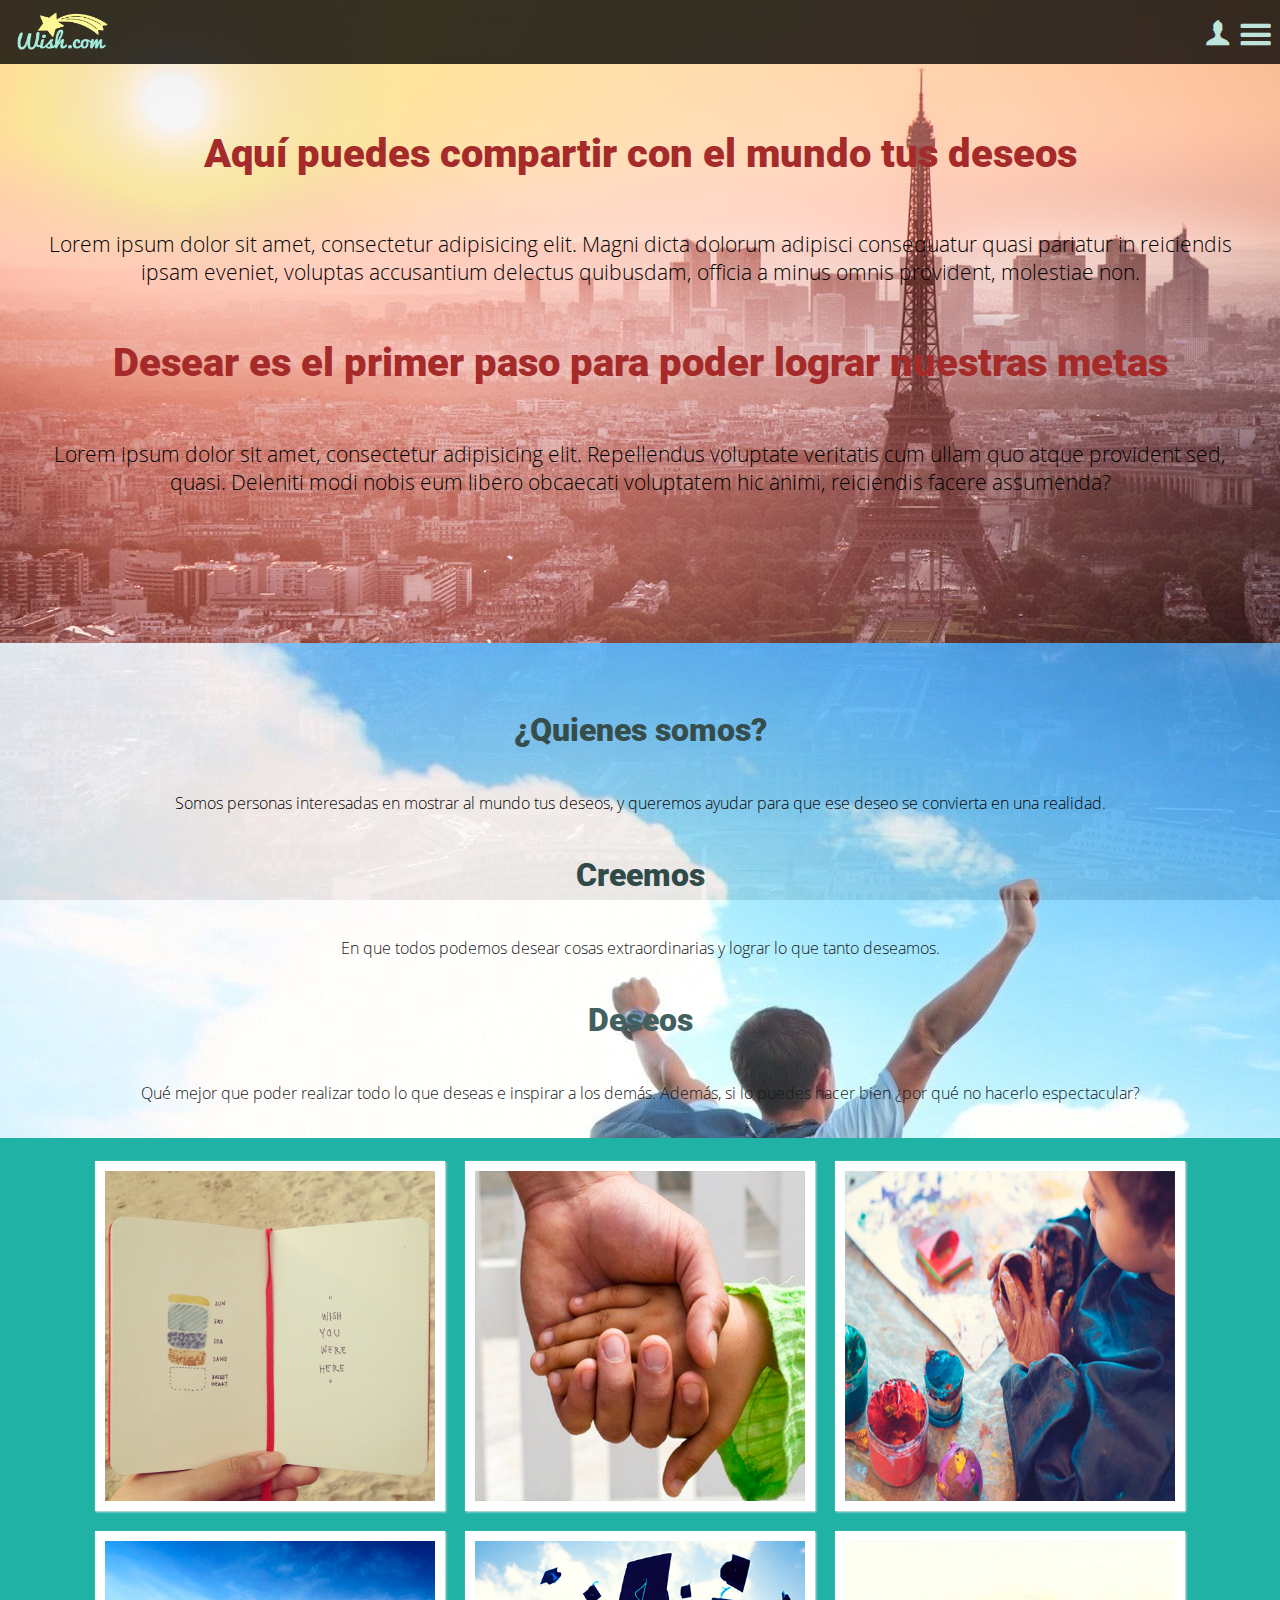
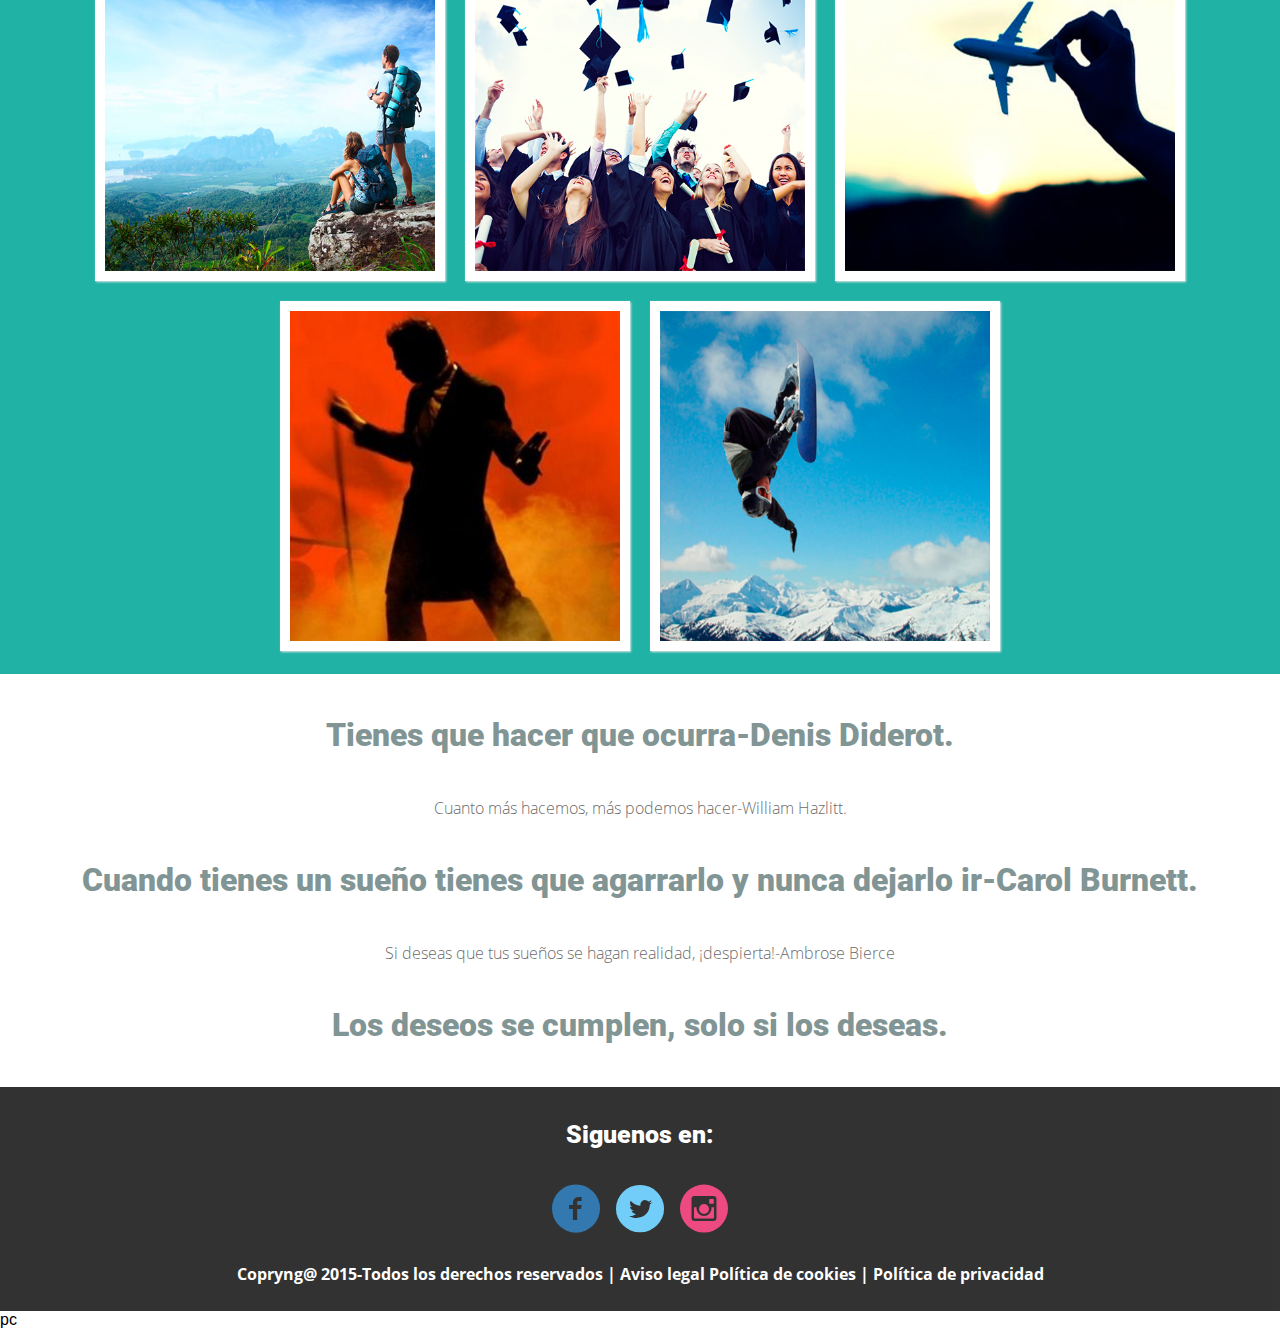
<file: index.html>
<!DOCTYPE html>
<html lang="es">
<head>
	<title>whish.com</title>
	<meta charset="UTF-8"/>
	<meta name="viewport" content="width=device-width, initial-scale=1">
	<link rel="stylesheet" type="text/css" href="static/estilos/vista.css">
	<link rel="stylesheet" type="text/css" href="static/estilos/style.css">
	<link rel="stylesheet" type="text/css" href="static/estilos/style-categorias.css">
	<link rel="stylesheet" type="text/css" href="static/estilos/normalize.css">
	<link rel="stylesheet" type="text/css" href="static/estilos/normalize.min.css">
	
	<link rel="stylesheet" type="text/css"  href="static/fonts/icono/style.css">
	
</head>
<body>
	<header class="head-wish">
	<figure class="logo">
				<img src="static/img/logo.png" id="img-logo" alt="logo">
		</figure>

		<input type="checkbox" id="check-nav">
	    <label class="menu" for="check-nav"><span class="icon-menu"></span></label>
		<a  class="user" href="login.php"><span class="icon-user"></span></a>

		<nav class="navbar">
				<ul class="nav-ul"> 
					<li><a href="#" ><span class="icon-star"></span>Ver deseos</a></li>
					<li><a href="#mv" ><span class="icon-feather"></span>Misión y Visión</a></li>
					<li><a href="#info" ><span class="icon-swarm"></span>¿Quienes Somos?</a></li>
					<li><a href="#categorias"><span class="icon-dial-pad"></span>Categorias</a></li>	
							
				</ul>
		</nav>		
	</header>

	<main class="main-wish">
		<section id="mv"class="mision-vision">
			<div class="mision">
				<h4>Aquí puedes compartir con el mundo tus deseos</h4>
				<p>Lorem ipsum dolor sit amet, consectetur adipisicing elit. Magni dicta dolorum adipisci consequatur quasi pariatur in reiciendis ipsam eveniet, voluptas accusantium delectus quibusdam, officia a minus omnis provident, molestiae non.</p>
                

			</div>
			<div class="vision">
				<h4>Desear es el primer paso para poder lograr nuestras metas</h4>
				<p>Lorem ipsum dolor sit amet, consectetur adipisicing elit. Repellendus voluptate veritatis cum ullam quo atque provident sed, quasi. Deleniti modi nobis eum libero obcaecati voluptatem hic animi, reiciendis facere assumenda?</p>
				
			</div>			
		</section>

		<section class="info-wish" id="info">
			<div class="info">
				<h4>¿Quienes somos?</h4>
				<p>Somos personas interesadas en mostrar al mundo tus deseos, y queremos ayudar para que ese deseo se convierta en una realidad.</p>
		   </div>
		   <div class="info">
				<h4>Creemos</h4>
				<p>En que todos podemos desear cosas extraordinarias y lograr lo que tanto deseamos.</p>
		   </div>
		   <div class="info">
				<h4>Deseos</h4>
				<p>Qué mejor que poder realizar todo lo que deseas e inspirar a los demás. Además, si lo puedes hacer bien ¿por qué no hacerlo espectacular?</p>
		   </div>
		</section>
		<section class="Categorias-wish" id="categorias">
			<articule class="vista" id="art1">  
			    <img src="static/img/love.jpg">  
			    <div id="a1"class="mascara">  
				        <h2>Amor</h2>  
				        <p><span class="icon-heart"></span></p>  	
				</div>  
			</articule>
			<articule class="vista" id="art7">  
			    <img  src="static/img/ayuda.jpg" >  
			    <div id="a2"class="mascara">  
				        <h2>Huella social</h2>  
				        <p><span class="icon-emoji-flirt"></span></p>  	
				</div>  
			</articule>

			
			<articule class="vista" id="art2">  
			    <img src="static/img/arte.jpg">  
			    <div id="a3"class="mascara">  
				        <h2>Arte y Cultura</h2>  
				        <p><span class="icon-brush"></span></p>  	
				</div>  
			</articule>
			<articule class="vista" id="art3">  
			    <img src="static/img/Turismo-activo.jpg">  
			    <div id="a4"class="mascara">  
				        <h2>Aventura</h2>  
				        <p><span class="icon-globe"></span></p>  	
				</div>  
			</articule>
			<articule class="vista" id="art4">  
			    <img src="static/img/empleo.jpg">  
			    <div id="a5"class="mascara">  
				        <h2>Formación y empleo</h2>  
				        <p><span class="icon-graduation-cap"></span></p>  	
				</div>  
			</articule>
			
			<articule class="vista" id="art5">  
			    <img src="static/img/viajar.jpg">  
			    <div id="a6"class="mascara">  
				        <h2>Viajes</h2>  
				        <p><span class="icon-aircraft-take-off"></span></p>  	
				</div>  
			</articule>
			<articule class="vista" id="art8">  
			    <img src="static/img/imposible.jpg">  
			    <div id="a7"class="mascara">  
				        <h2>Lo imposible</h2>  
				        <p><span class="icon-hand"></span></p>  	
				</div>  
			</articule>
			<articule class="vista" id="art6">  
			    <img src="static/img/deportes.jpg">  
			    <div id="a8"class="mascara">  
				        <h2>Deportes</h2>  
				        <p><span class="icon-network"></span></p>  	
				</div>  
			</article>

		</section>
		
		<section class="frases-content" id="info">
			<div class="info">
				<h4>Tienes que hacer que ocurra-Denis Diderot.</h4>
				<p>Cuanto más hacemos, más podemos hacer-William Hazlitt.</p>
				<h4>Cuando tienes un sueño tienes que agarrarlo y nunca dejarlo ir-Carol Burnett.</h4>
				<p>Si deseas que tus sueños se hagan realidad, ¡despierta!-Ambrose Bierce</p>
				<h4>Los deseos se cumplen, solo si los deseas.</h4>
		   </div>
		</section>
	</main>

	<footer class="foot-wish">
		<header class="title-foo">
			<h4>Siguenos en:</h4>
		</header>
		
		<section class="sociales">
			<a href="www.facebook.com"><span class="icon icon-facebook-with-circle"></span></a>
			<a href="www.twitter.com"><span class="icon icon-twitter-with-circle"></span></a>
		    <a href="www.instragram.com"><span class="icon icon-instagram-with-circle"></span></a>	
		</section>
		<section class="copy" >		
			<p>Copryng@ 2015-Todos los derechos reservados | Aviso legal Política de cookies | Política de privacidad</p>
		</section>
	</footer>

</body>
</html>
</file>
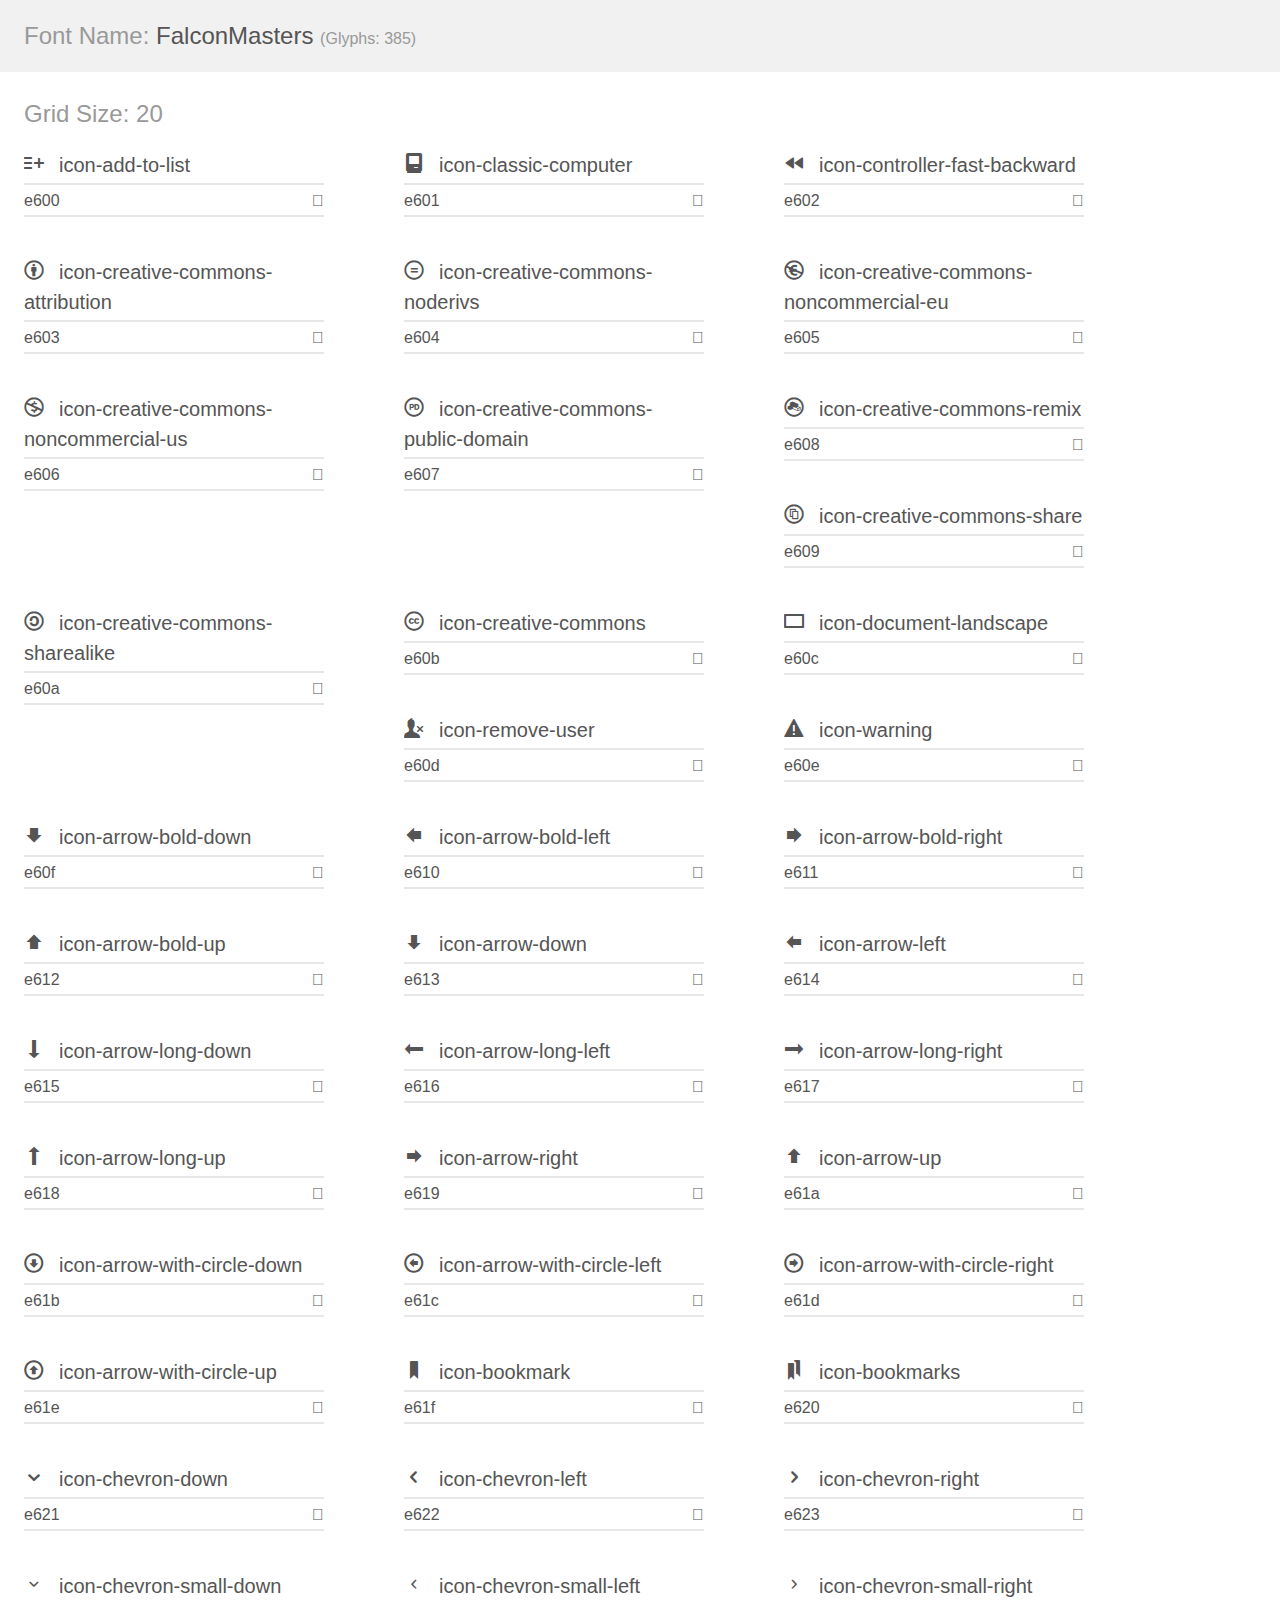
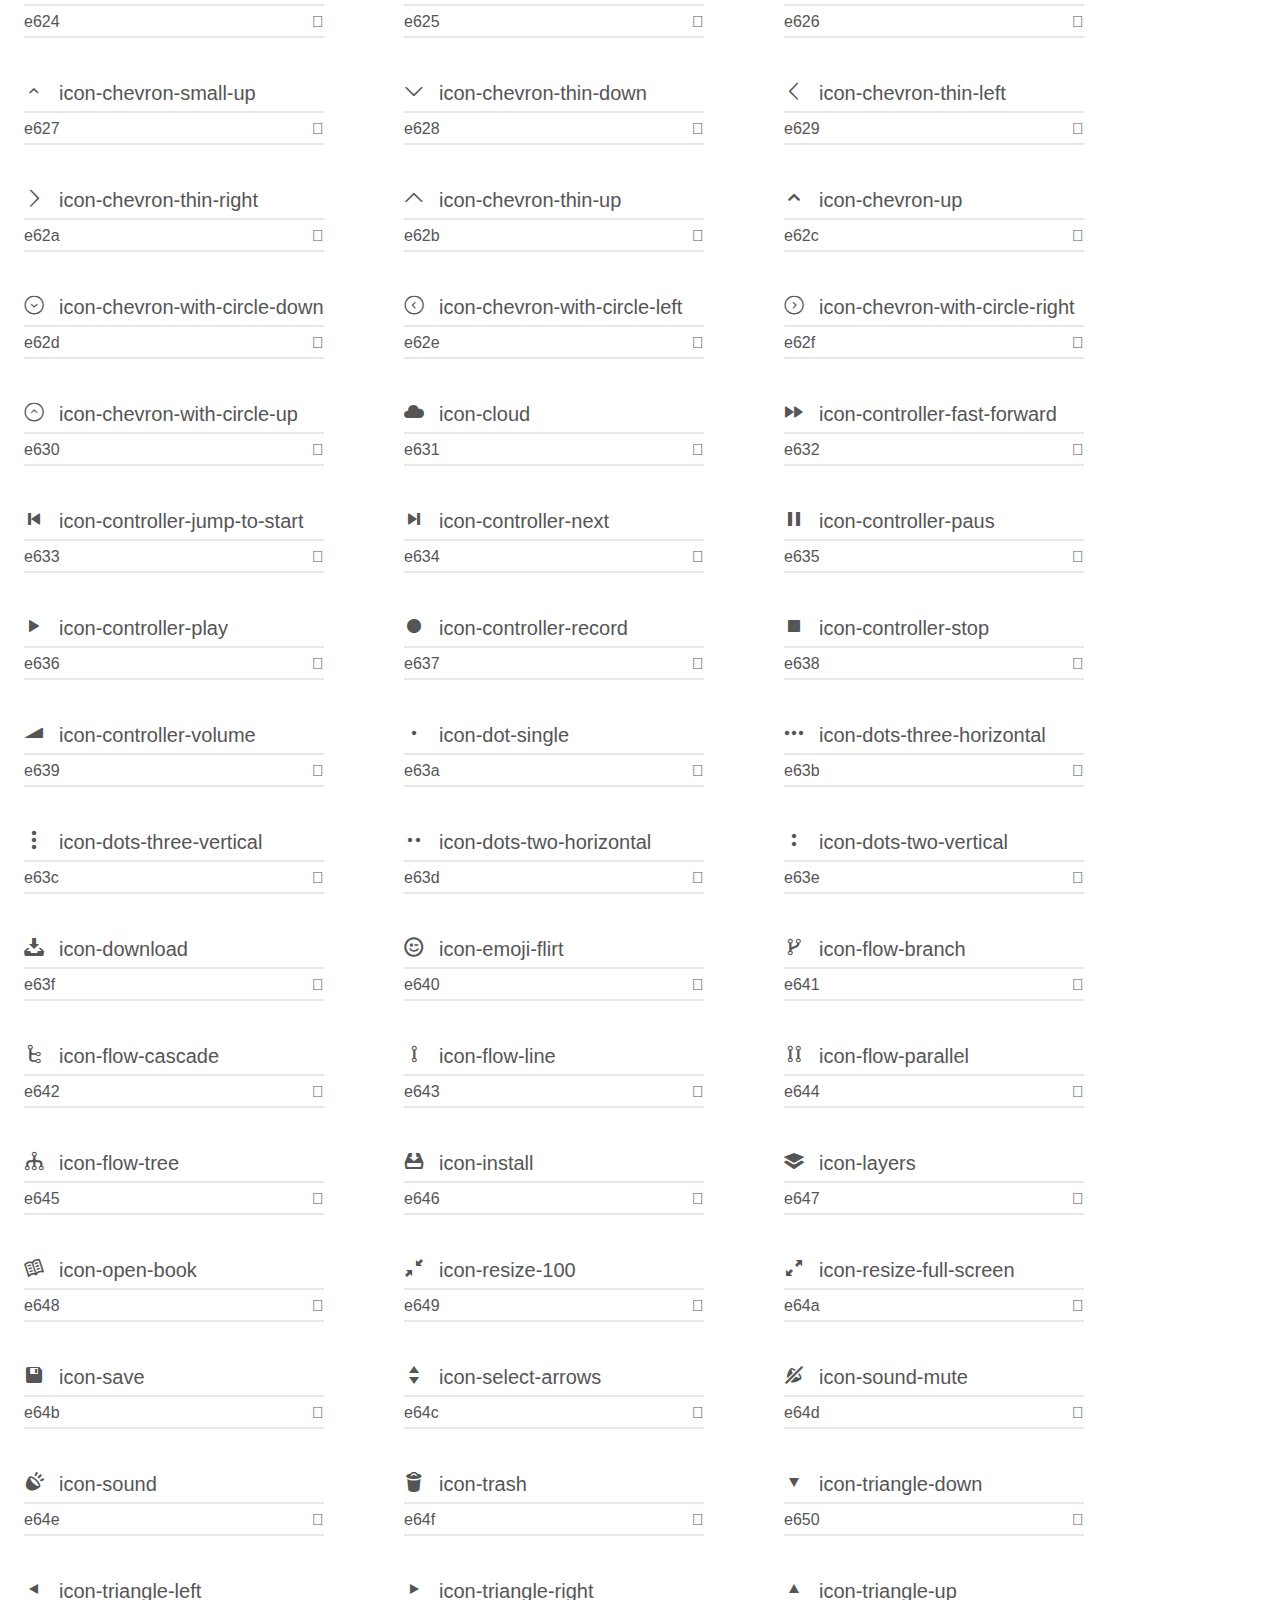
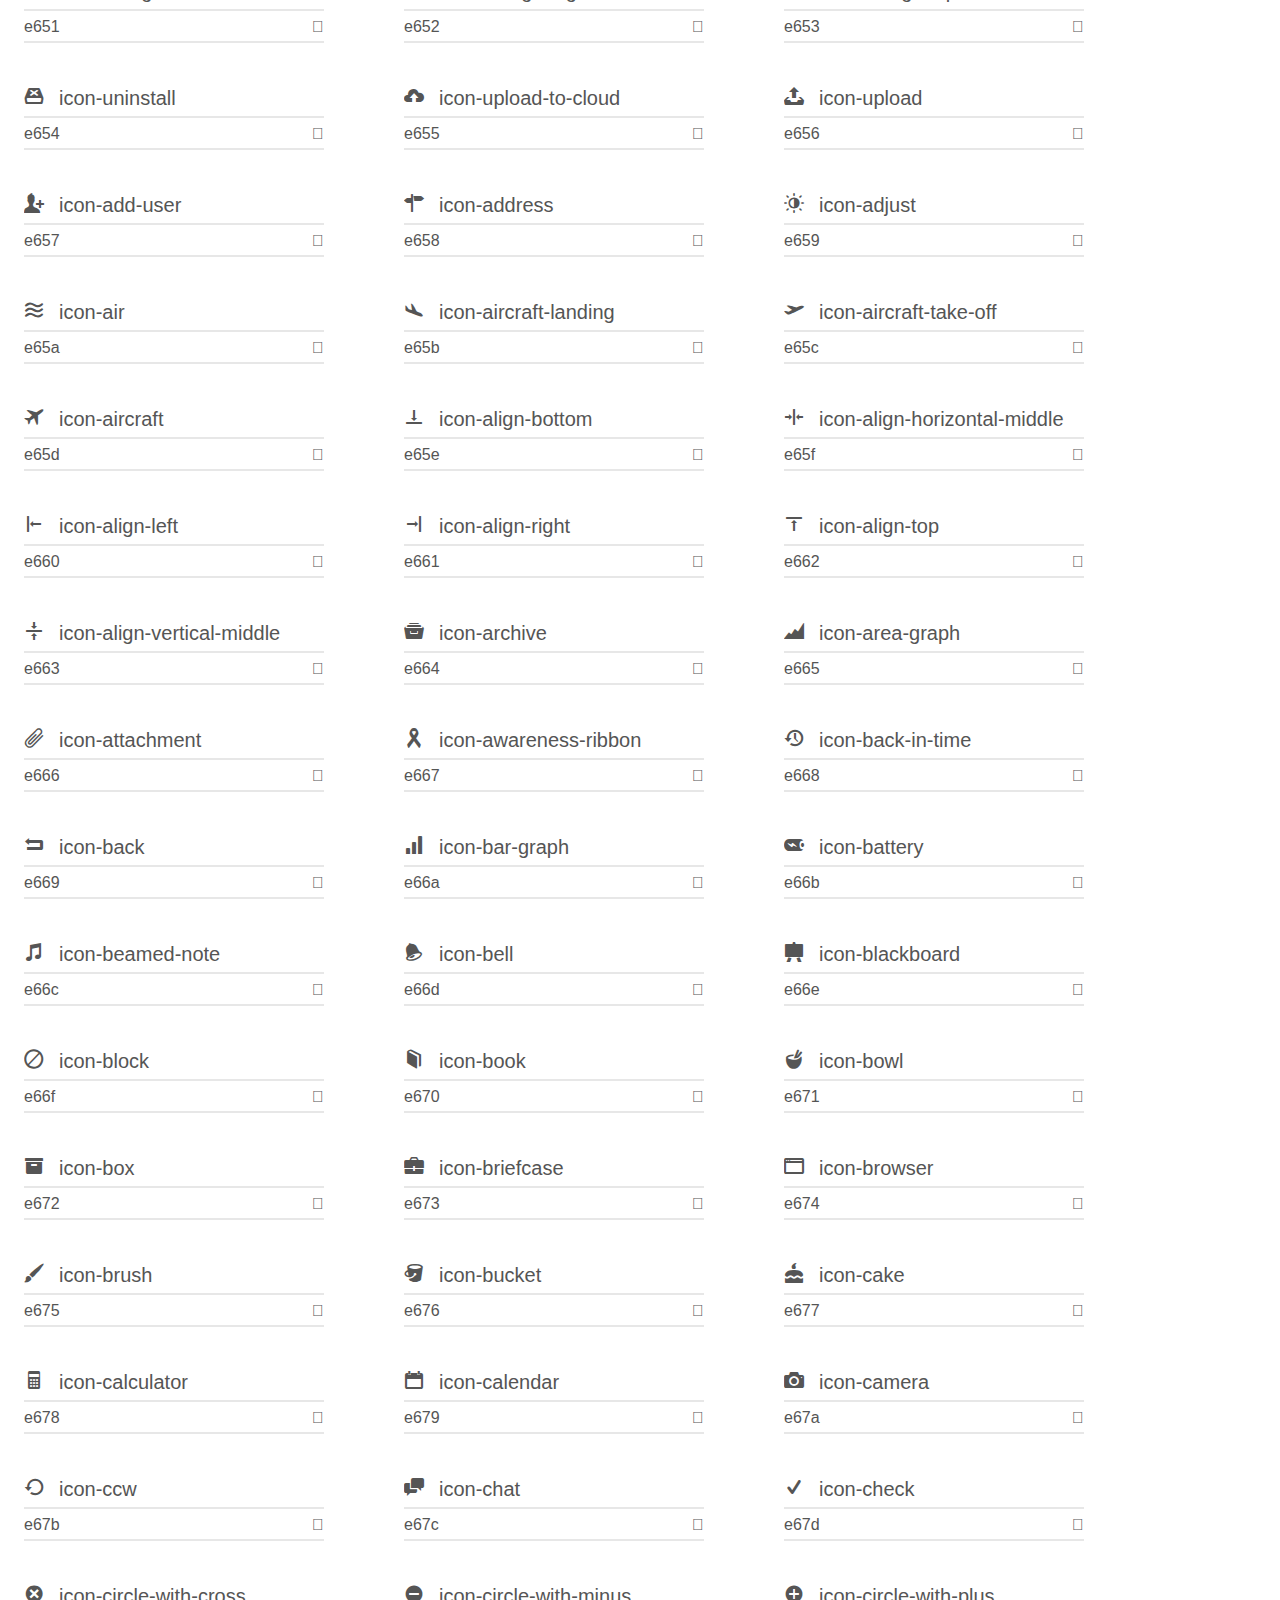
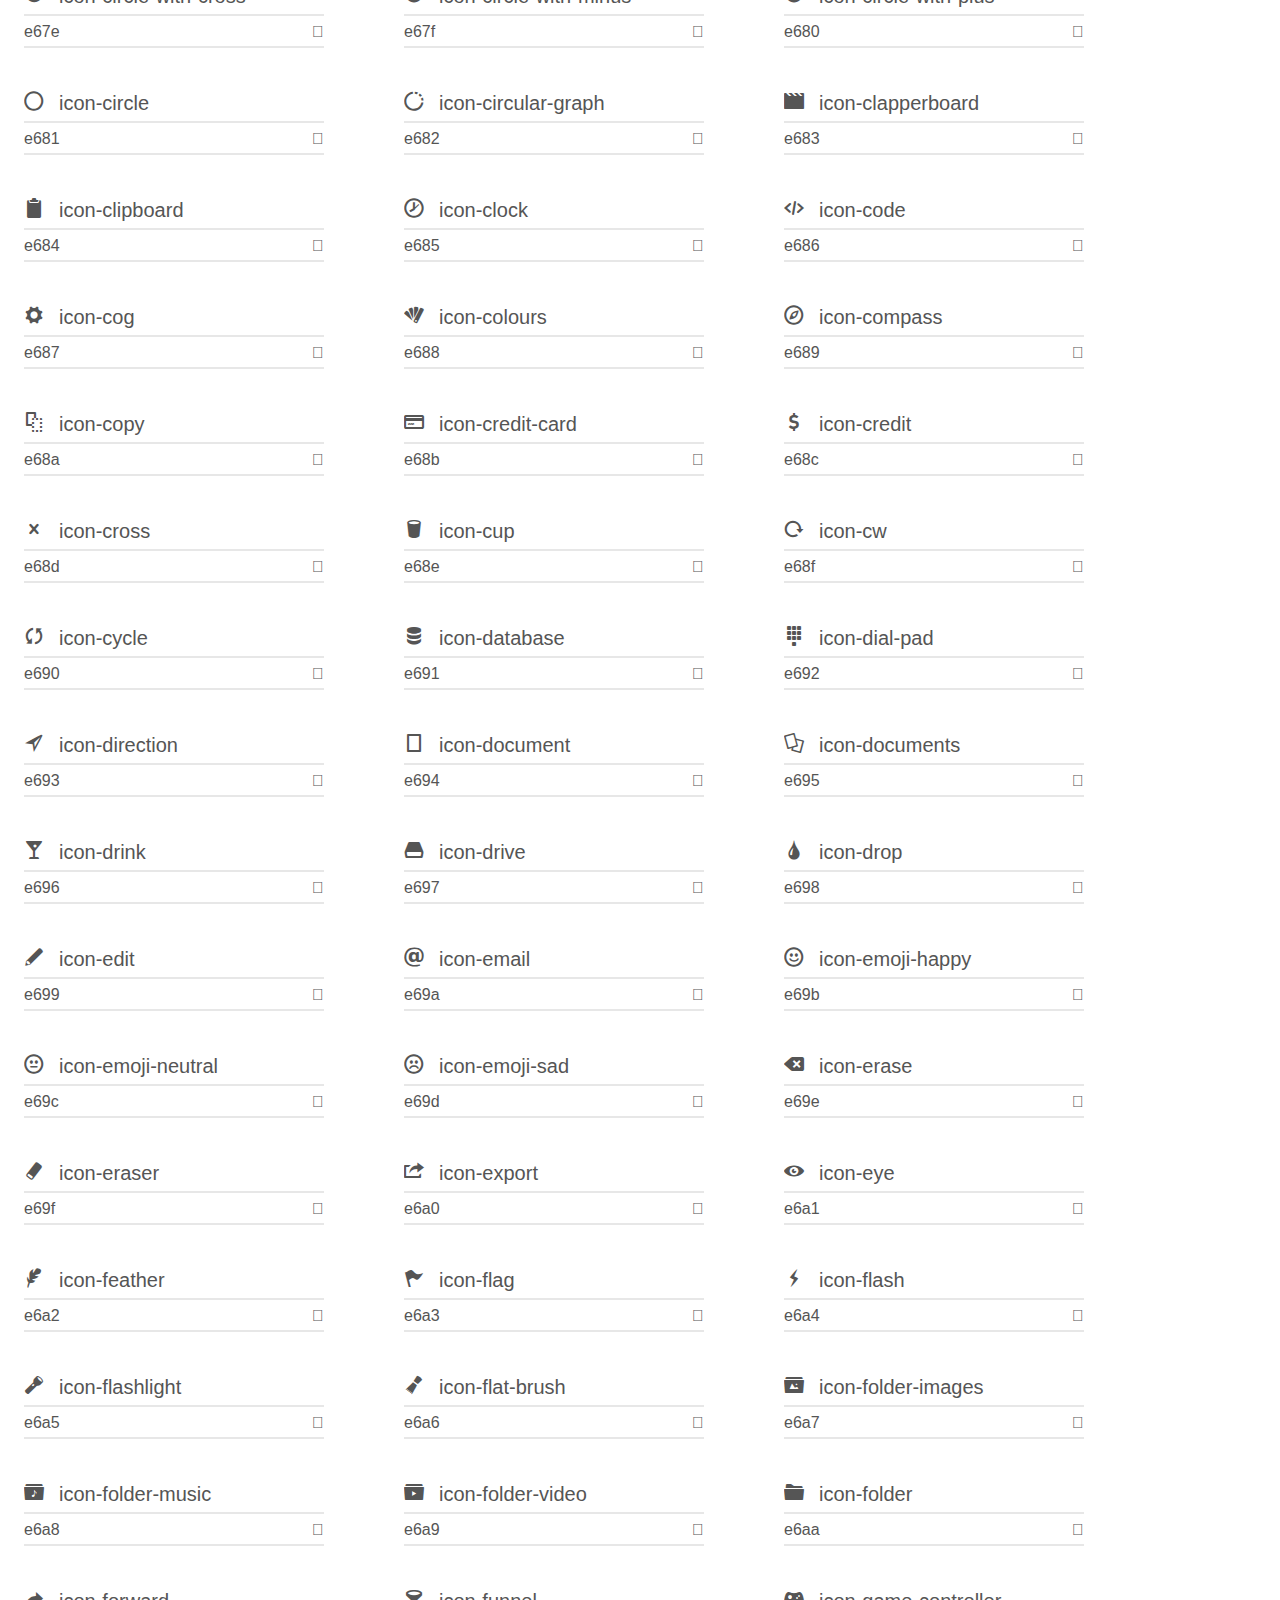
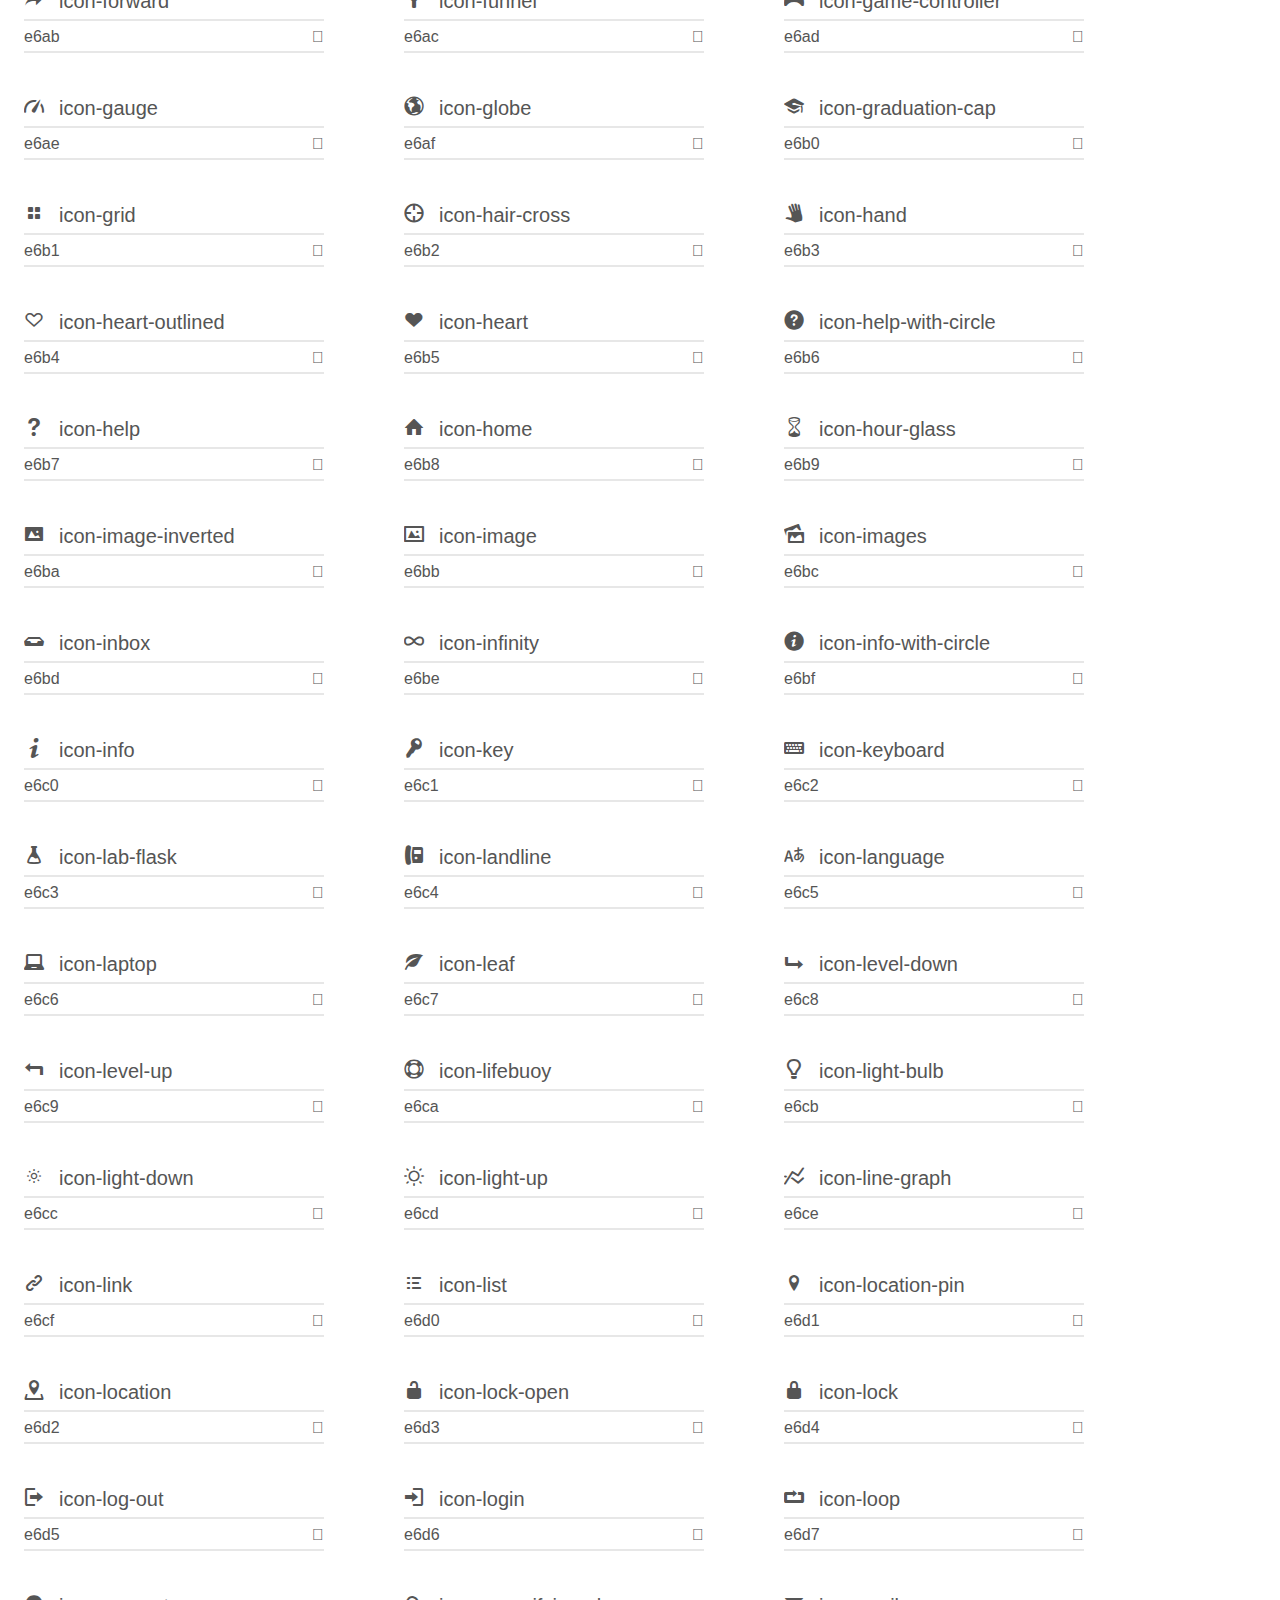
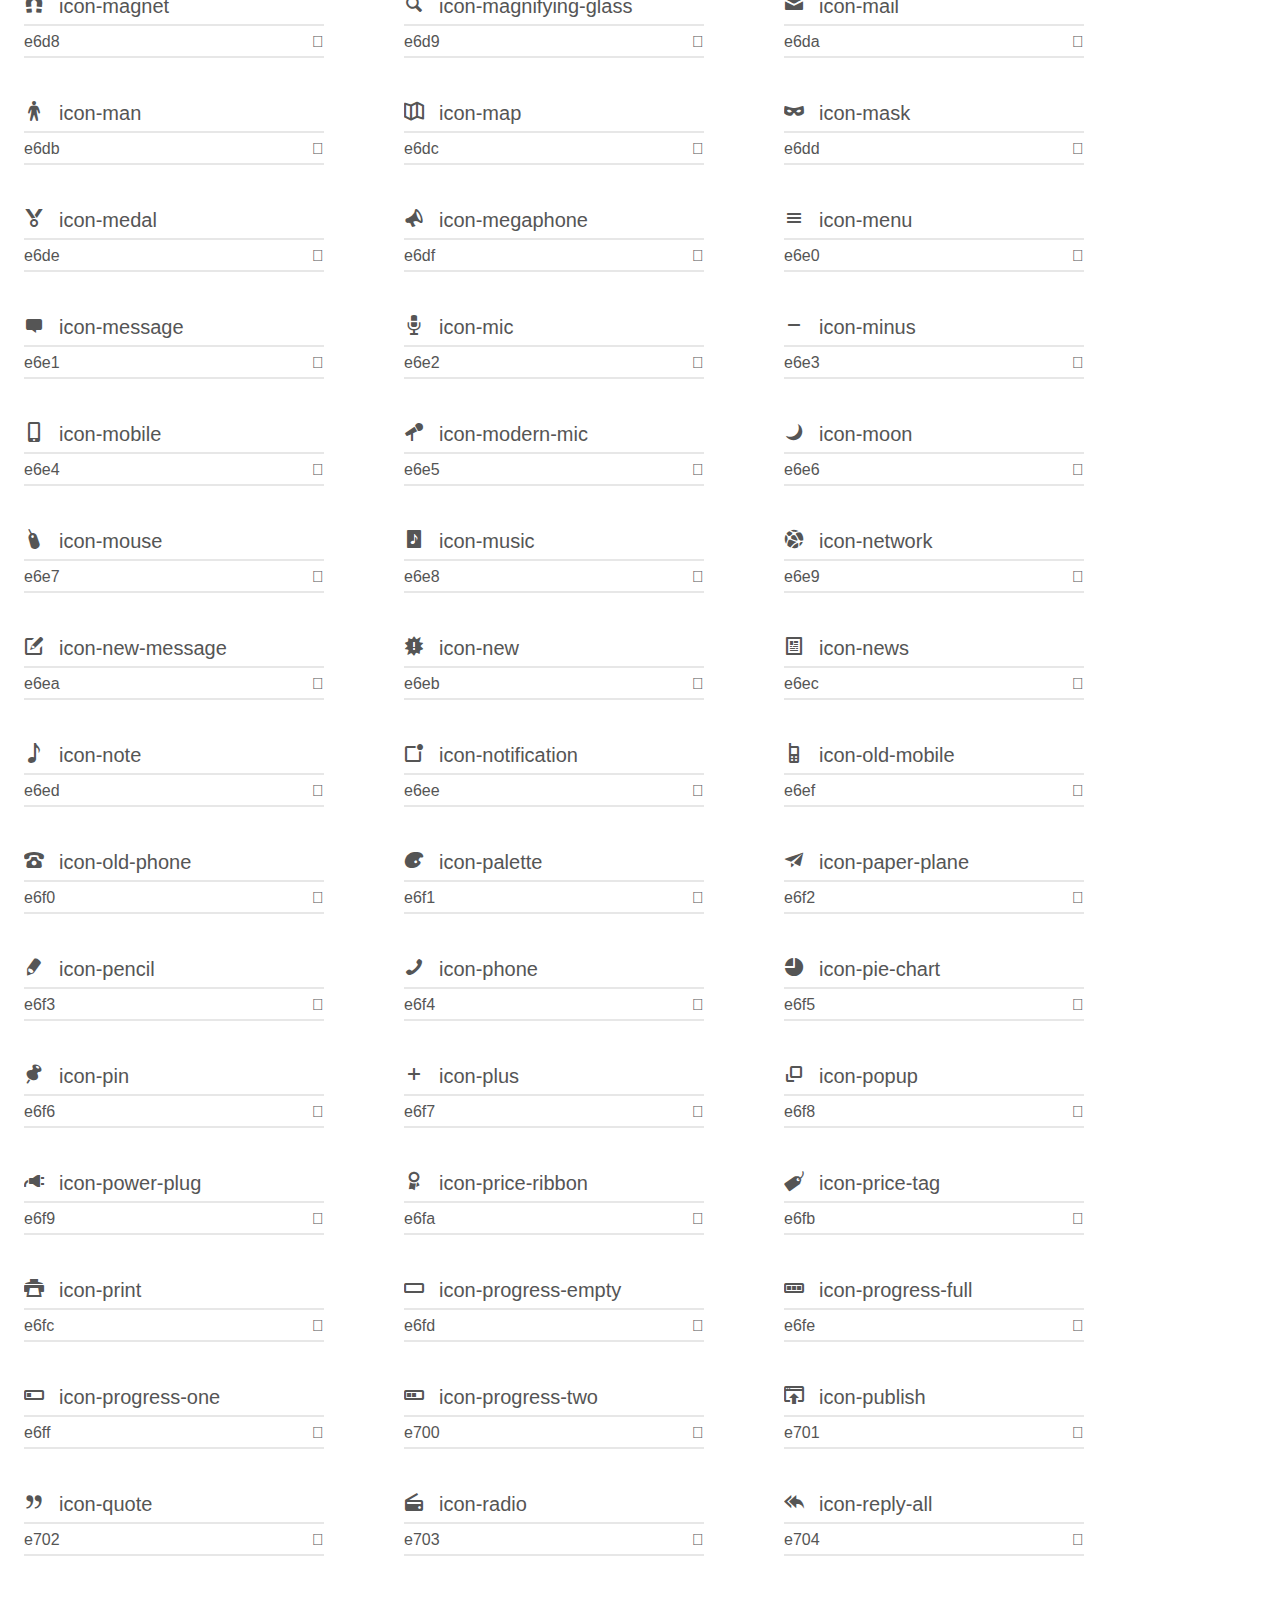
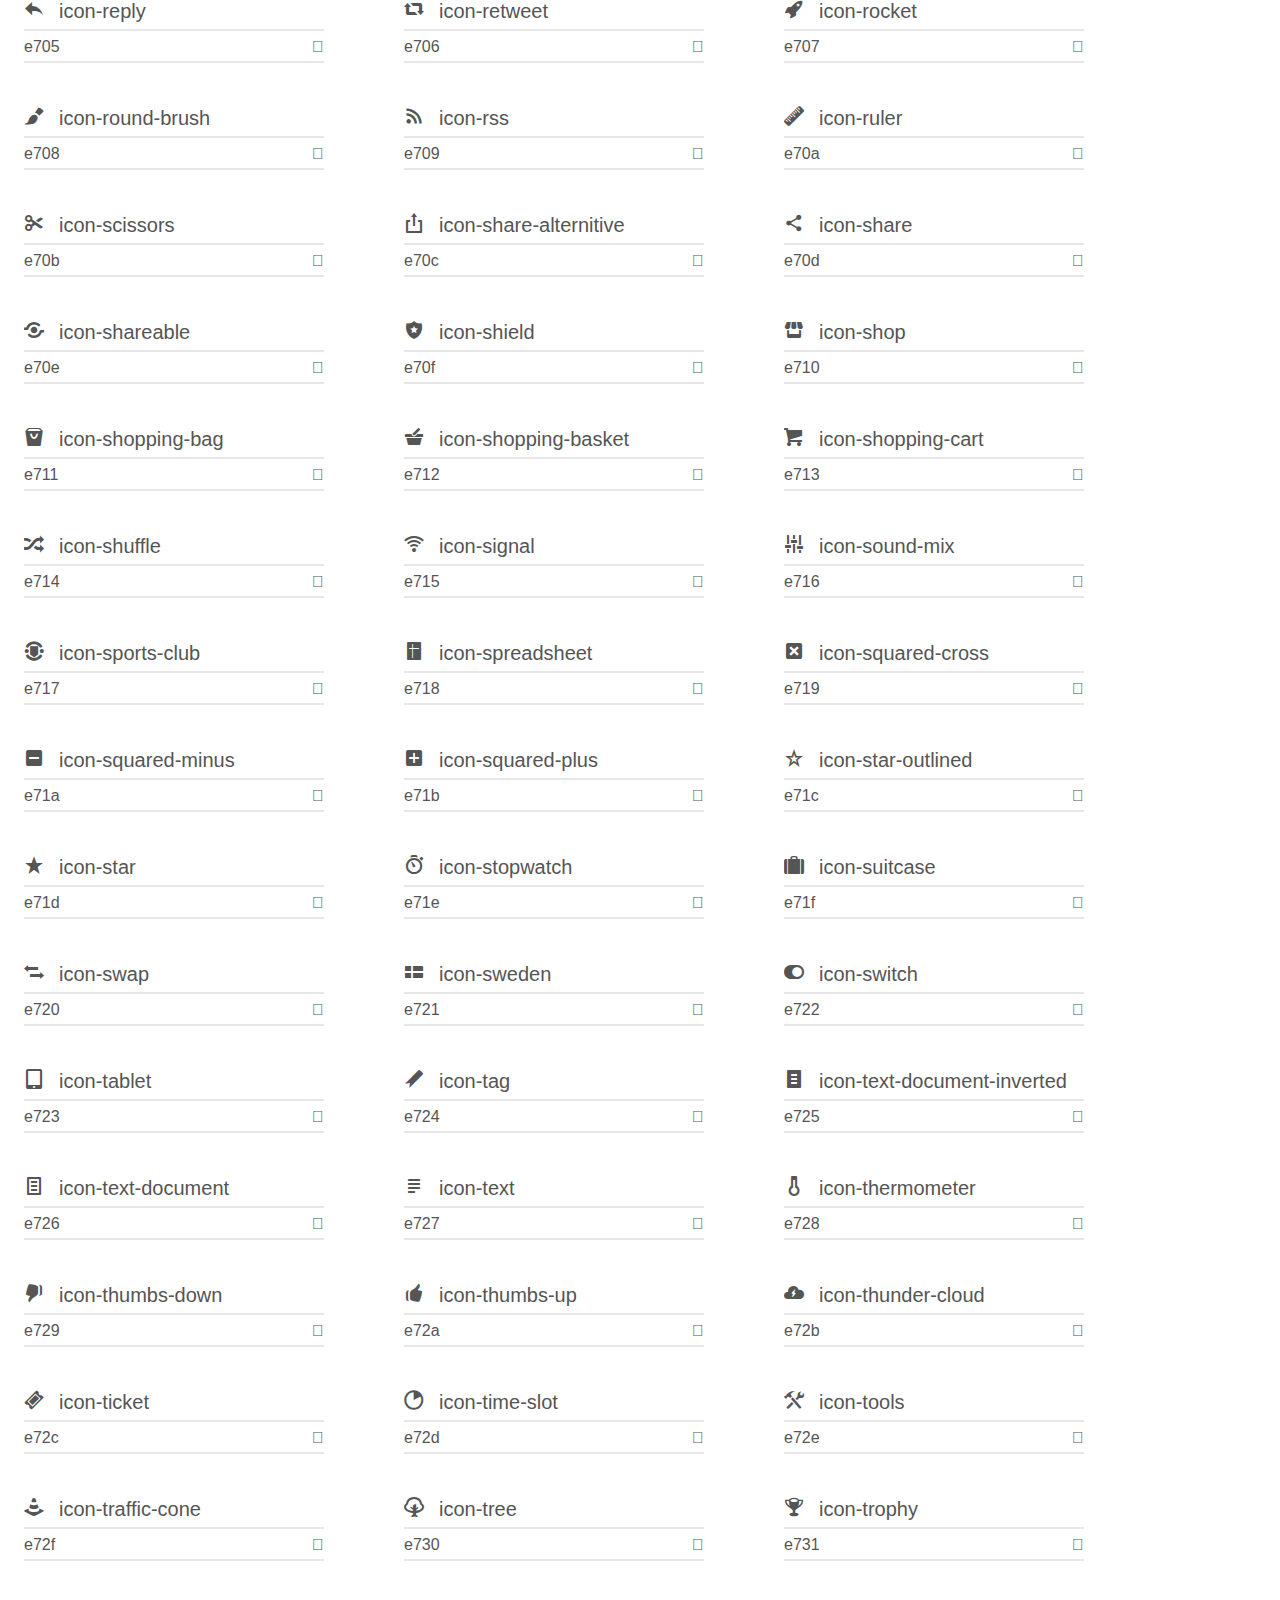
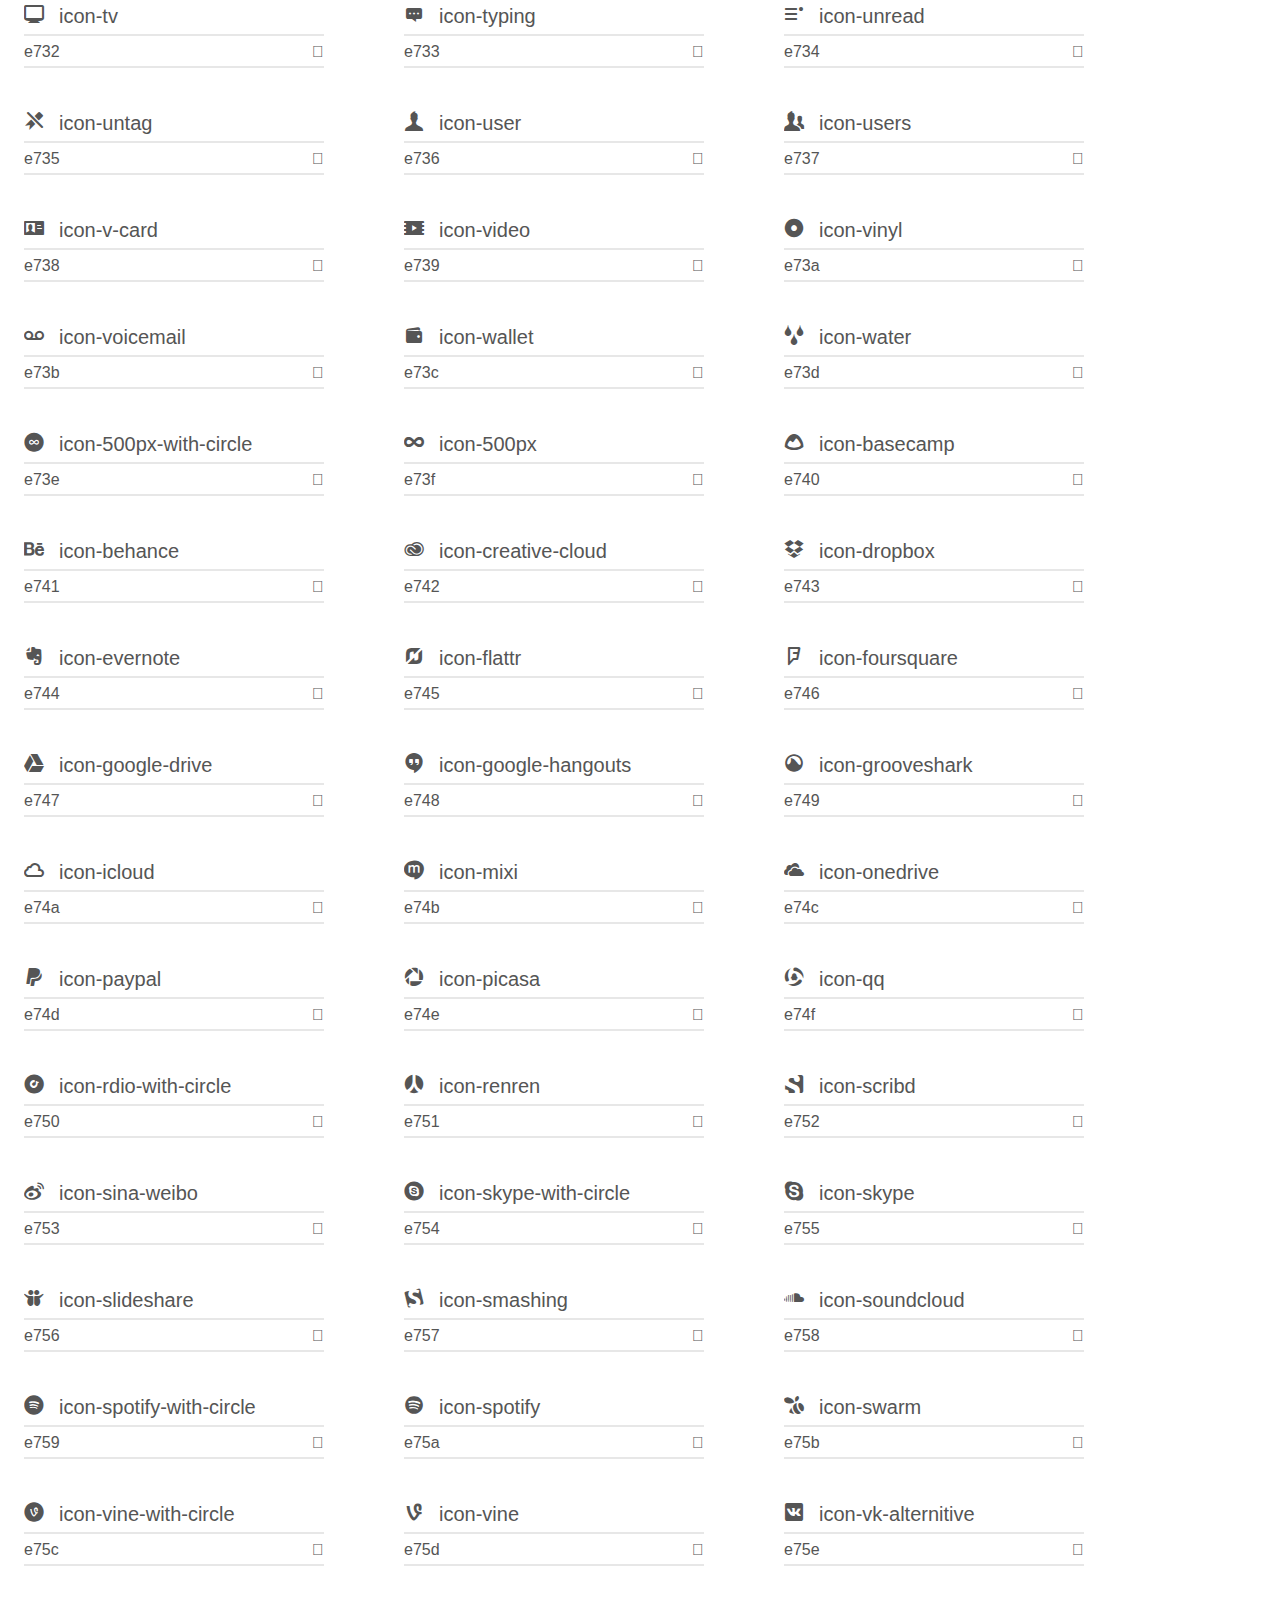
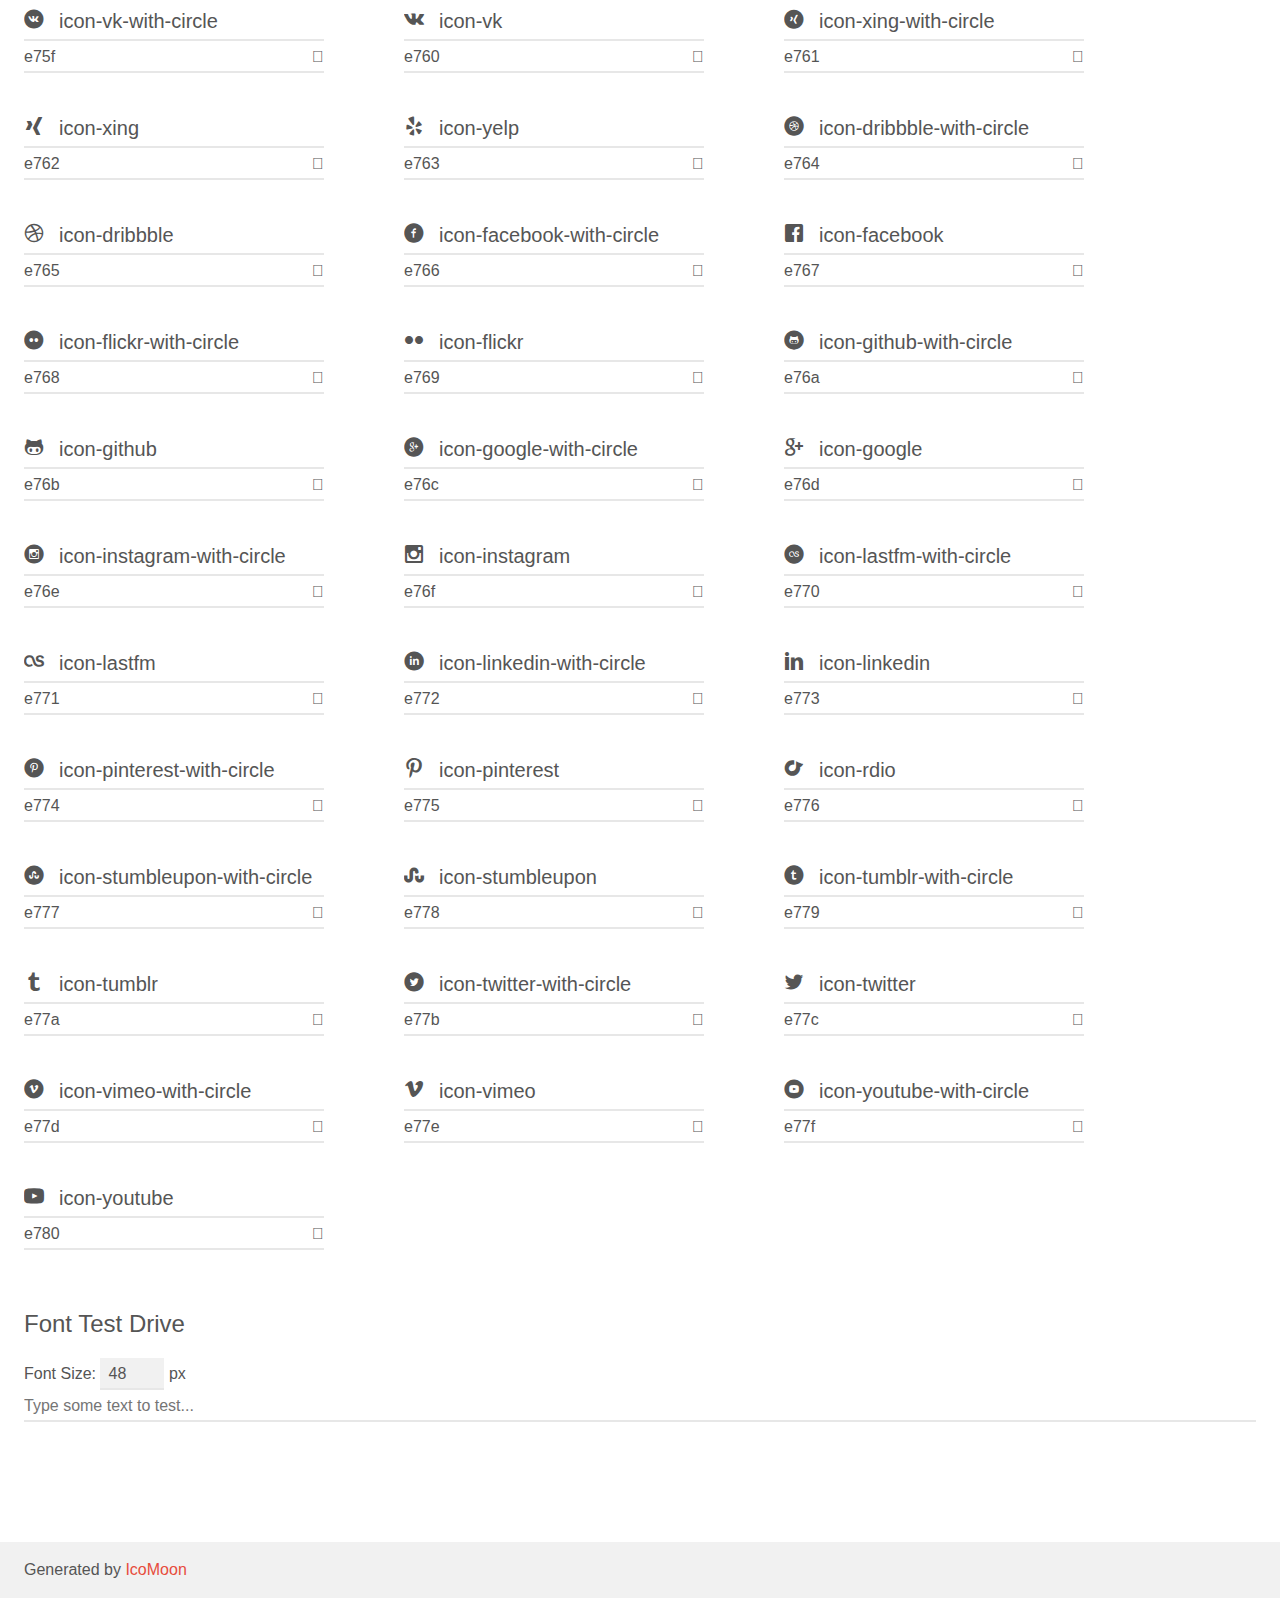
<file: static/fonts/icono/demo.html>
<!doctype html>
<html>
<head>
	<meta charset="utf-8">
	<title>IcoMoon Demo</title>
	<meta name="description" content="An Icon Font Generated By IcoMoon.io">
	<meta name="viewport" content="width=device-width">
	<link rel="stylesheet" href="demo-files/demo.css">
	<link rel="stylesheet" href="style.css"></head>
<body>
	<div class="bgc1 clearfix">
		<h1 class="mhmm mvm"><span class="fgc1">Font Name:</span> FalconMasters <small class="fgc1">(Glyphs:&nbsp;385)</small></h1>
	</div>
	<div class="clearfix mhl ptl">
		<h1 class="mvm mtn fgc1">Grid Size: 20</h1>
		<div class="glyph fs1">
			<div class="clearfix bshadow0 pbs">
				<span class="icon-add-to-list">
				
				</span>
				<span class="mls"> icon-add-to-list</span>
			</div>
			<fieldset class="fs0 size1of1 clearfix hidden-false">
				<input type="text" readonly value="e600" class="unit size1of2" />
				<input type="text" maxlength="1" readonly value="&#xe600;" class="unitRight size1of2 talign-right" />
			</fieldset>
			<div class="fs0 bshadow0 clearfix hidden-true">
				<span class="unit pvs fgc1">liga: </span>
				<input type="text" readonly value="" class="liga unitRight" />
			</div>
		</div>
		<div class="glyph fs1">
			<div class="clearfix bshadow0 pbs">
				<span class="icon-classic-computer">
				
				</span>
				<span class="mls"> icon-classic-computer</span>
			</div>
			<fieldset class="fs0 size1of1 clearfix hidden-false">
				<input type="text" readonly value="e601" class="unit size1of2" />
				<input type="text" maxlength="1" readonly value="&#xe601;" class="unitRight size1of2 talign-right" />
			</fieldset>
			<div class="fs0 bshadow0 clearfix hidden-true">
				<span class="unit pvs fgc1">liga: </span>
				<input type="text" readonly value="" class="liga unitRight" />
			</div>
		</div>
		<div class="glyph fs1">
			<div class="clearfix bshadow0 pbs">
				<span class="icon-controller-fast-backward">
				
				</span>
				<span class="mls"> icon-controller-fast-backward</span>
			</div>
			<fieldset class="fs0 size1of1 clearfix hidden-false">
				<input type="text" readonly value="e602" class="unit size1of2" />
				<input type="text" maxlength="1" readonly value="&#xe602;" class="unitRight size1of2 talign-right" />
			</fieldset>
			<div class="fs0 bshadow0 clearfix hidden-true">
				<span class="unit pvs fgc1">liga: </span>
				<input type="text" readonly value="" class="liga unitRight" />
			</div>
		</div>
		<div class="glyph fs1">
			<div class="clearfix bshadow0 pbs">
				<span class="icon-creative-commons-attribution">
				
				</span>
				<span class="mls"> icon-creative-commons-attribution</span>
			</div>
			<fieldset class="fs0 size1of1 clearfix hidden-false">
				<input type="text" readonly value="e603" class="unit size1of2" />
				<input type="text" maxlength="1" readonly value="&#xe603;" class="unitRight size1of2 talign-right" />
			</fieldset>
			<div class="fs0 bshadow0 clearfix hidden-true">
				<span class="unit pvs fgc1">liga: </span>
				<input type="text" readonly value="" class="liga unitRight" />
			</div>
		</div>
		<div class="glyph fs1">
			<div class="clearfix bshadow0 pbs">
				<span class="icon-creative-commons-noderivs">
				
				</span>
				<span class="mls"> icon-creative-commons-noderivs</span>
			</div>
			<fieldset class="fs0 size1of1 clearfix hidden-false">
				<input type="text" readonly value="e604" class="unit size1of2" />
				<input type="text" maxlength="1" readonly value="&#xe604;" class="unitRight size1of2 talign-right" />
			</fieldset>
			<div class="fs0 bshadow0 clearfix hidden-true">
				<span class="unit pvs fgc1">liga: </span>
				<input type="text" readonly value="" class="liga unitRight" />
			</div>
		</div>
		<div class="glyph fs1">
			<div class="clearfix bshadow0 pbs">
				<span class="icon-creative-commons-noncommercial-eu">
				
				</span>
				<span class="mls"> icon-creative-commons-noncommercial-eu</span>
			</div>
			<fieldset class="fs0 size1of1 clearfix hidden-false">
				<input type="text" readonly value="e605" class="unit size1of2" />
				<input type="text" maxlength="1" readonly value="&#xe605;" class="unitRight size1of2 talign-right" />
			</fieldset>
			<div class="fs0 bshadow0 clearfix hidden-true">
				<span class="unit pvs fgc1">liga: </span>
				<input type="text" readonly value="" class="liga unitRight" />
			</div>
		</div>
		<div class="glyph fs1">
			<div class="clearfix bshadow0 pbs">
				<span class="icon-creative-commons-noncommercial-us">
				
				</span>
				<span class="mls"> icon-creative-commons-noncommercial-us</span>
			</div>
			<fieldset class="fs0 size1of1 clearfix hidden-false">
				<input type="text" readonly value="e606" class="unit size1of2" />
				<input type="text" maxlength="1" readonly value="&#xe606;" class="unitRight size1of2 talign-right" />
			</fieldset>
			<div class="fs0 bshadow0 clearfix hidden-true">
				<span class="unit pvs fgc1">liga: </span>
				<input type="text" readonly value="" class="liga unitRight" />
			</div>
		</div>
		<div class="glyph fs1">
			<div class="clearfix bshadow0 pbs">
				<span class="icon-creative-commons-public-domain">
				
				</span>
				<span class="mls"> icon-creative-commons-public-domain</span>
			</div>
			<fieldset class="fs0 size1of1 clearfix hidden-false">
				<input type="text" readonly value="e607" class="unit size1of2" />
				<input type="text" maxlength="1" readonly value="&#xe607;" class="unitRight size1of2 talign-right" />
			</fieldset>
			<div class="fs0 bshadow0 clearfix hidden-true">
				<span class="unit pvs fgc1">liga: </span>
				<input type="text" readonly value="" class="liga unitRight" />
			</div>
		</div>
		<div class="glyph fs1">
			<div class="clearfix bshadow0 pbs">
				<span class="icon-creative-commons-remix">
				
				</span>
				<span class="mls"> icon-creative-commons-remix</span>
			</div>
			<fieldset class="fs0 size1of1 clearfix hidden-false">
				<input type="text" readonly value="e608" class="unit size1of2" />
				<input type="text" maxlength="1" readonly value="&#xe608;" class="unitRight size1of2 talign-right" />
			</fieldset>
			<div class="fs0 bshadow0 clearfix hidden-true">
				<span class="unit pvs fgc1">liga: </span>
				<input type="text" readonly value="" class="liga unitRight" />
			</div>
		</div>
		<div class="glyph fs1">
			<div class="clearfix bshadow0 pbs">
				<span class="icon-creative-commons-share">
				
				</span>
				<span class="mls"> icon-creative-commons-share</span>
			</div>
			<fieldset class="fs0 size1of1 clearfix hidden-false">
				<input type="text" readonly value="e609" class="unit size1of2" />
				<input type="text" maxlength="1" readonly value="&#xe609;" class="unitRight size1of2 talign-right" />
			</fieldset>
			<div class="fs0 bshadow0 clearfix hidden-true">
				<span class="unit pvs fgc1">liga: </span>
				<input type="text" readonly value="" class="liga unitRight" />
			</div>
		</div>
		<div class="glyph fs1">
			<div class="clearfix bshadow0 pbs">
				<span class="icon-creative-commons-sharealike">
				
				</span>
				<span class="mls"> icon-creative-commons-sharealike</span>
			</div>
			<fieldset class="fs0 size1of1 clearfix hidden-false">
				<input type="text" readonly value="e60a" class="unit size1of2" />
				<input type="text" maxlength="1" readonly value="&#xe60a;" class="unitRight size1of2 talign-right" />
			</fieldset>
			<div class="fs0 bshadow0 clearfix hidden-true">
				<span class="unit pvs fgc1">liga: </span>
				<input type="text" readonly value="" class="liga unitRight" />
			</div>
		</div>
		<div class="glyph fs1">
			<div class="clearfix bshadow0 pbs">
				<span class="icon-creative-commons">
				
				</span>
				<span class="mls"> icon-creative-commons</span>
			</div>
			<fieldset class="fs0 size1of1 clearfix hidden-false">
				<input type="text" readonly value="e60b" class="unit size1of2" />
				<input type="text" maxlength="1" readonly value="&#xe60b;" class="unitRight size1of2 talign-right" />
			</fieldset>
			<div class="fs0 bshadow0 clearfix hidden-true">
				<span class="unit pvs fgc1">liga: </span>
				<input type="text" readonly value="" class="liga unitRight" />
			</div>
		</div>
		<div class="glyph fs1">
			<div class="clearfix bshadow0 pbs">
				<span class="icon-document-landscape">
				
				</span>
				<span class="mls"> icon-document-landscape</span>
			</div>
			<fieldset class="fs0 size1of1 clearfix hidden-false">
				<input type="text" readonly value="e60c" class="unit size1of2" />
				<input type="text" maxlength="1" readonly value="&#xe60c;" class="unitRight size1of2 talign-right" />
			</fieldset>
			<div class="fs0 bshadow0 clearfix hidden-true">
				<span class="unit pvs fgc1">liga: </span>
				<input type="text" readonly value="" class="liga unitRight" />
			</div>
		</div>
		<div class="glyph fs1">
			<div class="clearfix bshadow0 pbs">
				<span class="icon-remove-user">
				
				</span>
				<span class="mls"> icon-remove-user</span>
			</div>
			<fieldset class="fs0 size1of1 clearfix hidden-false">
				<input type="text" readonly value="e60d" class="unit size1of2" />
				<input type="text" maxlength="1" readonly value="&#xe60d;" class="unitRight size1of2 talign-right" />
			</fieldset>
			<div class="fs0 bshadow0 clearfix hidden-true">
				<span class="unit pvs fgc1">liga: </span>
				<input type="text" readonly value="" class="liga unitRight" />
			</div>
		</div>
		<div class="glyph fs1">
			<div class="clearfix bshadow0 pbs">
				<span class="icon-warning">
				
				</span>
				<span class="mls"> icon-warning</span>
			</div>
			<fieldset class="fs0 size1of1 clearfix hidden-false">
				<input type="text" readonly value="e60e" class="unit size1of2" />
				<input type="text" maxlength="1" readonly value="&#xe60e;" class="unitRight size1of2 talign-right" />
			</fieldset>
			<div class="fs0 bshadow0 clearfix hidden-true">
				<span class="unit pvs fgc1">liga: </span>
				<input type="text" readonly value="" class="liga unitRight" />
			</div>
		</div>
		<div class="glyph fs1">
			<div class="clearfix bshadow0 pbs">
				<span class="icon-arrow-bold-down">
				
				</span>
				<span class="mls"> icon-arrow-bold-down</span>
			</div>
			<fieldset class="fs0 size1of1 clearfix hidden-false">
				<input type="text" readonly value="e60f" class="unit size1of2" />
				<input type="text" maxlength="1" readonly value="&#xe60f;" class="unitRight size1of2 talign-right" />
			</fieldset>
			<div class="fs0 bshadow0 clearfix hidden-true">
				<span class="unit pvs fgc1">liga: </span>
				<input type="text" readonly value="" class="liga unitRight" />
			</div>
		</div>
		<div class="glyph fs1">
			<div class="clearfix bshadow0 pbs">
				<span class="icon-arrow-bold-left">
				
				</span>
				<span class="mls"> icon-arrow-bold-left</span>
			</div>
			<fieldset class="fs0 size1of1 clearfix hidden-false">
				<input type="text" readonly value="e610" class="unit size1of2" />
				<input type="text" maxlength="1" readonly value="&#xe610;" class="unitRight size1of2 talign-right" />
			</fieldset>
			<div class="fs0 bshadow0 clearfix hidden-true">
				<span class="unit pvs fgc1">liga: </span>
				<input type="text" readonly value="" class="liga unitRight" />
			</div>
		</div>
		<div class="glyph fs1">
			<div class="clearfix bshadow0 pbs">
				<span class="icon-arrow-bold-right">
				
				</span>
				<span class="mls"> icon-arrow-bold-right</span>
			</div>
			<fieldset class="fs0 size1of1 clearfix hidden-false">
				<input type="text" readonly value="e611" class="unit size1of2" />
				<input type="text" maxlength="1" readonly value="&#xe611;" class="unitRight size1of2 talign-right" />
			</fieldset>
			<div class="fs0 bshadow0 clearfix hidden-true">
				<span class="unit pvs fgc1">liga: </span>
				<input type="text" readonly value="" class="liga unitRight" />
			</div>
		</div>
		<div class="glyph fs1">
			<div class="clearfix bshadow0 pbs">
				<span class="icon-arrow-bold-up">
				
				</span>
				<span class="mls"> icon-arrow-bold-up</span>
			</div>
			<fieldset class="fs0 size1of1 clearfix hidden-false">
				<input type="text" readonly value="e612" class="unit size1of2" />
				<input type="text" maxlength="1" readonly value="&#xe612;" class="unitRight size1of2 talign-right" />
			</fieldset>
			<div class="fs0 bshadow0 clearfix hidden-true">
				<span class="unit pvs fgc1">liga: </span>
				<input type="text" readonly value="" class="liga unitRight" />
			</div>
		</div>
		<div class="glyph fs1">
			<div class="clearfix bshadow0 pbs">
				<span class="icon-arrow-down">
				
				</span>
				<span class="mls"> icon-arrow-down</span>
			</div>
			<fieldset class="fs0 size1of1 clearfix hidden-false">
				<input type="text" readonly value="e613" class="unit size1of2" />
				<input type="text" maxlength="1" readonly value="&#xe613;" class="unitRight size1of2 talign-right" />
			</fieldset>
			<div class="fs0 bshadow0 clearfix hidden-true">
				<span class="unit pvs fgc1">liga: </span>
				<input type="text" readonly value="" class="liga unitRight" />
			</div>
		</div>
		<div class="glyph fs1">
			<div class="clearfix bshadow0 pbs">
				<span class="icon-arrow-left">
				
				</span>
				<span class="mls"> icon-arrow-left</span>
			</div>
			<fieldset class="fs0 size1of1 clearfix hidden-false">
				<input type="text" readonly value="e614" class="unit size1of2" />
				<input type="text" maxlength="1" readonly value="&#xe614;" class="unitRight size1of2 talign-right" />
			</fieldset>
			<div class="fs0 bshadow0 clearfix hidden-true">
				<span class="unit pvs fgc1">liga: </span>
				<input type="text" readonly value="" class="liga unitRight" />
			</div>
		</div>
		<div class="glyph fs1">
			<div class="clearfix bshadow0 pbs">
				<span class="icon-arrow-long-down">
				
				</span>
				<span class="mls"> icon-arrow-long-down</span>
			</div>
			<fieldset class="fs0 size1of1 clearfix hidden-false">
				<input type="text" readonly value="e615" class="unit size1of2" />
				<input type="text" maxlength="1" readonly value="&#xe615;" class="unitRight size1of2 talign-right" />
			</fieldset>
			<div class="fs0 bshadow0 clearfix hidden-true">
				<span class="unit pvs fgc1">liga: </span>
				<input type="text" readonly value="" class="liga unitRight" />
			</div>
		</div>
		<div class="glyph fs1">
			<div class="clearfix bshadow0 pbs">
				<span class="icon-arrow-long-left">
				
				</span>
				<span class="mls"> icon-arrow-long-left</span>
			</div>
			<fieldset class="fs0 size1of1 clearfix hidden-false">
				<input type="text" readonly value="e616" class="unit size1of2" />
				<input type="text" maxlength="1" readonly value="&#xe616;" class="unitRight size1of2 talign-right" />
			</fieldset>
			<div class="fs0 bshadow0 clearfix hidden-true">
				<span class="unit pvs fgc1">liga: </span>
				<input type="text" readonly value="" class="liga unitRight" />
			</div>
		</div>
		<div class="glyph fs1">
			<div class="clearfix bshadow0 pbs">
				<span class="icon-arrow-long-right">
				
				</span>
				<span class="mls"> icon-arrow-long-right</span>
			</div>
			<fieldset class="fs0 size1of1 clearfix hidden-false">
				<input type="text" readonly value="e617" class="unit size1of2" />
				<input type="text" maxlength="1" readonly value="&#xe617;" class="unitRight size1of2 talign-right" />
			</fieldset>
			<div class="fs0 bshadow0 clearfix hidden-true">
				<span class="unit pvs fgc1">liga: </span>
				<input type="text" readonly value="" class="liga unitRight" />
			</div>
		</div>
		<div class="glyph fs1">
			<div class="clearfix bshadow0 pbs">
				<span class="icon-arrow-long-up">
				
				</span>
				<span class="mls"> icon-arrow-long-up</span>
			</div>
			<fieldset class="fs0 size1of1 clearfix hidden-false">
				<input type="text" readonly value="e618" class="unit size1of2" />
				<input type="text" maxlength="1" readonly value="&#xe618;" class="unitRight size1of2 talign-right" />
			</fieldset>
			<div class="fs0 bshadow0 clearfix hidden-true">
				<span class="unit pvs fgc1">liga: </span>
				<input type="text" readonly value="" class="liga unitRight" />
			</div>
		</div>
		<div class="glyph fs1">
			<div class="clearfix bshadow0 pbs">
				<span class="icon-arrow-right">
				
				</span>
				<span class="mls"> icon-arrow-right</span>
			</div>
			<fieldset class="fs0 size1of1 clearfix hidden-false">
				<input type="text" readonly value="e619" class="unit size1of2" />
				<input type="text" maxlength="1" readonly value="&#xe619;" class="unitRight size1of2 talign-right" />
			</fieldset>
			<div class="fs0 bshadow0 clearfix hidden-true">
				<span class="unit pvs fgc1">liga: </span>
				<input type="text" readonly value="" class="liga unitRight" />
			</div>
		</div>
		<div class="glyph fs1">
			<div class="clearfix bshadow0 pbs">
				<span class="icon-arrow-up">
				
				</span>
				<span class="mls"> icon-arrow-up</span>
			</div>
			<fieldset class="fs0 size1of1 clearfix hidden-false">
				<input type="text" readonly value="e61a" class="unit size1of2" />
				<input type="text" maxlength="1" readonly value="&#xe61a;" class="unitRight size1of2 talign-right" />
			</fieldset>
			<div class="fs0 bshadow0 clearfix hidden-true">
				<span class="unit pvs fgc1">liga: </span>
				<input type="text" readonly value="" class="liga unitRight" />
			</div>
		</div>
		<div class="glyph fs1">
			<div class="clearfix bshadow0 pbs">
				<span class="icon-arrow-with-circle-down">
				
				</span>
				<span class="mls"> icon-arrow-with-circle-down</span>
			</div>
			<fieldset class="fs0 size1of1 clearfix hidden-false">
				<input type="text" readonly value="e61b" class="unit size1of2" />
				<input type="text" maxlength="1" readonly value="&#xe61b;" class="unitRight size1of2 talign-right" />
			</fieldset>
			<div class="fs0 bshadow0 clearfix hidden-true">
				<span class="unit pvs fgc1">liga: </span>
				<input type="text" readonly value="" class="liga unitRight" />
			</div>
		</div>
		<div class="glyph fs1">
			<div class="clearfix bshadow0 pbs">
				<span class="icon-arrow-with-circle-left">
				
				</span>
				<span class="mls"> icon-arrow-with-circle-left</span>
			</div>
			<fieldset class="fs0 size1of1 clearfix hidden-false">
				<input type="text" readonly value="e61c" class="unit size1of2" />
				<input type="text" maxlength="1" readonly value="&#xe61c;" class="unitRight size1of2 talign-right" />
			</fieldset>
			<div class="fs0 bshadow0 clearfix hidden-true">
				<span class="unit pvs fgc1">liga: </span>
				<input type="text" readonly value="" class="liga unitRight" />
			</div>
		</div>
		<div class="glyph fs1">
			<div class="clearfix bshadow0 pbs">
				<span class="icon-arrow-with-circle-right">
				
				</span>
				<span class="mls"> icon-arrow-with-circle-right</span>
			</div>
			<fieldset class="fs0 size1of1 clearfix hidden-false">
				<input type="text" readonly value="e61d" class="unit size1of2" />
				<input type="text" maxlength="1" readonly value="&#xe61d;" class="unitRight size1of2 talign-right" />
			</fieldset>
			<div class="fs0 bshadow0 clearfix hidden-true">
				<span class="unit pvs fgc1">liga: </span>
				<input type="text" readonly value="" class="liga unitRight" />
			</div>
		</div>
		<div class="glyph fs1">
			<div class="clearfix bshadow0 pbs">
				<span class="icon-arrow-with-circle-up">
				
				</span>
				<span class="mls"> icon-arrow-with-circle-up</span>
			</div>
			<fieldset class="fs0 size1of1 clearfix hidden-false">
				<input type="text" readonly value="e61e" class="unit size1of2" />
				<input type="text" maxlength="1" readonly value="&#xe61e;" class="unitRight size1of2 talign-right" />
			</fieldset>
			<div class="fs0 bshadow0 clearfix hidden-true">
				<span class="unit pvs fgc1">liga: </span>
				<input type="text" readonly value="" class="liga unitRight" />
			</div>
		</div>
		<div class="glyph fs1">
			<div class="clearfix bshadow0 pbs">
				<span class="icon-bookmark">
				
				</span>
				<span class="mls"> icon-bookmark</span>
			</div>
			<fieldset class="fs0 size1of1 clearfix hidden-false">
				<input type="text" readonly value="e61f" class="unit size1of2" />
				<input type="text" maxlength="1" readonly value="&#xe61f;" class="unitRight size1of2 talign-right" />
			</fieldset>
			<div class="fs0 bshadow0 clearfix hidden-true">
				<span class="unit pvs fgc1">liga: </span>
				<input type="text" readonly value="" class="liga unitRight" />
			</div>
		</div>
		<div class="glyph fs1">
			<div class="clearfix bshadow0 pbs">
				<span class="icon-bookmarks">
				
				</span>
				<span class="mls"> icon-bookmarks</span>
			</div>
			<fieldset class="fs0 size1of1 clearfix hidden-false">
				<input type="text" readonly value="e620" class="unit size1of2" />
				<input type="text" maxlength="1" readonly value="&#xe620;" class="unitRight size1of2 talign-right" />
			</fieldset>
			<div class="fs0 bshadow0 clearfix hidden-true">
				<span class="unit pvs fgc1">liga: </span>
				<input type="text" readonly value="" class="liga unitRight" />
			</div>
		</div>
		<div class="glyph fs1">
			<div class="clearfix bshadow0 pbs">
				<span class="icon-chevron-down">
				
				</span>
				<span class="mls"> icon-chevron-down</span>
			</div>
			<fieldset class="fs0 size1of1 clearfix hidden-false">
				<input type="text" readonly value="e621" class="unit size1of2" />
				<input type="text" maxlength="1" readonly value="&#xe621;" class="unitRight size1of2 talign-right" />
			</fieldset>
			<div class="fs0 bshadow0 clearfix hidden-true">
				<span class="unit pvs fgc1">liga: </span>
				<input type="text" readonly value="" class="liga unitRight" />
			</div>
		</div>
		<div class="glyph fs1">
			<div class="clearfix bshadow0 pbs">
				<span class="icon-chevron-left">
				
				</span>
				<span class="mls"> icon-chevron-left</span>
			</div>
			<fieldset class="fs0 size1of1 clearfix hidden-false">
				<input type="text" readonly value="e622" class="unit size1of2" />
				<input type="text" maxlength="1" readonly value="&#xe622;" class="unitRight size1of2 talign-right" />
			</fieldset>
			<div class="fs0 bshadow0 clearfix hidden-true">
				<span class="unit pvs fgc1">liga: </span>
				<input type="text" readonly value="" class="liga unitRight" />
			</div>
		</div>
		<div class="glyph fs1">
			<div class="clearfix bshadow0 pbs">
				<span class="icon-chevron-right">
				
				</span>
				<span class="mls"> icon-chevron-right</span>
			</div>
			<fieldset class="fs0 size1of1 clearfix hidden-false">
				<input type="text" readonly value="e623" class="unit size1of2" />
				<input type="text" maxlength="1" readonly value="&#xe623;" class="unitRight size1of2 talign-right" />
			</fieldset>
			<div class="fs0 bshadow0 clearfix hidden-true">
				<span class="unit pvs fgc1">liga: </span>
				<input type="text" readonly value="" class="liga unitRight" />
			</div>
		</div>
		<div class="glyph fs1">
			<div class="clearfix bshadow0 pbs">
				<span class="icon-chevron-small-down">
				
				</span>
				<span class="mls"> icon-chevron-small-down</span>
			</div>
			<fieldset class="fs0 size1of1 clearfix hidden-false">
				<input type="text" readonly value="e624" class="unit size1of2" />
				<input type="text" maxlength="1" readonly value="&#xe624;" class="unitRight size1of2 talign-right" />
			</fieldset>
			<div class="fs0 bshadow0 clearfix hidden-true">
				<span class="unit pvs fgc1">liga: </span>
				<input type="text" readonly value="" class="liga unitRight" />
			</div>
		</div>
		<div class="glyph fs1">
			<div class="clearfix bshadow0 pbs">
				<span class="icon-chevron-small-left">
				
				</span>
				<span class="mls"> icon-chevron-small-left</span>
			</div>
			<fieldset class="fs0 size1of1 clearfix hidden-false">
				<input type="text" readonly value="e625" class="unit size1of2" />
				<input type="text" maxlength="1" readonly value="&#xe625;" class="unitRight size1of2 talign-right" />
			</fieldset>
			<div class="fs0 bshadow0 clearfix hidden-true">
				<span class="unit pvs fgc1">liga: </span>
				<input type="text" readonly value="" class="liga unitRight" />
			</div>
		</div>
		<div class="glyph fs1">
			<div class="clearfix bshadow0 pbs">
				<span class="icon-chevron-small-right">
				
				</span>
				<span class="mls"> icon-chevron-small-right</span>
			</div>
			<fieldset class="fs0 size1of1 clearfix hidden-false">
				<input type="text" readonly value="e626" class="unit size1of2" />
				<input type="text" maxlength="1" readonly value="&#xe626;" class="unitRight size1of2 talign-right" />
			</fieldset>
			<div class="fs0 bshadow0 clearfix hidden-true">
				<span class="unit pvs fgc1">liga: </span>
				<input type="text" readonly value="" class="liga unitRight" />
			</div>
		</div>
		<div class="glyph fs1">
			<div class="clearfix bshadow0 pbs">
				<span class="icon-chevron-small-up">
				
				</span>
				<span class="mls"> icon-chevron-small-up</span>
			</div>
			<fieldset class="fs0 size1of1 clearfix hidden-false">
				<input type="text" readonly value="e627" class="unit size1of2" />
				<input type="text" maxlength="1" readonly value="&#xe627;" class="unitRight size1of2 talign-right" />
			</fieldset>
			<div class="fs0 bshadow0 clearfix hidden-true">
				<span class="unit pvs fgc1">liga: </span>
				<input type="text" readonly value="" class="liga unitRight" />
			</div>
		</div>
		<div class="glyph fs1">
			<div class="clearfix bshadow0 pbs">
				<span class="icon-chevron-thin-down">
				
				</span>
				<span class="mls"> icon-chevron-thin-down</span>
			</div>
			<fieldset class="fs0 size1of1 clearfix hidden-false">
				<input type="text" readonly value="e628" class="unit size1of2" />
				<input type="text" maxlength="1" readonly value="&#xe628;" class="unitRight size1of2 talign-right" />
			</fieldset>
			<div class="fs0 bshadow0 clearfix hidden-true">
				<span class="unit pvs fgc1">liga: </span>
				<input type="text" readonly value="" class="liga unitRight" />
			</div>
		</div>
		<div class="glyph fs1">
			<div class="clearfix bshadow0 pbs">
				<span class="icon-chevron-thin-left">
				
				</span>
				<span class="mls"> icon-chevron-thin-left</span>
			</div>
			<fieldset class="fs0 size1of1 clearfix hidden-false">
				<input type="text" readonly value="e629" class="unit size1of2" />
				<input type="text" maxlength="1" readonly value="&#xe629;" class="unitRight size1of2 talign-right" />
			</fieldset>
			<div class="fs0 bshadow0 clearfix hidden-true">
				<span class="unit pvs fgc1">liga: </span>
				<input type="text" readonly value="" class="liga unitRight" />
			</div>
		</div>
		<div class="glyph fs1">
			<div class="clearfix bshadow0 pbs">
				<span class="icon-chevron-thin-right">
				
				</span>
				<span class="mls"> icon-chevron-thin-right</span>
			</div>
			<fieldset class="fs0 size1of1 clearfix hidden-false">
				<input type="text" readonly value="e62a" class="unit size1of2" />
				<input type="text" maxlength="1" readonly value="&#xe62a;" class="unitRight size1of2 talign-right" />
			</fieldset>
			<div class="fs0 bshadow0 clearfix hidden-true">
				<span class="unit pvs fgc1">liga: </span>
				<input type="text" readonly value="" class="liga unitRight" />
			</div>
		</div>
		<div class="glyph fs1">
			<div class="clearfix bshadow0 pbs">
				<span class="icon-chevron-thin-up">
				
				</span>
				<span class="mls"> icon-chevron-thin-up</span>
			</div>
			<fieldset class="fs0 size1of1 clearfix hidden-false">
				<input type="text" readonly value="e62b" class="unit size1of2" />
				<input type="text" maxlength="1" readonly value="&#xe62b;" class="unitRight size1of2 talign-right" />
			</fieldset>
			<div class="fs0 bshadow0 clearfix hidden-true">
				<span class="unit pvs fgc1">liga: </span>
				<input type="text" readonly value="" class="liga unitRight" />
			</div>
		</div>
		<div class="glyph fs1">
			<div class="clearfix bshadow0 pbs">
				<span class="icon-chevron-up">
				
				</span>
				<span class="mls"> icon-chevron-up</span>
			</div>
			<fieldset class="fs0 size1of1 clearfix hidden-false">
				<input type="text" readonly value="e62c" class="unit size1of2" />
				<input type="text" maxlength="1" readonly value="&#xe62c;" class="unitRight size1of2 talign-right" />
			</fieldset>
			<div class="fs0 bshadow0 clearfix hidden-true">
				<span class="unit pvs fgc1">liga: </span>
				<input type="text" readonly value="" class="liga unitRight" />
			</div>
		</div>
		<div class="glyph fs1">
			<div class="clearfix bshadow0 pbs">
				<span class="icon-chevron-with-circle-down">
				
				</span>
				<span class="mls"> icon-chevron-with-circle-down</span>
			</div>
			<fieldset class="fs0 size1of1 clearfix hidden-false">
				<input type="text" readonly value="e62d" class="unit size1of2" />
				<input type="text" maxlength="1" readonly value="&#xe62d;" class="unitRight size1of2 talign-right" />
			</fieldset>
			<div class="fs0 bshadow0 clearfix hidden-true">
				<span class="unit pvs fgc1">liga: </span>
				<input type="text" readonly value="" class="liga unitRight" />
			</div>
		</div>
		<div class="glyph fs1">
			<div class="clearfix bshadow0 pbs">
				<span class="icon-chevron-with-circle-left">
				
				</span>
				<span class="mls"> icon-chevron-with-circle-left</span>
			</div>
			<fieldset class="fs0 size1of1 clearfix hidden-false">
				<input type="text" readonly value="e62e" class="unit size1of2" />
				<input type="text" maxlength="1" readonly value="&#xe62e;" class="unitRight size1of2 talign-right" />
			</fieldset>
			<div class="fs0 bshadow0 clearfix hidden-true">
				<span class="unit pvs fgc1">liga: </span>
				<input type="text" readonly value="" class="liga unitRight" />
			</div>
		</div>
		<div class="glyph fs1">
			<div class="clearfix bshadow0 pbs">
				<span class="icon-chevron-with-circle-right">
				
				</span>
				<span class="mls"> icon-chevron-with-circle-right</span>
			</div>
			<fieldset class="fs0 size1of1 clearfix hidden-false">
				<input type="text" readonly value="e62f" class="unit size1of2" />
				<input type="text" maxlength="1" readonly value="&#xe62f;" class="unitRight size1of2 talign-right" />
			</fieldset>
			<div class="fs0 bshadow0 clearfix hidden-true">
				<span class="unit pvs fgc1">liga: </span>
				<input type="text" readonly value="" class="liga unitRight" />
			</div>
		</div>
		<div class="glyph fs1">
			<div class="clearfix bshadow0 pbs">
				<span class="icon-chevron-with-circle-up">
				
				</span>
				<span class="mls"> icon-chevron-with-circle-up</span>
			</div>
			<fieldset class="fs0 size1of1 clearfix hidden-false">
				<input type="text" readonly value="e630" class="unit size1of2" />
				<input type="text" maxlength="1" readonly value="&#xe630;" class="unitRight size1of2 talign-right" />
			</fieldset>
			<div class="fs0 bshadow0 clearfix hidden-true">
				<span class="unit pvs fgc1">liga: </span>
				<input type="text" readonly value="" class="liga unitRight" />
			</div>
		</div>
		<div class="glyph fs1">
			<div class="clearfix bshadow0 pbs">
				<span class="icon-cloud">
				
				</span>
				<span class="mls"> icon-cloud</span>
			</div>
			<fieldset class="fs0 size1of1 clearfix hidden-false">
				<input type="text" readonly value="e631" class="unit size1of2" />
				<input type="text" maxlength="1" readonly value="&#xe631;" class="unitRight size1of2 talign-right" />
			</fieldset>
			<div class="fs0 bshadow0 clearfix hidden-true">
				<span class="unit pvs fgc1">liga: </span>
				<input type="text" readonly value="" class="liga unitRight" />
			</div>
		</div>
		<div class="glyph fs1">
			<div class="clearfix bshadow0 pbs">
				<span class="icon-controller-fast-forward">
				
				</span>
				<span class="mls"> icon-controller-fast-forward</span>
			</div>
			<fieldset class="fs0 size1of1 clearfix hidden-false">
				<input type="text" readonly value="e632" class="unit size1of2" />
				<input type="text" maxlength="1" readonly value="&#xe632;" class="unitRight size1of2 talign-right" />
			</fieldset>
			<div class="fs0 bshadow0 clearfix hidden-true">
				<span class="unit pvs fgc1">liga: </span>
				<input type="text" readonly value="" class="liga unitRight" />
			</div>
		</div>
		<div class="glyph fs1">
			<div class="clearfix bshadow0 pbs">
				<span class="icon-controller-jump-to-start">
				
				</span>
				<span class="mls"> icon-controller-jump-to-start</span>
			</div>
			<fieldset class="fs0 size1of1 clearfix hidden-false">
				<input type="text" readonly value="e633" class="unit size1of2" />
				<input type="text" maxlength="1" readonly value="&#xe633;" class="unitRight size1of2 talign-right" />
			</fieldset>
			<div class="fs0 bshadow0 clearfix hidden-true">
				<span class="unit pvs fgc1">liga: </span>
				<input type="text" readonly value="" class="liga unitRight" />
			</div>
		</div>
		<div class="glyph fs1">
			<div class="clearfix bshadow0 pbs">
				<span class="icon-controller-next">
				
				</span>
				<span class="mls"> icon-controller-next</span>
			</div>
			<fieldset class="fs0 size1of1 clearfix hidden-false">
				<input type="text" readonly value="e634" class="unit size1of2" />
				<input type="text" maxlength="1" readonly value="&#xe634;" class="unitRight size1of2 talign-right" />
			</fieldset>
			<div class="fs0 bshadow0 clearfix hidden-true">
				<span class="unit pvs fgc1">liga: </span>
				<input type="text" readonly value="" class="liga unitRight" />
			</div>
		</div>
		<div class="glyph fs1">
			<div class="clearfix bshadow0 pbs">
				<span class="icon-controller-paus">
				
				</span>
				<span class="mls"> icon-controller-paus</span>
			</div>
			<fieldset class="fs0 size1of1 clearfix hidden-false">
				<input type="text" readonly value="e635" class="unit size1of2" />
				<input type="text" maxlength="1" readonly value="&#xe635;" class="unitRight size1of2 talign-right" />
			</fieldset>
			<div class="fs0 bshadow0 clearfix hidden-true">
				<span class="unit pvs fgc1">liga: </span>
				<input type="text" readonly value="" class="liga unitRight" />
			</div>
		</div>
		<div class="glyph fs1">
			<div class="clearfix bshadow0 pbs">
				<span class="icon-controller-play">
				
				</span>
				<span class="mls"> icon-controller-play</span>
			</div>
			<fieldset class="fs0 size1of1 clearfix hidden-false">
				<input type="text" readonly value="e636" class="unit size1of2" />
				<input type="text" maxlength="1" readonly value="&#xe636;" class="unitRight size1of2 talign-right" />
			</fieldset>
			<div class="fs0 bshadow0 clearfix hidden-true">
				<span class="unit pvs fgc1">liga: </span>
				<input type="text" readonly value="" class="liga unitRight" />
			</div>
		</div>
		<div class="glyph fs1">
			<div class="clearfix bshadow0 pbs">
				<span class="icon-controller-record">
				
				</span>
				<span class="mls"> icon-controller-record</span>
			</div>
			<fieldset class="fs0 size1of1 clearfix hidden-false">
				<input type="text" readonly value="e637" class="unit size1of2" />
				<input type="text" maxlength="1" readonly value="&#xe637;" class="unitRight size1of2 talign-right" />
			</fieldset>
			<div class="fs0 bshadow0 clearfix hidden-true">
				<span class="unit pvs fgc1">liga: </span>
				<input type="text" readonly value="" class="liga unitRight" />
			</div>
		</div>
		<div class="glyph fs1">
			<div class="clearfix bshadow0 pbs">
				<span class="icon-controller-stop">
				
				</span>
				<span class="mls"> icon-controller-stop</span>
			</div>
			<fieldset class="fs0 size1of1 clearfix hidden-false">
				<input type="text" readonly value="e638" class="unit size1of2" />
				<input type="text" maxlength="1" readonly value="&#xe638;" class="unitRight size1of2 talign-right" />
			</fieldset>
			<div class="fs0 bshadow0 clearfix hidden-true">
				<span class="unit pvs fgc1">liga: </span>
				<input type="text" readonly value="" class="liga unitRight" />
			</div>
		</div>
		<div class="glyph fs1">
			<div class="clearfix bshadow0 pbs">
				<span class="icon-controller-volume">
				
				</span>
				<span class="mls"> icon-controller-volume</span>
			</div>
			<fieldset class="fs0 size1of1 clearfix hidden-false">
				<input type="text" readonly value="e639" class="unit size1of2" />
				<input type="text" maxlength="1" readonly value="&#xe639;" class="unitRight size1of2 talign-right" />
			</fieldset>
			<div class="fs0 bshadow0 clearfix hidden-true">
				<span class="unit pvs fgc1">liga: </span>
				<input type="text" readonly value="" class="liga unitRight" />
			</div>
		</div>
		<div class="glyph fs1">
			<div class="clearfix bshadow0 pbs">
				<span class="icon-dot-single">
				
				</span>
				<span class="mls"> icon-dot-single</span>
			</div>
			<fieldset class="fs0 size1of1 clearfix hidden-false">
				<input type="text" readonly value="e63a" class="unit size1of2" />
				<input type="text" maxlength="1" readonly value="&#xe63a;" class="unitRight size1of2 talign-right" />
			</fieldset>
			<div class="fs0 bshadow0 clearfix hidden-true">
				<span class="unit pvs fgc1">liga: </span>
				<input type="text" readonly value="" class="liga unitRight" />
			</div>
		</div>
		<div class="glyph fs1">
			<div class="clearfix bshadow0 pbs">
				<span class="icon-dots-three-horizontal">
				
				</span>
				<span class="mls"> icon-dots-three-horizontal</span>
			</div>
			<fieldset class="fs0 size1of1 clearfix hidden-false">
				<input type="text" readonly value="e63b" class="unit size1of2" />
				<input type="text" maxlength="1" readonly value="&#xe63b;" class="unitRight size1of2 talign-right" />
			</fieldset>
			<div class="fs0 bshadow0 clearfix hidden-true">
				<span class="unit pvs fgc1">liga: </span>
				<input type="text" readonly value="" class="liga unitRight" />
			</div>
		</div>
		<div class="glyph fs1">
			<div class="clearfix bshadow0 pbs">
				<span class="icon-dots-three-vertical">
				
				</span>
				<span class="mls"> icon-dots-three-vertical</span>
			</div>
			<fieldset class="fs0 size1of1 clearfix hidden-false">
				<input type="text" readonly value="e63c" class="unit size1of2" />
				<input type="text" maxlength="1" readonly value="&#xe63c;" class="unitRight size1of2 talign-right" />
			</fieldset>
			<div class="fs0 bshadow0 clearfix hidden-true">
				<span class="unit pvs fgc1">liga: </span>
				<input type="text" readonly value="" class="liga unitRight" />
			</div>
		</div>
		<div class="glyph fs1">
			<div class="clearfix bshadow0 pbs">
				<span class="icon-dots-two-horizontal">
				
				</span>
				<span class="mls"> icon-dots-two-horizontal</span>
			</div>
			<fieldset class="fs0 size1of1 clearfix hidden-false">
				<input type="text" readonly value="e63d" class="unit size1of2" />
				<input type="text" maxlength="1" readonly value="&#xe63d;" class="unitRight size1of2 talign-right" />
			</fieldset>
			<div class="fs0 bshadow0 clearfix hidden-true">
				<span class="unit pvs fgc1">liga: </span>
				<input type="text" readonly value="" class="liga unitRight" />
			</div>
		</div>
		<div class="glyph fs1">
			<div class="clearfix bshadow0 pbs">
				<span class="icon-dots-two-vertical">
				
				</span>
				<span class="mls"> icon-dots-two-vertical</span>
			</div>
			<fieldset class="fs0 size1of1 clearfix hidden-false">
				<input type="text" readonly value="e63e" class="unit size1of2" />
				<input type="text" maxlength="1" readonly value="&#xe63e;" class="unitRight size1of2 talign-right" />
			</fieldset>
			<div class="fs0 bshadow0 clearfix hidden-true">
				<span class="unit pvs fgc1">liga: </span>
				<input type="text" readonly value="" class="liga unitRight" />
			</div>
		</div>
		<div class="glyph fs1">
			<div class="clearfix bshadow0 pbs">
				<span class="icon-download">
				
				</span>
				<span class="mls"> icon-download</span>
			</div>
			<fieldset class="fs0 size1of1 clearfix hidden-false">
				<input type="text" readonly value="e63f" class="unit size1of2" />
				<input type="text" maxlength="1" readonly value="&#xe63f;" class="unitRight size1of2 talign-right" />
			</fieldset>
			<div class="fs0 bshadow0 clearfix hidden-true">
				<span class="unit pvs fgc1">liga: </span>
				<input type="text" readonly value="" class="liga unitRight" />
			</div>
		</div>
		<div class="glyph fs1">
			<div class="clearfix bshadow0 pbs">
				<span class="icon-emoji-flirt">
				
				</span>
				<span class="mls"> icon-emoji-flirt</span>
			</div>
			<fieldset class="fs0 size1of1 clearfix hidden-false">
				<input type="text" readonly value="e640" class="unit size1of2" />
				<input type="text" maxlength="1" readonly value="&#xe640;" class="unitRight size1of2 talign-right" />
			</fieldset>
			<div class="fs0 bshadow0 clearfix hidden-true">
				<span class="unit pvs fgc1">liga: </span>
				<input type="text" readonly value="" class="liga unitRight" />
			</div>
		</div>
		<div class="glyph fs1">
			<div class="clearfix bshadow0 pbs">
				<span class="icon-flow-branch">
				
				</span>
				<span class="mls"> icon-flow-branch</span>
			</div>
			<fieldset class="fs0 size1of1 clearfix hidden-false">
				<input type="text" readonly value="e641" class="unit size1of2" />
				<input type="text" maxlength="1" readonly value="&#xe641;" class="unitRight size1of2 talign-right" />
			</fieldset>
			<div class="fs0 bshadow0 clearfix hidden-true">
				<span class="unit pvs fgc1">liga: </span>
				<input type="text" readonly value="" class="liga unitRight" />
			</div>
		</div>
		<div class="glyph fs1">
			<div class="clearfix bshadow0 pbs">
				<span class="icon-flow-cascade">
				
				</span>
				<span class="mls"> icon-flow-cascade</span>
			</div>
			<fieldset class="fs0 size1of1 clearfix hidden-false">
				<input type="text" readonly value="e642" class="unit size1of2" />
				<input type="text" maxlength="1" readonly value="&#xe642;" class="unitRight size1of2 talign-right" />
			</fieldset>
			<div class="fs0 bshadow0 clearfix hidden-true">
				<span class="unit pvs fgc1">liga: </span>
				<input type="text" readonly value="" class="liga unitRight" />
			</div>
		</div>
		<div class="glyph fs1">
			<div class="clearfix bshadow0 pbs">
				<span class="icon-flow-line">
				
				</span>
				<span class="mls"> icon-flow-line</span>
			</div>
			<fieldset class="fs0 size1of1 clearfix hidden-false">
				<input type="text" readonly value="e643" class="unit size1of2" />
				<input type="text" maxlength="1" readonly value="&#xe643;" class="unitRight size1of2 talign-right" />
			</fieldset>
			<div class="fs0 bshadow0 clearfix hidden-true">
				<span class="unit pvs fgc1">liga: </span>
				<input type="text" readonly value="" class="liga unitRight" />
			</div>
		</div>
		<div class="glyph fs1">
			<div class="clearfix bshadow0 pbs">
				<span class="icon-flow-parallel">
				
				</span>
				<span class="mls"> icon-flow-parallel</span>
			</div>
			<fieldset class="fs0 size1of1 clearfix hidden-false">
				<input type="text" readonly value="e644" class="unit size1of2" />
				<input type="text" maxlength="1" readonly value="&#xe644;" class="unitRight size1of2 talign-right" />
			</fieldset>
			<div class="fs0 bshadow0 clearfix hidden-true">
				<span class="unit pvs fgc1">liga: </span>
				<input type="text" readonly value="" class="liga unitRight" />
			</div>
		</div>
		<div class="glyph fs1">
			<div class="clearfix bshadow0 pbs">
				<span class="icon-flow-tree">
				
				</span>
				<span class="mls"> icon-flow-tree</span>
			</div>
			<fieldset class="fs0 size1of1 clearfix hidden-false">
				<input type="text" readonly value="e645" class="unit size1of2" />
				<input type="text" maxlength="1" readonly value="&#xe645;" class="unitRight size1of2 talign-right" />
			</fieldset>
			<div class="fs0 bshadow0 clearfix hidden-true">
				<span class="unit pvs fgc1">liga: </span>
				<input type="text" readonly value="" class="liga unitRight" />
			</div>
		</div>
		<div class="glyph fs1">
			<div class="clearfix bshadow0 pbs">
				<span class="icon-install">
				
				</span>
				<span class="mls"> icon-install</span>
			</div>
			<fieldset class="fs0 size1of1 clearfix hidden-false">
				<input type="text" readonly value="e646" class="unit size1of2" />
				<input type="text" maxlength="1" readonly value="&#xe646;" class="unitRight size1of2 talign-right" />
			</fieldset>
			<div class="fs0 bshadow0 clearfix hidden-true">
				<span class="unit pvs fgc1">liga: </span>
				<input type="text" readonly value="" class="liga unitRight" />
			</div>
		</div>
		<div class="glyph fs1">
			<div class="clearfix bshadow0 pbs">
				<span class="icon-layers">
				
				</span>
				<span class="mls"> icon-layers</span>
			</div>
			<fieldset class="fs0 size1of1 clearfix hidden-false">
				<input type="text" readonly value="e647" class="unit size1of2" />
				<input type="text" maxlength="1" readonly value="&#xe647;" class="unitRight size1of2 talign-right" />
			</fieldset>
			<div class="fs0 bshadow0 clearfix hidden-true">
				<span class="unit pvs fgc1">liga: </span>
				<input type="text" readonly value="" class="liga unitRight" />
			</div>
		</div>
		<div class="glyph fs1">
			<div class="clearfix bshadow0 pbs">
				<span class="icon-open-book">
				
				</span>
				<span class="mls"> icon-open-book</span>
			</div>
			<fieldset class="fs0 size1of1 clearfix hidden-false">
				<input type="text" readonly value="e648" class="unit size1of2" />
				<input type="text" maxlength="1" readonly value="&#xe648;" class="unitRight size1of2 talign-right" />
			</fieldset>
			<div class="fs0 bshadow0 clearfix hidden-true">
				<span class="unit pvs fgc1">liga: </span>
				<input type="text" readonly value="" class="liga unitRight" />
			</div>
		</div>
		<div class="glyph fs1">
			<div class="clearfix bshadow0 pbs">
				<span class="icon-resize-100">
				
				</span>
				<span class="mls"> icon-resize-100</span>
			</div>
			<fieldset class="fs0 size1of1 clearfix hidden-false">
				<input type="text" readonly value="e649" class="unit size1of2" />
				<input type="text" maxlength="1" readonly value="&#xe649;" class="unitRight size1of2 talign-right" />
			</fieldset>
			<div class="fs0 bshadow0 clearfix hidden-true">
				<span class="unit pvs fgc1">liga: </span>
				<input type="text" readonly value="" class="liga unitRight" />
			</div>
		</div>
		<div class="glyph fs1">
			<div class="clearfix bshadow0 pbs">
				<span class="icon-resize-full-screen">
				
				</span>
				<span class="mls"> icon-resize-full-screen</span>
			</div>
			<fieldset class="fs0 size1of1 clearfix hidden-false">
				<input type="text" readonly value="e64a" class="unit size1of2" />
				<input type="text" maxlength="1" readonly value="&#xe64a;" class="unitRight size1of2 talign-right" />
			</fieldset>
			<div class="fs0 bshadow0 clearfix hidden-true">
				<span class="unit pvs fgc1">liga: </span>
				<input type="text" readonly value="" class="liga unitRight" />
			</div>
		</div>
		<div class="glyph fs1">
			<div class="clearfix bshadow0 pbs">
				<span class="icon-save">
				
				</span>
				<span class="mls"> icon-save</span>
			</div>
			<fieldset class="fs0 size1of1 clearfix hidden-false">
				<input type="text" readonly value="e64b" class="unit size1of2" />
				<input type="text" maxlength="1" readonly value="&#xe64b;" class="unitRight size1of2 talign-right" />
			</fieldset>
			<div class="fs0 bshadow0 clearfix hidden-true">
				<span class="unit pvs fgc1">liga: </span>
				<input type="text" readonly value="" class="liga unitRight" />
			</div>
		</div>
		<div class="glyph fs1">
			<div class="clearfix bshadow0 pbs">
				<span class="icon-select-arrows">
				
				</span>
				<span class="mls"> icon-select-arrows</span>
			</div>
			<fieldset class="fs0 size1of1 clearfix hidden-false">
				<input type="text" readonly value="e64c" class="unit size1of2" />
				<input type="text" maxlength="1" readonly value="&#xe64c;" class="unitRight size1of2 talign-right" />
			</fieldset>
			<div class="fs0 bshadow0 clearfix hidden-true">
				<span class="unit pvs fgc1">liga: </span>
				<input type="text" readonly value="" class="liga unitRight" />
			</div>
		</div>
		<div class="glyph fs1">
			<div class="clearfix bshadow0 pbs">
				<span class="icon-sound-mute">
				
				</span>
				<span class="mls"> icon-sound-mute</span>
			</div>
			<fieldset class="fs0 size1of1 clearfix hidden-false">
				<input type="text" readonly value="e64d" class="unit size1of2" />
				<input type="text" maxlength="1" readonly value="&#xe64d;" class="unitRight size1of2 talign-right" />
			</fieldset>
			<div class="fs0 bshadow0 clearfix hidden-true">
				<span class="unit pvs fgc1">liga: </span>
				<input type="text" readonly value="" class="liga unitRight" />
			</div>
		</div>
		<div class="glyph fs1">
			<div class="clearfix bshadow0 pbs">
				<span class="icon-sound">
				
				</span>
				<span class="mls"> icon-sound</span>
			</div>
			<fieldset class="fs0 size1of1 clearfix hidden-false">
				<input type="text" readonly value="e64e" class="unit size1of2" />
				<input type="text" maxlength="1" readonly value="&#xe64e;" class="unitRight size1of2 talign-right" />
			</fieldset>
			<div class="fs0 bshadow0 clearfix hidden-true">
				<span class="unit pvs fgc1">liga: </span>
				<input type="text" readonly value="" class="liga unitRight" />
			</div>
		</div>
		<div class="glyph fs1">
			<div class="clearfix bshadow0 pbs">
				<span class="icon-trash">
				
				</span>
				<span class="mls"> icon-trash</span>
			</div>
			<fieldset class="fs0 size1of1 clearfix hidden-false">
				<input type="text" readonly value="e64f" class="unit size1of2" />
				<input type="text" maxlength="1" readonly value="&#xe64f;" class="unitRight size1of2 talign-right" />
			</fieldset>
			<div class="fs0 bshadow0 clearfix hidden-true">
				<span class="unit pvs fgc1">liga: </span>
				<input type="text" readonly value="" class="liga unitRight" />
			</div>
		</div>
		<div class="glyph fs1">
			<div class="clearfix bshadow0 pbs">
				<span class="icon-triangle-down">
				
				</span>
				<span class="mls"> icon-triangle-down</span>
			</div>
			<fieldset class="fs0 size1of1 clearfix hidden-false">
				<input type="text" readonly value="e650" class="unit size1of2" />
				<input type="text" maxlength="1" readonly value="&#xe650;" class="unitRight size1of2 talign-right" />
			</fieldset>
			<div class="fs0 bshadow0 clearfix hidden-true">
				<span class="unit pvs fgc1">liga: </span>
				<input type="text" readonly value="" class="liga unitRight" />
			</div>
		</div>
		<div class="glyph fs1">
			<div class="clearfix bshadow0 pbs">
				<span class="icon-triangle-left">
				
				</span>
				<span class="mls"> icon-triangle-left</span>
			</div>
			<fieldset class="fs0 size1of1 clearfix hidden-false">
				<input type="text" readonly value="e651" class="unit size1of2" />
				<input type="text" maxlength="1" readonly value="&#xe651;" class="unitRight size1of2 talign-right" />
			</fieldset>
			<div class="fs0 bshadow0 clearfix hidden-true">
				<span class="unit pvs fgc1">liga: </span>
				<input type="text" readonly value="" class="liga unitRight" />
			</div>
		</div>
		<div class="glyph fs1">
			<div class="clearfix bshadow0 pbs">
				<span class="icon-triangle-right">
				
				</span>
				<span class="mls"> icon-triangle-right</span>
			</div>
			<fieldset class="fs0 size1of1 clearfix hidden-false">
				<input type="text" readonly value="e652" class="unit size1of2" />
				<input type="text" maxlength="1" readonly value="&#xe652;" class="unitRight size1of2 talign-right" />
			</fieldset>
			<div class="fs0 bshadow0 clearfix hidden-true">
				<span class="unit pvs fgc1">liga: </span>
				<input type="text" readonly value="" class="liga unitRight" />
			</div>
		</div>
		<div class="glyph fs1">
			<div class="clearfix bshadow0 pbs">
				<span class="icon-triangle-up">
				
				</span>
				<span class="mls"> icon-triangle-up</span>
			</div>
			<fieldset class="fs0 size1of1 clearfix hidden-false">
				<input type="text" readonly value="e653" class="unit size1of2" />
				<input type="text" maxlength="1" readonly value="&#xe653;" class="unitRight size1of2 talign-right" />
			</fieldset>
			<div class="fs0 bshadow0 clearfix hidden-true">
				<span class="unit pvs fgc1">liga: </span>
				<input type="text" readonly value="" class="liga unitRight" />
			</div>
		</div>
		<div class="glyph fs1">
			<div class="clearfix bshadow0 pbs">
				<span class="icon-uninstall">
				
				</span>
				<span class="mls"> icon-uninstall</span>
			</div>
			<fieldset class="fs0 size1of1 clearfix hidden-false">
				<input type="text" readonly value="e654" class="unit size1of2" />
				<input type="text" maxlength="1" readonly value="&#xe654;" class="unitRight size1of2 talign-right" />
			</fieldset>
			<div class="fs0 bshadow0 clearfix hidden-true">
				<span class="unit pvs fgc1">liga: </span>
				<input type="text" readonly value="" class="liga unitRight" />
			</div>
		</div>
		<div class="glyph fs1">
			<div class="clearfix bshadow0 pbs">
				<span class="icon-upload-to-cloud">
				
				</span>
				<span class="mls"> icon-upload-to-cloud</span>
			</div>
			<fieldset class="fs0 size1of1 clearfix hidden-false">
				<input type="text" readonly value="e655" class="unit size1of2" />
				<input type="text" maxlength="1" readonly value="&#xe655;" class="unitRight size1of2 talign-right" />
			</fieldset>
			<div class="fs0 bshadow0 clearfix hidden-true">
				<span class="unit pvs fgc1">liga: </span>
				<input type="text" readonly value="" class="liga unitRight" />
			</div>
		</div>
		<div class="glyph fs1">
			<div class="clearfix bshadow0 pbs">
				<span class="icon-upload">
				
				</span>
				<span class="mls"> icon-upload</span>
			</div>
			<fieldset class="fs0 size1of1 clearfix hidden-false">
				<input type="text" readonly value="e656" class="unit size1of2" />
				<input type="text" maxlength="1" readonly value="&#xe656;" class="unitRight size1of2 talign-right" />
			</fieldset>
			<div class="fs0 bshadow0 clearfix hidden-true">
				<span class="unit pvs fgc1">liga: </span>
				<input type="text" readonly value="" class="liga unitRight" />
			</div>
		</div>
		<div class="glyph fs1">
			<div class="clearfix bshadow0 pbs">
				<span class="icon-add-user">
				
				</span>
				<span class="mls"> icon-add-user</span>
			</div>
			<fieldset class="fs0 size1of1 clearfix hidden-false">
				<input type="text" readonly value="e657" class="unit size1of2" />
				<input type="text" maxlength="1" readonly value="&#xe657;" class="unitRight size1of2 talign-right" />
			</fieldset>
			<div class="fs0 bshadow0 clearfix hidden-true">
				<span class="unit pvs fgc1">liga: </span>
				<input type="text" readonly value="" class="liga unitRight" />
			</div>
		</div>
		<div class="glyph fs1">
			<div class="clearfix bshadow0 pbs">
				<span class="icon-address">
				
				</span>
				<span class="mls"> icon-address</span>
			</div>
			<fieldset class="fs0 size1of1 clearfix hidden-false">
				<input type="text" readonly value="e658" class="unit size1of2" />
				<input type="text" maxlength="1" readonly value="&#xe658;" class="unitRight size1of2 talign-right" />
			</fieldset>
			<div class="fs0 bshadow0 clearfix hidden-true">
				<span class="unit pvs fgc1">liga: </span>
				<input type="text" readonly value="" class="liga unitRight" />
			</div>
		</div>
		<div class="glyph fs1">
			<div class="clearfix bshadow0 pbs">
				<span class="icon-adjust">
				
				</span>
				<span class="mls"> icon-adjust</span>
			</div>
			<fieldset class="fs0 size1of1 clearfix hidden-false">
				<input type="text" readonly value="e659" class="unit size1of2" />
				<input type="text" maxlength="1" readonly value="&#xe659;" class="unitRight size1of2 talign-right" />
			</fieldset>
			<div class="fs0 bshadow0 clearfix hidden-true">
				<span class="unit pvs fgc1">liga: </span>
				<input type="text" readonly value="" class="liga unitRight" />
			</div>
		</div>
		<div class="glyph fs1">
			<div class="clearfix bshadow0 pbs">
				<span class="icon-air">
				
				</span>
				<span class="mls"> icon-air</span>
			</div>
			<fieldset class="fs0 size1of1 clearfix hidden-false">
				<input type="text" readonly value="e65a" class="unit size1of2" />
				<input type="text" maxlength="1" readonly value="&#xe65a;" class="unitRight size1of2 talign-right" />
			</fieldset>
			<div class="fs0 bshadow0 clearfix hidden-true">
				<span class="unit pvs fgc1">liga: </span>
				<input type="text" readonly value="" class="liga unitRight" />
			</div>
		</div>
		<div class="glyph fs1">
			<div class="clearfix bshadow0 pbs">
				<span class="icon-aircraft-landing">
				
				</span>
				<span class="mls"> icon-aircraft-landing</span>
			</div>
			<fieldset class="fs0 size1of1 clearfix hidden-false">
				<input type="text" readonly value="e65b" class="unit size1of2" />
				<input type="text" maxlength="1" readonly value="&#xe65b;" class="unitRight size1of2 talign-right" />
			</fieldset>
			<div class="fs0 bshadow0 clearfix hidden-true">
				<span class="unit pvs fgc1">liga: </span>
				<input type="text" readonly value="" class="liga unitRight" />
			</div>
		</div>
		<div class="glyph fs1">
			<div class="clearfix bshadow0 pbs">
				<span class="icon-aircraft-take-off">
				
				</span>
				<span class="mls"> icon-aircraft-take-off</span>
			</div>
			<fieldset class="fs0 size1of1 clearfix hidden-false">
				<input type="text" readonly value="e65c" class="unit size1of2" />
				<input type="text" maxlength="1" readonly value="&#xe65c;" class="unitRight size1of2 talign-right" />
			</fieldset>
			<div class="fs0 bshadow0 clearfix hidden-true">
				<span class="unit pvs fgc1">liga: </span>
				<input type="text" readonly value="" class="liga unitRight" />
			</div>
		</div>
		<div class="glyph fs1">
			<div class="clearfix bshadow0 pbs">
				<span class="icon-aircraft">
				
				</span>
				<span class="mls"> icon-aircraft</span>
			</div>
			<fieldset class="fs0 size1of1 clearfix hidden-false">
				<input type="text" readonly value="e65d" class="unit size1of2" />
				<input type="text" maxlength="1" readonly value="&#xe65d;" class="unitRight size1of2 talign-right" />
			</fieldset>
			<div class="fs0 bshadow0 clearfix hidden-true">
				<span class="unit pvs fgc1">liga: </span>
				<input type="text" readonly value="" class="liga unitRight" />
			</div>
		</div>
		<div class="glyph fs1">
			<div class="clearfix bshadow0 pbs">
				<span class="icon-align-bottom">
				
				</span>
				<span class="mls"> icon-align-bottom</span>
			</div>
			<fieldset class="fs0 size1of1 clearfix hidden-false">
				<input type="text" readonly value="e65e" class="unit size1of2" />
				<input type="text" maxlength="1" readonly value="&#xe65e;" class="unitRight size1of2 talign-right" />
			</fieldset>
			<div class="fs0 bshadow0 clearfix hidden-true">
				<span class="unit pvs fgc1">liga: </span>
				<input type="text" readonly value="" class="liga unitRight" />
			</div>
		</div>
		<div class="glyph fs1">
			<div class="clearfix bshadow0 pbs">
				<span class="icon-align-horizontal-middle">
				
				</span>
				<span class="mls"> icon-align-horizontal-middle</span>
			</div>
			<fieldset class="fs0 size1of1 clearfix hidden-false">
				<input type="text" readonly value="e65f" class="unit size1of2" />
				<input type="text" maxlength="1" readonly value="&#xe65f;" class="unitRight size1of2 talign-right" />
			</fieldset>
			<div class="fs0 bshadow0 clearfix hidden-true">
				<span class="unit pvs fgc1">liga: </span>
				<input type="text" readonly value="" class="liga unitRight" />
			</div>
		</div>
		<div class="glyph fs1">
			<div class="clearfix bshadow0 pbs">
				<span class="icon-align-left">
				
				</span>
				<span class="mls"> icon-align-left</span>
			</div>
			<fieldset class="fs0 size1of1 clearfix hidden-false">
				<input type="text" readonly value="e660" class="unit size1of2" />
				<input type="text" maxlength="1" readonly value="&#xe660;" class="unitRight size1of2 talign-right" />
			</fieldset>
			<div class="fs0 bshadow0 clearfix hidden-true">
				<span class="unit pvs fgc1">liga: </span>
				<input type="text" readonly value="" class="liga unitRight" />
			</div>
		</div>
		<div class="glyph fs1">
			<div class="clearfix bshadow0 pbs">
				<span class="icon-align-right">
				
				</span>
				<span class="mls"> icon-align-right</span>
			</div>
			<fieldset class="fs0 size1of1 clearfix hidden-false">
				<input type="text" readonly value="e661" class="unit size1of2" />
				<input type="text" maxlength="1" readonly value="&#xe661;" class="unitRight size1of2 talign-right" />
			</fieldset>
			<div class="fs0 bshadow0 clearfix hidden-true">
				<span class="unit pvs fgc1">liga: </span>
				<input type="text" readonly value="" class="liga unitRight" />
			</div>
		</div>
		<div class="glyph fs1">
			<div class="clearfix bshadow0 pbs">
				<span class="icon-align-top">
				
				</span>
				<span class="mls"> icon-align-top</span>
			</div>
			<fieldset class="fs0 size1of1 clearfix hidden-false">
				<input type="text" readonly value="e662" class="unit size1of2" />
				<input type="text" maxlength="1" readonly value="&#xe662;" class="unitRight size1of2 talign-right" />
			</fieldset>
			<div class="fs0 bshadow0 clearfix hidden-true">
				<span class="unit pvs fgc1">liga: </span>
				<input type="text" readonly value="" class="liga unitRight" />
			</div>
		</div>
		<div class="glyph fs1">
			<div class="clearfix bshadow0 pbs">
				<span class="icon-align-vertical-middle">
				
				</span>
				<span class="mls"> icon-align-vertical-middle</span>
			</div>
			<fieldset class="fs0 size1of1 clearfix hidden-false">
				<input type="text" readonly value="e663" class="unit size1of2" />
				<input type="text" maxlength="1" readonly value="&#xe663;" class="unitRight size1of2 talign-right" />
			</fieldset>
			<div class="fs0 bshadow0 clearfix hidden-true">
				<span class="unit pvs fgc1">liga: </span>
				<input type="text" readonly value="" class="liga unitRight" />
			</div>
		</div>
		<div class="glyph fs1">
			<div class="clearfix bshadow0 pbs">
				<span class="icon-archive">
				
				</span>
				<span class="mls"> icon-archive</span>
			</div>
			<fieldset class="fs0 size1of1 clearfix hidden-false">
				<input type="text" readonly value="e664" class="unit size1of2" />
				<input type="text" maxlength="1" readonly value="&#xe664;" class="unitRight size1of2 talign-right" />
			</fieldset>
			<div class="fs0 bshadow0 clearfix hidden-true">
				<span class="unit pvs fgc1">liga: </span>
				<input type="text" readonly value="" class="liga unitRight" />
			</div>
		</div>
		<div class="glyph fs1">
			<div class="clearfix bshadow0 pbs">
				<span class="icon-area-graph">
				
				</span>
				<span class="mls"> icon-area-graph</span>
			</div>
			<fieldset class="fs0 size1of1 clearfix hidden-false">
				<input type="text" readonly value="e665" class="unit size1of2" />
				<input type="text" maxlength="1" readonly value="&#xe665;" class="unitRight size1of2 talign-right" />
			</fieldset>
			<div class="fs0 bshadow0 clearfix hidden-true">
				<span class="unit pvs fgc1">liga: </span>
				<input type="text" readonly value="" class="liga unitRight" />
			</div>
		</div>
		<div class="glyph fs1">
			<div class="clearfix bshadow0 pbs">
				<span class="icon-attachment">
				
				</span>
				<span class="mls"> icon-attachment</span>
			</div>
			<fieldset class="fs0 size1of1 clearfix hidden-false">
				<input type="text" readonly value="e666" class="unit size1of2" />
				<input type="text" maxlength="1" readonly value="&#xe666;" class="unitRight size1of2 talign-right" />
			</fieldset>
			<div class="fs0 bshadow0 clearfix hidden-true">
				<span class="unit pvs fgc1">liga: </span>
				<input type="text" readonly value="" class="liga unitRight" />
			</div>
		</div>
		<div class="glyph fs1">
			<div class="clearfix bshadow0 pbs">
				<span class="icon-awareness-ribbon">
				
				</span>
				<span class="mls"> icon-awareness-ribbon</span>
			</div>
			<fieldset class="fs0 size1of1 clearfix hidden-false">
				<input type="text" readonly value="e667" class="unit size1of2" />
				<input type="text" maxlength="1" readonly value="&#xe667;" class="unitRight size1of2 talign-right" />
			</fieldset>
			<div class="fs0 bshadow0 clearfix hidden-true">
				<span class="unit pvs fgc1">liga: </span>
				<input type="text" readonly value="" class="liga unitRight" />
			</div>
		</div>
		<div class="glyph fs1">
			<div class="clearfix bshadow0 pbs">
				<span class="icon-back-in-time">
				
				</span>
				<span class="mls"> icon-back-in-time</span>
			</div>
			<fieldset class="fs0 size1of1 clearfix hidden-false">
				<input type="text" readonly value="e668" class="unit size1of2" />
				<input type="text" maxlength="1" readonly value="&#xe668;" class="unitRight size1of2 talign-right" />
			</fieldset>
			<div class="fs0 bshadow0 clearfix hidden-true">
				<span class="unit pvs fgc1">liga: </span>
				<input type="text" readonly value="" class="liga unitRight" />
			</div>
		</div>
		<div class="glyph fs1">
			<div class="clearfix bshadow0 pbs">
				<span class="icon-back">
				
				</span>
				<span class="mls"> icon-back</span>
			</div>
			<fieldset class="fs0 size1of1 clearfix hidden-false">
				<input type="text" readonly value="e669" class="unit size1of2" />
				<input type="text" maxlength="1" readonly value="&#xe669;" class="unitRight size1of2 talign-right" />
			</fieldset>
			<div class="fs0 bshadow0 clearfix hidden-true">
				<span class="unit pvs fgc1">liga: </span>
				<input type="text" readonly value="" class="liga unitRight" />
			</div>
		</div>
		<div class="glyph fs1">
			<div class="clearfix bshadow0 pbs">
				<span class="icon-bar-graph">
				
				</span>
				<span class="mls"> icon-bar-graph</span>
			</div>
			<fieldset class="fs0 size1of1 clearfix hidden-false">
				<input type="text" readonly value="e66a" class="unit size1of2" />
				<input type="text" maxlength="1" readonly value="&#xe66a;" class="unitRight size1of2 talign-right" />
			</fieldset>
			<div class="fs0 bshadow0 clearfix hidden-true">
				<span class="unit pvs fgc1">liga: </span>
				<input type="text" readonly value="" class="liga unitRight" />
			</div>
		</div>
		<div class="glyph fs1">
			<div class="clearfix bshadow0 pbs">
				<span class="icon-battery">
				
				</span>
				<span class="mls"> icon-battery</span>
			</div>
			<fieldset class="fs0 size1of1 clearfix hidden-false">
				<input type="text" readonly value="e66b" class="unit size1of2" />
				<input type="text" maxlength="1" readonly value="&#xe66b;" class="unitRight size1of2 talign-right" />
			</fieldset>
			<div class="fs0 bshadow0 clearfix hidden-true">
				<span class="unit pvs fgc1">liga: </span>
				<input type="text" readonly value="" class="liga unitRight" />
			</div>
		</div>
		<div class="glyph fs1">
			<div class="clearfix bshadow0 pbs">
				<span class="icon-beamed-note">
				
				</span>
				<span class="mls"> icon-beamed-note</span>
			</div>
			<fieldset class="fs0 size1of1 clearfix hidden-false">
				<input type="text" readonly value="e66c" class="unit size1of2" />
				<input type="text" maxlength="1" readonly value="&#xe66c;" class="unitRight size1of2 talign-right" />
			</fieldset>
			<div class="fs0 bshadow0 clearfix hidden-true">
				<span class="unit pvs fgc1">liga: </span>
				<input type="text" readonly value="" class="liga unitRight" />
			</div>
		</div>
		<div class="glyph fs1">
			<div class="clearfix bshadow0 pbs">
				<span class="icon-bell">
				
				</span>
				<span class="mls"> icon-bell</span>
			</div>
			<fieldset class="fs0 size1of1 clearfix hidden-false">
				<input type="text" readonly value="e66d" class="unit size1of2" />
				<input type="text" maxlength="1" readonly value="&#xe66d;" class="unitRight size1of2 talign-right" />
			</fieldset>
			<div class="fs0 bshadow0 clearfix hidden-true">
				<span class="unit pvs fgc1">liga: </span>
				<input type="text" readonly value="" class="liga unitRight" />
			</div>
		</div>
		<div class="glyph fs1">
			<div class="clearfix bshadow0 pbs">
				<span class="icon-blackboard">
				
				</span>
				<span class="mls"> icon-blackboard</span>
			</div>
			<fieldset class="fs0 size1of1 clearfix hidden-false">
				<input type="text" readonly value="e66e" class="unit size1of2" />
				<input type="text" maxlength="1" readonly value="&#xe66e;" class="unitRight size1of2 talign-right" />
			</fieldset>
			<div class="fs0 bshadow0 clearfix hidden-true">
				<span class="unit pvs fgc1">liga: </span>
				<input type="text" readonly value="" class="liga unitRight" />
			</div>
		</div>
		<div class="glyph fs1">
			<div class="clearfix bshadow0 pbs">
				<span class="icon-block">
				
				</span>
				<span class="mls"> icon-block</span>
			</div>
			<fieldset class="fs0 size1of1 clearfix hidden-false">
				<input type="text" readonly value="e66f" class="unit size1of2" />
				<input type="text" maxlength="1" readonly value="&#xe66f;" class="unitRight size1of2 talign-right" />
			</fieldset>
			<div class="fs0 bshadow0 clearfix hidden-true">
				<span class="unit pvs fgc1">liga: </span>
				<input type="text" readonly value="" class="liga unitRight" />
			</div>
		</div>
		<div class="glyph fs1">
			<div class="clearfix bshadow0 pbs">
				<span class="icon-book">
				
				</span>
				<span class="mls"> icon-book</span>
			</div>
			<fieldset class="fs0 size1of1 clearfix hidden-false">
				<input type="text" readonly value="e670" class="unit size1of2" />
				<input type="text" maxlength="1" readonly value="&#xe670;" class="unitRight size1of2 talign-right" />
			</fieldset>
			<div class="fs0 bshadow0 clearfix hidden-true">
				<span class="unit pvs fgc1">liga: </span>
				<input type="text" readonly value="" class="liga unitRight" />
			</div>
		</div>
		<div class="glyph fs1">
			<div class="clearfix bshadow0 pbs">
				<span class="icon-bowl">
				
				</span>
				<span class="mls"> icon-bowl</span>
			</div>
			<fieldset class="fs0 size1of1 clearfix hidden-false">
				<input type="text" readonly value="e671" class="unit size1of2" />
				<input type="text" maxlength="1" readonly value="&#xe671;" class="unitRight size1of2 talign-right" />
			</fieldset>
			<div class="fs0 bshadow0 clearfix hidden-true">
				<span class="unit pvs fgc1">liga: </span>
				<input type="text" readonly value="" class="liga unitRight" />
			</div>
		</div>
		<div class="glyph fs1">
			<div class="clearfix bshadow0 pbs">
				<span class="icon-box">
				
				</span>
				<span class="mls"> icon-box</span>
			</div>
			<fieldset class="fs0 size1of1 clearfix hidden-false">
				<input type="text" readonly value="e672" class="unit size1of2" />
				<input type="text" maxlength="1" readonly value="&#xe672;" class="unitRight size1of2 talign-right" />
			</fieldset>
			<div class="fs0 bshadow0 clearfix hidden-true">
				<span class="unit pvs fgc1">liga: </span>
				<input type="text" readonly value="" class="liga unitRight" />
			</div>
		</div>
		<div class="glyph fs1">
			<div class="clearfix bshadow0 pbs">
				<span class="icon-briefcase">
				
				</span>
				<span class="mls"> icon-briefcase</span>
			</div>
			<fieldset class="fs0 size1of1 clearfix hidden-false">
				<input type="text" readonly value="e673" class="unit size1of2" />
				<input type="text" maxlength="1" readonly value="&#xe673;" class="unitRight size1of2 talign-right" />
			</fieldset>
			<div class="fs0 bshadow0 clearfix hidden-true">
				<span class="unit pvs fgc1">liga: </span>
				<input type="text" readonly value="" class="liga unitRight" />
			</div>
		</div>
		<div class="glyph fs1">
			<div class="clearfix bshadow0 pbs">
				<span class="icon-browser">
				
				</span>
				<span class="mls"> icon-browser</span>
			</div>
			<fieldset class="fs0 size1of1 clearfix hidden-false">
				<input type="text" readonly value="e674" class="unit size1of2" />
				<input type="text" maxlength="1" readonly value="&#xe674;" class="unitRight size1of2 talign-right" />
			</fieldset>
			<div class="fs0 bshadow0 clearfix hidden-true">
				<span class="unit pvs fgc1">liga: </span>
				<input type="text" readonly value="" class="liga unitRight" />
			</div>
		</div>
		<div class="glyph fs1">
			<div class="clearfix bshadow0 pbs">
				<span class="icon-brush">
				
				</span>
				<span class="mls"> icon-brush</span>
			</div>
			<fieldset class="fs0 size1of1 clearfix hidden-false">
				<input type="text" readonly value="e675" class="unit size1of2" />
				<input type="text" maxlength="1" readonly value="&#xe675;" class="unitRight size1of2 talign-right" />
			</fieldset>
			<div class="fs0 bshadow0 clearfix hidden-true">
				<span class="unit pvs fgc1">liga: </span>
				<input type="text" readonly value="" class="liga unitRight" />
			</div>
		</div>
		<div class="glyph fs1">
			<div class="clearfix bshadow0 pbs">
				<span class="icon-bucket">
				
				</span>
				<span class="mls"> icon-bucket</span>
			</div>
			<fieldset class="fs0 size1of1 clearfix hidden-false">
				<input type="text" readonly value="e676" class="unit size1of2" />
				<input type="text" maxlength="1" readonly value="&#xe676;" class="unitRight size1of2 talign-right" />
			</fieldset>
			<div class="fs0 bshadow0 clearfix hidden-true">
				<span class="unit pvs fgc1">liga: </span>
				<input type="text" readonly value="" class="liga unitRight" />
			</div>
		</div>
		<div class="glyph fs1">
			<div class="clearfix bshadow0 pbs">
				<span class="icon-cake">
				
				</span>
				<span class="mls"> icon-cake</span>
			</div>
			<fieldset class="fs0 size1of1 clearfix hidden-false">
				<input type="text" readonly value="e677" class="unit size1of2" />
				<input type="text" maxlength="1" readonly value="&#xe677;" class="unitRight size1of2 talign-right" />
			</fieldset>
			<div class="fs0 bshadow0 clearfix hidden-true">
				<span class="unit pvs fgc1">liga: </span>
				<input type="text" readonly value="" class="liga unitRight" />
			</div>
		</div>
		<div class="glyph fs1">
			<div class="clearfix bshadow0 pbs">
				<span class="icon-calculator">
				
				</span>
				<span class="mls"> icon-calculator</span>
			</div>
			<fieldset class="fs0 size1of1 clearfix hidden-false">
				<input type="text" readonly value="e678" class="unit size1of2" />
				<input type="text" maxlength="1" readonly value="&#xe678;" class="unitRight size1of2 talign-right" />
			</fieldset>
			<div class="fs0 bshadow0 clearfix hidden-true">
				<span class="unit pvs fgc1">liga: </span>
				<input type="text" readonly value="" class="liga unitRight" />
			</div>
		</div>
		<div class="glyph fs1">
			<div class="clearfix bshadow0 pbs">
				<span class="icon-calendar">
				
				</span>
				<span class="mls"> icon-calendar</span>
			</div>
			<fieldset class="fs0 size1of1 clearfix hidden-false">
				<input type="text" readonly value="e679" class="unit size1of2" />
				<input type="text" maxlength="1" readonly value="&#xe679;" class="unitRight size1of2 talign-right" />
			</fieldset>
			<div class="fs0 bshadow0 clearfix hidden-true">
				<span class="unit pvs fgc1">liga: </span>
				<input type="text" readonly value="" class="liga unitRight" />
			</div>
		</div>
		<div class="glyph fs1">
			<div class="clearfix bshadow0 pbs">
				<span class="icon-camera">
				
				</span>
				<span class="mls"> icon-camera</span>
			</div>
			<fieldset class="fs0 size1of1 clearfix hidden-false">
				<input type="text" readonly value="e67a" class="unit size1of2" />
				<input type="text" maxlength="1" readonly value="&#xe67a;" class="unitRight size1of2 talign-right" />
			</fieldset>
			<div class="fs0 bshadow0 clearfix hidden-true">
				<span class="unit pvs fgc1">liga: </span>
				<input type="text" readonly value="" class="liga unitRight" />
			</div>
		</div>
		<div class="glyph fs1">
			<div class="clearfix bshadow0 pbs">
				<span class="icon-ccw">
				
				</span>
				<span class="mls"> icon-ccw</span>
			</div>
			<fieldset class="fs0 size1of1 clearfix hidden-false">
				<input type="text" readonly value="e67b" class="unit size1of2" />
				<input type="text" maxlength="1" readonly value="&#xe67b;" class="unitRight size1of2 talign-right" />
			</fieldset>
			<div class="fs0 bshadow0 clearfix hidden-true">
				<span class="unit pvs fgc1">liga: </span>
				<input type="text" readonly value="" class="liga unitRight" />
			</div>
		</div>
		<div class="glyph fs1">
			<div class="clearfix bshadow0 pbs">
				<span class="icon-chat">
				
				</span>
				<span class="mls"> icon-chat</span>
			</div>
			<fieldset class="fs0 size1of1 clearfix hidden-false">
				<input type="text" readonly value="e67c" class="unit size1of2" />
				<input type="text" maxlength="1" readonly value="&#xe67c;" class="unitRight size1of2 talign-right" />
			</fieldset>
			<div class="fs0 bshadow0 clearfix hidden-true">
				<span class="unit pvs fgc1">liga: </span>
				<input type="text" readonly value="" class="liga unitRight" />
			</div>
		</div>
		<div class="glyph fs1">
			<div class="clearfix bshadow0 pbs">
				<span class="icon-check">
				
				</span>
				<span class="mls"> icon-check</span>
			</div>
			<fieldset class="fs0 size1of1 clearfix hidden-false">
				<input type="text" readonly value="e67d" class="unit size1of2" />
				<input type="text" maxlength="1" readonly value="&#xe67d;" class="unitRight size1of2 talign-right" />
			</fieldset>
			<div class="fs0 bshadow0 clearfix hidden-true">
				<span class="unit pvs fgc1">liga: </span>
				<input type="text" readonly value="" class="liga unitRight" />
			</div>
		</div>
		<div class="glyph fs1">
			<div class="clearfix bshadow0 pbs">
				<span class="icon-circle-with-cross">
				
				</span>
				<span class="mls"> icon-circle-with-cross</span>
			</div>
			<fieldset class="fs0 size1of1 clearfix hidden-false">
				<input type="text" readonly value="e67e" class="unit size1of2" />
				<input type="text" maxlength="1" readonly value="&#xe67e;" class="unitRight size1of2 talign-right" />
			</fieldset>
			<div class="fs0 bshadow0 clearfix hidden-true">
				<span class="unit pvs fgc1">liga: </span>
				<input type="text" readonly value="" class="liga unitRight" />
			</div>
		</div>
		<div class="glyph fs1">
			<div class="clearfix bshadow0 pbs">
				<span class="icon-circle-with-minus">
				
				</span>
				<span class="mls"> icon-circle-with-minus</span>
			</div>
			<fieldset class="fs0 size1of1 clearfix hidden-false">
				<input type="text" readonly value="e67f" class="unit size1of2" />
				<input type="text" maxlength="1" readonly value="&#xe67f;" class="unitRight size1of2 talign-right" />
			</fieldset>
			<div class="fs0 bshadow0 clearfix hidden-true">
				<span class="unit pvs fgc1">liga: </span>
				<input type="text" readonly value="" class="liga unitRight" />
			</div>
		</div>
		<div class="glyph fs1">
			<div class="clearfix bshadow0 pbs">
				<span class="icon-circle-with-plus">
				
				</span>
				<span class="mls"> icon-circle-with-plus</span>
			</div>
			<fieldset class="fs0 size1of1 clearfix hidden-false">
				<input type="text" readonly value="e680" class="unit size1of2" />
				<input type="text" maxlength="1" readonly value="&#xe680;" class="unitRight size1of2 talign-right" />
			</fieldset>
			<div class="fs0 bshadow0 clearfix hidden-true">
				<span class="unit pvs fgc1">liga: </span>
				<input type="text" readonly value="" class="liga unitRight" />
			</div>
		</div>
		<div class="glyph fs1">
			<div class="clearfix bshadow0 pbs">
				<span class="icon-circle">
				
				</span>
				<span class="mls"> icon-circle</span>
			</div>
			<fieldset class="fs0 size1of1 clearfix hidden-false">
				<input type="text" readonly value="e681" class="unit size1of2" />
				<input type="text" maxlength="1" readonly value="&#xe681;" class="unitRight size1of2 talign-right" />
			</fieldset>
			<div class="fs0 bshadow0 clearfix hidden-true">
				<span class="unit pvs fgc1">liga: </span>
				<input type="text" readonly value="" class="liga unitRight" />
			</div>
		</div>
		<div class="glyph fs1">
			<div class="clearfix bshadow0 pbs">
				<span class="icon-circular-graph">
				
				</span>
				<span class="mls"> icon-circular-graph</span>
			</div>
			<fieldset class="fs0 size1of1 clearfix hidden-false">
				<input type="text" readonly value="e682" class="unit size1of2" />
				<input type="text" maxlength="1" readonly value="&#xe682;" class="unitRight size1of2 talign-right" />
			</fieldset>
			<div class="fs0 bshadow0 clearfix hidden-true">
				<span class="unit pvs fgc1">liga: </span>
				<input type="text" readonly value="" class="liga unitRight" />
			</div>
		</div>
		<div class="glyph fs1">
			<div class="clearfix bshadow0 pbs">
				<span class="icon-clapperboard">
				
				</span>
				<span class="mls"> icon-clapperboard</span>
			</div>
			<fieldset class="fs0 size1of1 clearfix hidden-false">
				<input type="text" readonly value="e683" class="unit size1of2" />
				<input type="text" maxlength="1" readonly value="&#xe683;" class="unitRight size1of2 talign-right" />
			</fieldset>
			<div class="fs0 bshadow0 clearfix hidden-true">
				<span class="unit pvs fgc1">liga: </span>
				<input type="text" readonly value="" class="liga unitRight" />
			</div>
		</div>
		<div class="glyph fs1">
			<div class="clearfix bshadow0 pbs">
				<span class="icon-clipboard">
				
				</span>
				<span class="mls"> icon-clipboard</span>
			</div>
			<fieldset class="fs0 size1of1 clearfix hidden-false">
				<input type="text" readonly value="e684" class="unit size1of2" />
				<input type="text" maxlength="1" readonly value="&#xe684;" class="unitRight size1of2 talign-right" />
			</fieldset>
			<div class="fs0 bshadow0 clearfix hidden-true">
				<span class="unit pvs fgc1">liga: </span>
				<input type="text" readonly value="" class="liga unitRight" />
			</div>
		</div>
		<div class="glyph fs1">
			<div class="clearfix bshadow0 pbs">
				<span class="icon-clock">
				
				</span>
				<span class="mls"> icon-clock</span>
			</div>
			<fieldset class="fs0 size1of1 clearfix hidden-false">
				<input type="text" readonly value="e685" class="unit size1of2" />
				<input type="text" maxlength="1" readonly value="&#xe685;" class="unitRight size1of2 talign-right" />
			</fieldset>
			<div class="fs0 bshadow0 clearfix hidden-true">
				<span class="unit pvs fgc1">liga: </span>
				<input type="text" readonly value="" class="liga unitRight" />
			</div>
		</div>
		<div class="glyph fs1">
			<div class="clearfix bshadow0 pbs">
				<span class="icon-code">
				
				</span>
				<span class="mls"> icon-code</span>
			</div>
			<fieldset class="fs0 size1of1 clearfix hidden-false">
				<input type="text" readonly value="e686" class="unit size1of2" />
				<input type="text" maxlength="1" readonly value="&#xe686;" class="unitRight size1of2 talign-right" />
			</fieldset>
			<div class="fs0 bshadow0 clearfix hidden-true">
				<span class="unit pvs fgc1">liga: </span>
				<input type="text" readonly value="" class="liga unitRight" />
			</div>
		</div>
		<div class="glyph fs1">
			<div class="clearfix bshadow0 pbs">
				<span class="icon-cog">
				
				</span>
				<span class="mls"> icon-cog</span>
			</div>
			<fieldset class="fs0 size1of1 clearfix hidden-false">
				<input type="text" readonly value="e687" class="unit size1of2" />
				<input type="text" maxlength="1" readonly value="&#xe687;" class="unitRight size1of2 talign-right" />
			</fieldset>
			<div class="fs0 bshadow0 clearfix hidden-true">
				<span class="unit pvs fgc1">liga: </span>
				<input type="text" readonly value="" class="liga unitRight" />
			</div>
		</div>
		<div class="glyph fs1">
			<div class="clearfix bshadow0 pbs">
				<span class="icon-colours">
				
				</span>
				<span class="mls"> icon-colours</span>
			</div>
			<fieldset class="fs0 size1of1 clearfix hidden-false">
				<input type="text" readonly value="e688" class="unit size1of2" />
				<input type="text" maxlength="1" readonly value="&#xe688;" class="unitRight size1of2 talign-right" />
			</fieldset>
			<div class="fs0 bshadow0 clearfix hidden-true">
				<span class="unit pvs fgc1">liga: </span>
				<input type="text" readonly value="" class="liga unitRight" />
			</div>
		</div>
		<div class="glyph fs1">
			<div class="clearfix bshadow0 pbs">
				<span class="icon-compass">
				
				</span>
				<span class="mls"> icon-compass</span>
			</div>
			<fieldset class="fs0 size1of1 clearfix hidden-false">
				<input type="text" readonly value="e689" class="unit size1of2" />
				<input type="text" maxlength="1" readonly value="&#xe689;" class="unitRight size1of2 talign-right" />
			</fieldset>
			<div class="fs0 bshadow0 clearfix hidden-true">
				<span class="unit pvs fgc1">liga: </span>
				<input type="text" readonly value="" class="liga unitRight" />
			</div>
		</div>
		<div class="glyph fs1">
			<div class="clearfix bshadow0 pbs">
				<span class="icon-copy">
				
				</span>
				<span class="mls"> icon-copy</span>
			</div>
			<fieldset class="fs0 size1of1 clearfix hidden-false">
				<input type="text" readonly value="e68a" class="unit size1of2" />
				<input type="text" maxlength="1" readonly value="&#xe68a;" class="unitRight size1of2 talign-right" />
			</fieldset>
			<div class="fs0 bshadow0 clearfix hidden-true">
				<span class="unit pvs fgc1">liga: </span>
				<input type="text" readonly value="" class="liga unitRight" />
			</div>
		</div>
		<div class="glyph fs1">
			<div class="clearfix bshadow0 pbs">
				<span class="icon-credit-card">
				
				</span>
				<span class="mls"> icon-credit-card</span>
			</div>
			<fieldset class="fs0 size1of1 clearfix hidden-false">
				<input type="text" readonly value="e68b" class="unit size1of2" />
				<input type="text" maxlength="1" readonly value="&#xe68b;" class="unitRight size1of2 talign-right" />
			</fieldset>
			<div class="fs0 bshadow0 clearfix hidden-true">
				<span class="unit pvs fgc1">liga: </span>
				<input type="text" readonly value="" class="liga unitRight" />
			</div>
		</div>
		<div class="glyph fs1">
			<div class="clearfix bshadow0 pbs">
				<span class="icon-credit">
				
				</span>
				<span class="mls"> icon-credit</span>
			</div>
			<fieldset class="fs0 size1of1 clearfix hidden-false">
				<input type="text" readonly value="e68c" class="unit size1of2" />
				<input type="text" maxlength="1" readonly value="&#xe68c;" class="unitRight size1of2 talign-right" />
			</fieldset>
			<div class="fs0 bshadow0 clearfix hidden-true">
				<span class="unit pvs fgc1">liga: </span>
				<input type="text" readonly value="" class="liga unitRight" />
			</div>
		</div>
		<div class="glyph fs1">
			<div class="clearfix bshadow0 pbs">
				<span class="icon-cross">
				
				</span>
				<span class="mls"> icon-cross</span>
			</div>
			<fieldset class="fs0 size1of1 clearfix hidden-false">
				<input type="text" readonly value="e68d" class="unit size1of2" />
				<input type="text" maxlength="1" readonly value="&#xe68d;" class="unitRight size1of2 talign-right" />
			</fieldset>
			<div class="fs0 bshadow0 clearfix hidden-true">
				<span class="unit pvs fgc1">liga: </span>
				<input type="text" readonly value="" class="liga unitRight" />
			</div>
		</div>
		<div class="glyph fs1">
			<div class="clearfix bshadow0 pbs">
				<span class="icon-cup">
				
				</span>
				<span class="mls"> icon-cup</span>
			</div>
			<fieldset class="fs0 size1of1 clearfix hidden-false">
				<input type="text" readonly value="e68e" class="unit size1of2" />
				<input type="text" maxlength="1" readonly value="&#xe68e;" class="unitRight size1of2 talign-right" />
			</fieldset>
			<div class="fs0 bshadow0 clearfix hidden-true">
				<span class="unit pvs fgc1">liga: </span>
				<input type="text" readonly value="" class="liga unitRight" />
			</div>
		</div>
		<div class="glyph fs1">
			<div class="clearfix bshadow0 pbs">
				<span class="icon-cw">
				
				</span>
				<span class="mls"> icon-cw</span>
			</div>
			<fieldset class="fs0 size1of1 clearfix hidden-false">
				<input type="text" readonly value="e68f" class="unit size1of2" />
				<input type="text" maxlength="1" readonly value="&#xe68f;" class="unitRight size1of2 talign-right" />
			</fieldset>
			<div class="fs0 bshadow0 clearfix hidden-true">
				<span class="unit pvs fgc1">liga: </span>
				<input type="text" readonly value="" class="liga unitRight" />
			</div>
		</div>
		<div class="glyph fs1">
			<div class="clearfix bshadow0 pbs">
				<span class="icon-cycle">
				
				</span>
				<span class="mls"> icon-cycle</span>
			</div>
			<fieldset class="fs0 size1of1 clearfix hidden-false">
				<input type="text" readonly value="e690" class="unit size1of2" />
				<input type="text" maxlength="1" readonly value="&#xe690;" class="unitRight size1of2 talign-right" />
			</fieldset>
			<div class="fs0 bshadow0 clearfix hidden-true">
				<span class="unit pvs fgc1">liga: </span>
				<input type="text" readonly value="" class="liga unitRight" />
			</div>
		</div>
		<div class="glyph fs1">
			<div class="clearfix bshadow0 pbs">
				<span class="icon-database">
				
				</span>
				<span class="mls"> icon-database</span>
			</div>
			<fieldset class="fs0 size1of1 clearfix hidden-false">
				<input type="text" readonly value="e691" class="unit size1of2" />
				<input type="text" maxlength="1" readonly value="&#xe691;" class="unitRight size1of2 talign-right" />
			</fieldset>
			<div class="fs0 bshadow0 clearfix hidden-true">
				<span class="unit pvs fgc1">liga: </span>
				<input type="text" readonly value="" class="liga unitRight" />
			</div>
		</div>
		<div class="glyph fs1">
			<div class="clearfix bshadow0 pbs">
				<span class="icon-dial-pad">
				
				</span>
				<span class="mls"> icon-dial-pad</span>
			</div>
			<fieldset class="fs0 size1of1 clearfix hidden-false">
				<input type="text" readonly value="e692" class="unit size1of2" />
				<input type="text" maxlength="1" readonly value="&#xe692;" class="unitRight size1of2 talign-right" />
			</fieldset>
			<div class="fs0 bshadow0 clearfix hidden-true">
				<span class="unit pvs fgc1">liga: </span>
				<input type="text" readonly value="" class="liga unitRight" />
			</div>
		</div>
		<div class="glyph fs1">
			<div class="clearfix bshadow0 pbs">
				<span class="icon-direction">
				
				</span>
				<span class="mls"> icon-direction</span>
			</div>
			<fieldset class="fs0 size1of1 clearfix hidden-false">
				<input type="text" readonly value="e693" class="unit size1of2" />
				<input type="text" maxlength="1" readonly value="&#xe693;" class="unitRight size1of2 talign-right" />
			</fieldset>
			<div class="fs0 bshadow0 clearfix hidden-true">
				<span class="unit pvs fgc1">liga: </span>
				<input type="text" readonly value="" class="liga unitRight" />
			</div>
		</div>
		<div class="glyph fs1">
			<div class="clearfix bshadow0 pbs">
				<span class="icon-document">
				
				</span>
				<span class="mls"> icon-document</span>
			</div>
			<fieldset class="fs0 size1of1 clearfix hidden-false">
				<input type="text" readonly value="e694" class="unit size1of2" />
				<input type="text" maxlength="1" readonly value="&#xe694;" class="unitRight size1of2 talign-right" />
			</fieldset>
			<div class="fs0 bshadow0 clearfix hidden-true">
				<span class="unit pvs fgc1">liga: </span>
				<input type="text" readonly value="" class="liga unitRight" />
			</div>
		</div>
		<div class="glyph fs1">
			<div class="clearfix bshadow0 pbs">
				<span class="icon-documents">
				
				</span>
				<span class="mls"> icon-documents</span>
			</div>
			<fieldset class="fs0 size1of1 clearfix hidden-false">
				<input type="text" readonly value="e695" class="unit size1of2" />
				<input type="text" maxlength="1" readonly value="&#xe695;" class="unitRight size1of2 talign-right" />
			</fieldset>
			<div class="fs0 bshadow0 clearfix hidden-true">
				<span class="unit pvs fgc1">liga: </span>
				<input type="text" readonly value="" class="liga unitRight" />
			</div>
		</div>
		<div class="glyph fs1">
			<div class="clearfix bshadow0 pbs">
				<span class="icon-drink">
				
				</span>
				<span class="mls"> icon-drink</span>
			</div>
			<fieldset class="fs0 size1of1 clearfix hidden-false">
				<input type="text" readonly value="e696" class="unit size1of2" />
				<input type="text" maxlength="1" readonly value="&#xe696;" class="unitRight size1of2 talign-right" />
			</fieldset>
			<div class="fs0 bshadow0 clearfix hidden-true">
				<span class="unit pvs fgc1">liga: </span>
				<input type="text" readonly value="" class="liga unitRight" />
			</div>
		</div>
		<div class="glyph fs1">
			<div class="clearfix bshadow0 pbs">
				<span class="icon-drive">
				
				</span>
				<span class="mls"> icon-drive</span>
			</div>
			<fieldset class="fs0 size1of1 clearfix hidden-false">
				<input type="text" readonly value="e697" class="unit size1of2" />
				<input type="text" maxlength="1" readonly value="&#xe697;" class="unitRight size1of2 talign-right" />
			</fieldset>
			<div class="fs0 bshadow0 clearfix hidden-true">
				<span class="unit pvs fgc1">liga: </span>
				<input type="text" readonly value="" class="liga unitRight" />
			</div>
		</div>
		<div class="glyph fs1">
			<div class="clearfix bshadow0 pbs">
				<span class="icon-drop">
				
				</span>
				<span class="mls"> icon-drop</span>
			</div>
			<fieldset class="fs0 size1of1 clearfix hidden-false">
				<input type="text" readonly value="e698" class="unit size1of2" />
				<input type="text" maxlength="1" readonly value="&#xe698;" class="unitRight size1of2 talign-right" />
			</fieldset>
			<div class="fs0 bshadow0 clearfix hidden-true">
				<span class="unit pvs fgc1">liga: </span>
				<input type="text" readonly value="" class="liga unitRight" />
			</div>
		</div>
		<div class="glyph fs1">
			<div class="clearfix bshadow0 pbs">
				<span class="icon-edit">
				
				</span>
				<span class="mls"> icon-edit</span>
			</div>
			<fieldset class="fs0 size1of1 clearfix hidden-false">
				<input type="text" readonly value="e699" class="unit size1of2" />
				<input type="text" maxlength="1" readonly value="&#xe699;" class="unitRight size1of2 talign-right" />
			</fieldset>
			<div class="fs0 bshadow0 clearfix hidden-true">
				<span class="unit pvs fgc1">liga: </span>
				<input type="text" readonly value="" class="liga unitRight" />
			</div>
		</div>
		<div class="glyph fs1">
			<div class="clearfix bshadow0 pbs">
				<span class="icon-email">
				
				</span>
				<span class="mls"> icon-email</span>
			</div>
			<fieldset class="fs0 size1of1 clearfix hidden-false">
				<input type="text" readonly value="e69a" class="unit size1of2" />
				<input type="text" maxlength="1" readonly value="&#xe69a;" class="unitRight size1of2 talign-right" />
			</fieldset>
			<div class="fs0 bshadow0 clearfix hidden-true">
				<span class="unit pvs fgc1">liga: </span>
				<input type="text" readonly value="" class="liga unitRight" />
			</div>
		</div>
		<div class="glyph fs1">
			<div class="clearfix bshadow0 pbs">
				<span class="icon-emoji-happy">
				
				</span>
				<span class="mls"> icon-emoji-happy</span>
			</div>
			<fieldset class="fs0 size1of1 clearfix hidden-false">
				<input type="text" readonly value="e69b" class="unit size1of2" />
				<input type="text" maxlength="1" readonly value="&#xe69b;" class="unitRight size1of2 talign-right" />
			</fieldset>
			<div class="fs0 bshadow0 clearfix hidden-true">
				<span class="unit pvs fgc1">liga: </span>
				<input type="text" readonly value="" class="liga unitRight" />
			</div>
		</div>
		<div class="glyph fs1">
			<div class="clearfix bshadow0 pbs">
				<span class="icon-emoji-neutral">
				
				</span>
				<span class="mls"> icon-emoji-neutral</span>
			</div>
			<fieldset class="fs0 size1of1 clearfix hidden-false">
				<input type="text" readonly value="e69c" class="unit size1of2" />
				<input type="text" maxlength="1" readonly value="&#xe69c;" class="unitRight size1of2 talign-right" />
			</fieldset>
			<div class="fs0 bshadow0 clearfix hidden-true">
				<span class="unit pvs fgc1">liga: </span>
				<input type="text" readonly value="" class="liga unitRight" />
			</div>
		</div>
		<div class="glyph fs1">
			<div class="clearfix bshadow0 pbs">
				<span class="icon-emoji-sad">
				
				</span>
				<span class="mls"> icon-emoji-sad</span>
			</div>
			<fieldset class="fs0 size1of1 clearfix hidden-false">
				<input type="text" readonly value="e69d" class="unit size1of2" />
				<input type="text" maxlength="1" readonly value="&#xe69d;" class="unitRight size1of2 talign-right" />
			</fieldset>
			<div class="fs0 bshadow0 clearfix hidden-true">
				<span class="unit pvs fgc1">liga: </span>
				<input type="text" readonly value="" class="liga unitRight" />
			</div>
		</div>
		<div class="glyph fs1">
			<div class="clearfix bshadow0 pbs">
				<span class="icon-erase">
				
				</span>
				<span class="mls"> icon-erase</span>
			</div>
			<fieldset class="fs0 size1of1 clearfix hidden-false">
				<input type="text" readonly value="e69e" class="unit size1of2" />
				<input type="text" maxlength="1" readonly value="&#xe69e;" class="unitRight size1of2 talign-right" />
			</fieldset>
			<div class="fs0 bshadow0 clearfix hidden-true">
				<span class="unit pvs fgc1">liga: </span>
				<input type="text" readonly value="" class="liga unitRight" />
			</div>
		</div>
		<div class="glyph fs1">
			<div class="clearfix bshadow0 pbs">
				<span class="icon-eraser">
				
				</span>
				<span class="mls"> icon-eraser</span>
			</div>
			<fieldset class="fs0 size1of1 clearfix hidden-false">
				<input type="text" readonly value="e69f" class="unit size1of2" />
				<input type="text" maxlength="1" readonly value="&#xe69f;" class="unitRight size1of2 talign-right" />
			</fieldset>
			<div class="fs0 bshadow0 clearfix hidden-true">
				<span class="unit pvs fgc1">liga: </span>
				<input type="text" readonly value="" class="liga unitRight" />
			</div>
		</div>
		<div class="glyph fs1">
			<div class="clearfix bshadow0 pbs">
				<span class="icon-export">
				
				</span>
				<span class="mls"> icon-export</span>
			</div>
			<fieldset class="fs0 size1of1 clearfix hidden-false">
				<input type="text" readonly value="e6a0" class="unit size1of2" />
				<input type="text" maxlength="1" readonly value="&#xe6a0;" class="unitRight size1of2 talign-right" />
			</fieldset>
			<div class="fs0 bshadow0 clearfix hidden-true">
				<span class="unit pvs fgc1">liga: </span>
				<input type="text" readonly value="" class="liga unitRight" />
			</div>
		</div>
		<div class="glyph fs1">
			<div class="clearfix bshadow0 pbs">
				<span class="icon-eye">
				
				</span>
				<span class="mls"> icon-eye</span>
			</div>
			<fieldset class="fs0 size1of1 clearfix hidden-false">
				<input type="text" readonly value="e6a1" class="unit size1of2" />
				<input type="text" maxlength="1" readonly value="&#xe6a1;" class="unitRight size1of2 talign-right" />
			</fieldset>
			<div class="fs0 bshadow0 clearfix hidden-true">
				<span class="unit pvs fgc1">liga: </span>
				<input type="text" readonly value="" class="liga unitRight" />
			</div>
		</div>
		<div class="glyph fs1">
			<div class="clearfix bshadow0 pbs">
				<span class="icon-feather">
				
				</span>
				<span class="mls"> icon-feather</span>
			</div>
			<fieldset class="fs0 size1of1 clearfix hidden-false">
				<input type="text" readonly value="e6a2" class="unit size1of2" />
				<input type="text" maxlength="1" readonly value="&#xe6a2;" class="unitRight size1of2 talign-right" />
			</fieldset>
			<div class="fs0 bshadow0 clearfix hidden-true">
				<span class="unit pvs fgc1">liga: </span>
				<input type="text" readonly value="" class="liga unitRight" />
			</div>
		</div>
		<div class="glyph fs1">
			<div class="clearfix bshadow0 pbs">
				<span class="icon-flag">
				
				</span>
				<span class="mls"> icon-flag</span>
			</div>
			<fieldset class="fs0 size1of1 clearfix hidden-false">
				<input type="text" readonly value="e6a3" class="unit size1of2" />
				<input type="text" maxlength="1" readonly value="&#xe6a3;" class="unitRight size1of2 talign-right" />
			</fieldset>
			<div class="fs0 bshadow0 clearfix hidden-true">
				<span class="unit pvs fgc1">liga: </span>
				<input type="text" readonly value="" class="liga unitRight" />
			</div>
		</div>
		<div class="glyph fs1">
			<div class="clearfix bshadow0 pbs">
				<span class="icon-flash">
				
				</span>
				<span class="mls"> icon-flash</span>
			</div>
			<fieldset class="fs0 size1of1 clearfix hidden-false">
				<input type="text" readonly value="e6a4" class="unit size1of2" />
				<input type="text" maxlength="1" readonly value="&#xe6a4;" class="unitRight size1of2 talign-right" />
			</fieldset>
			<div class="fs0 bshadow0 clearfix hidden-true">
				<span class="unit pvs fgc1">liga: </span>
				<input type="text" readonly value="" class="liga unitRight" />
			</div>
		</div>
		<div class="glyph fs1">
			<div class="clearfix bshadow0 pbs">
				<span class="icon-flashlight">
				
				</span>
				<span class="mls"> icon-flashlight</span>
			</div>
			<fieldset class="fs0 size1of1 clearfix hidden-false">
				<input type="text" readonly value="e6a5" class="unit size1of2" />
				<input type="text" maxlength="1" readonly value="&#xe6a5;" class="unitRight size1of2 talign-right" />
			</fieldset>
			<div class="fs0 bshadow0 clearfix hidden-true">
				<span class="unit pvs fgc1">liga: </span>
				<input type="text" readonly value="" class="liga unitRight" />
			</div>
		</div>
		<div class="glyph fs1">
			<div class="clearfix bshadow0 pbs">
				<span class="icon-flat-brush">
				
				</span>
				<span class="mls"> icon-flat-brush</span>
			</div>
			<fieldset class="fs0 size1of1 clearfix hidden-false">
				<input type="text" readonly value="e6a6" class="unit size1of2" />
				<input type="text" maxlength="1" readonly value="&#xe6a6;" class="unitRight size1of2 talign-right" />
			</fieldset>
			<div class="fs0 bshadow0 clearfix hidden-true">
				<span class="unit pvs fgc1">liga: </span>
				<input type="text" readonly value="" class="liga unitRight" />
			</div>
		</div>
		<div class="glyph fs1">
			<div class="clearfix bshadow0 pbs">
				<span class="icon-folder-images">
				
				</span>
				<span class="mls"> icon-folder-images</span>
			</div>
			<fieldset class="fs0 size1of1 clearfix hidden-false">
				<input type="text" readonly value="e6a7" class="unit size1of2" />
				<input type="text" maxlength="1" readonly value="&#xe6a7;" class="unitRight size1of2 talign-right" />
			</fieldset>
			<div class="fs0 bshadow0 clearfix hidden-true">
				<span class="unit pvs fgc1">liga: </span>
				<input type="text" readonly value="" class="liga unitRight" />
			</div>
		</div>
		<div class="glyph fs1">
			<div class="clearfix bshadow0 pbs">
				<span class="icon-folder-music">
				
				</span>
				<span class="mls"> icon-folder-music</span>
			</div>
			<fieldset class="fs0 size1of1 clearfix hidden-false">
				<input type="text" readonly value="e6a8" class="unit size1of2" />
				<input type="text" maxlength="1" readonly value="&#xe6a8;" class="unitRight size1of2 talign-right" />
			</fieldset>
			<div class="fs0 bshadow0 clearfix hidden-true">
				<span class="unit pvs fgc1">liga: </span>
				<input type="text" readonly value="" class="liga unitRight" />
			</div>
		</div>
		<div class="glyph fs1">
			<div class="clearfix bshadow0 pbs">
				<span class="icon-folder-video">
				
				</span>
				<span class="mls"> icon-folder-video</span>
			</div>
			<fieldset class="fs0 size1of1 clearfix hidden-false">
				<input type="text" readonly value="e6a9" class="unit size1of2" />
				<input type="text" maxlength="1" readonly value="&#xe6a9;" class="unitRight size1of2 talign-right" />
			</fieldset>
			<div class="fs0 bshadow0 clearfix hidden-true">
				<span class="unit pvs fgc1">liga: </span>
				<input type="text" readonly value="" class="liga unitRight" />
			</div>
		</div>
		<div class="glyph fs1">
			<div class="clearfix bshadow0 pbs">
				<span class="icon-folder">
				
				</span>
				<span class="mls"> icon-folder</span>
			</div>
			<fieldset class="fs0 size1of1 clearfix hidden-false">
				<input type="text" readonly value="e6aa" class="unit size1of2" />
				<input type="text" maxlength="1" readonly value="&#xe6aa;" class="unitRight size1of2 talign-right" />
			</fieldset>
			<div class="fs0 bshadow0 clearfix hidden-true">
				<span class="unit pvs fgc1">liga: </span>
				<input type="text" readonly value="" class="liga unitRight" />
			</div>
		</div>
		<div class="glyph fs1">
			<div class="clearfix bshadow0 pbs">
				<span class="icon-forward">
				
				</span>
				<span class="mls"> icon-forward</span>
			</div>
			<fieldset class="fs0 size1of1 clearfix hidden-false">
				<input type="text" readonly value="e6ab" class="unit size1of2" />
				<input type="text" maxlength="1" readonly value="&#xe6ab;" class="unitRight size1of2 talign-right" />
			</fieldset>
			<div class="fs0 bshadow0 clearfix hidden-true">
				<span class="unit pvs fgc1">liga: </span>
				<input type="text" readonly value="" class="liga unitRight" />
			</div>
		</div>
		<div class="glyph fs1">
			<div class="clearfix bshadow0 pbs">
				<span class="icon-funnel">
				
				</span>
				<span class="mls"> icon-funnel</span>
			</div>
			<fieldset class="fs0 size1of1 clearfix hidden-false">
				<input type="text" readonly value="e6ac" class="unit size1of2" />
				<input type="text" maxlength="1" readonly value="&#xe6ac;" class="unitRight size1of2 talign-right" />
			</fieldset>
			<div class="fs0 bshadow0 clearfix hidden-true">
				<span class="unit pvs fgc1">liga: </span>
				<input type="text" readonly value="" class="liga unitRight" />
			</div>
		</div>
		<div class="glyph fs1">
			<div class="clearfix bshadow0 pbs">
				<span class="icon-game-controller">
				
				</span>
				<span class="mls"> icon-game-controller</span>
			</div>
			<fieldset class="fs0 size1of1 clearfix hidden-false">
				<input type="text" readonly value="e6ad" class="unit size1of2" />
				<input type="text" maxlength="1" readonly value="&#xe6ad;" class="unitRight size1of2 talign-right" />
			</fieldset>
			<div class="fs0 bshadow0 clearfix hidden-true">
				<span class="unit pvs fgc1">liga: </span>
				<input type="text" readonly value="" class="liga unitRight" />
			</div>
		</div>
		<div class="glyph fs1">
			<div class="clearfix bshadow0 pbs">
				<span class="icon-gauge">
				
				</span>
				<span class="mls"> icon-gauge</span>
			</div>
			<fieldset class="fs0 size1of1 clearfix hidden-false">
				<input type="text" readonly value="e6ae" class="unit size1of2" />
				<input type="text" maxlength="1" readonly value="&#xe6ae;" class="unitRight size1of2 talign-right" />
			</fieldset>
			<div class="fs0 bshadow0 clearfix hidden-true">
				<span class="unit pvs fgc1">liga: </span>
				<input type="text" readonly value="" class="liga unitRight" />
			</div>
		</div>
		<div class="glyph fs1">
			<div class="clearfix bshadow0 pbs">
				<span class="icon-globe">
				
				</span>
				<span class="mls"> icon-globe</span>
			</div>
			<fieldset class="fs0 size1of1 clearfix hidden-false">
				<input type="text" readonly value="e6af" class="unit size1of2" />
				<input type="text" maxlength="1" readonly value="&#xe6af;" class="unitRight size1of2 talign-right" />
			</fieldset>
			<div class="fs0 bshadow0 clearfix hidden-true">
				<span class="unit pvs fgc1">liga: </span>
				<input type="text" readonly value="" class="liga unitRight" />
			</div>
		</div>
		<div class="glyph fs1">
			<div class="clearfix bshadow0 pbs">
				<span class="icon-graduation-cap">
				
				</span>
				<span class="mls"> icon-graduation-cap</span>
			</div>
			<fieldset class="fs0 size1of1 clearfix hidden-false">
				<input type="text" readonly value="e6b0" class="unit size1of2" />
				<input type="text" maxlength="1" readonly value="&#xe6b0;" class="unitRight size1of2 talign-right" />
			</fieldset>
			<div class="fs0 bshadow0 clearfix hidden-true">
				<span class="unit pvs fgc1">liga: </span>
				<input type="text" readonly value="" class="liga unitRight" />
			</div>
		</div>
		<div class="glyph fs1">
			<div class="clearfix bshadow0 pbs">
				<span class="icon-grid">
				
				</span>
				<span class="mls"> icon-grid</span>
			</div>
			<fieldset class="fs0 size1of1 clearfix hidden-false">
				<input type="text" readonly value="e6b1" class="unit size1of2" />
				<input type="text" maxlength="1" readonly value="&#xe6b1;" class="unitRight size1of2 talign-right" />
			</fieldset>
			<div class="fs0 bshadow0 clearfix hidden-true">
				<span class="unit pvs fgc1">liga: </span>
				<input type="text" readonly value="" class="liga unitRight" />
			</div>
		</div>
		<div class="glyph fs1">
			<div class="clearfix bshadow0 pbs">
				<span class="icon-hair-cross">
				
				</span>
				<span class="mls"> icon-hair-cross</span>
			</div>
			<fieldset class="fs0 size1of1 clearfix hidden-false">
				<input type="text" readonly value="e6b2" class="unit size1of2" />
				<input type="text" maxlength="1" readonly value="&#xe6b2;" class="unitRight size1of2 talign-right" />
			</fieldset>
			<div class="fs0 bshadow0 clearfix hidden-true">
				<span class="unit pvs fgc1">liga: </span>
				<input type="text" readonly value="" class="liga unitRight" />
			</div>
		</div>
		<div class="glyph fs1">
			<div class="clearfix bshadow0 pbs">
				<span class="icon-hand">
				
				</span>
				<span class="mls"> icon-hand</span>
			</div>
			<fieldset class="fs0 size1of1 clearfix hidden-false">
				<input type="text" readonly value="e6b3" class="unit size1of2" />
				<input type="text" maxlength="1" readonly value="&#xe6b3;" class="unitRight size1of2 talign-right" />
			</fieldset>
			<div class="fs0 bshadow0 clearfix hidden-true">
				<span class="unit pvs fgc1">liga: </span>
				<input type="text" readonly value="" class="liga unitRight" />
			</div>
		</div>
		<div class="glyph fs1">
			<div class="clearfix bshadow0 pbs">
				<span class="icon-heart-outlined">
				
				</span>
				<span class="mls"> icon-heart-outlined</span>
			</div>
			<fieldset class="fs0 size1of1 clearfix hidden-false">
				<input type="text" readonly value="e6b4" class="unit size1of2" />
				<input type="text" maxlength="1" readonly value="&#xe6b4;" class="unitRight size1of2 talign-right" />
			</fieldset>
			<div class="fs0 bshadow0 clearfix hidden-true">
				<span class="unit pvs fgc1">liga: </span>
				<input type="text" readonly value="" class="liga unitRight" />
			</div>
		</div>
		<div class="glyph fs1">
			<div class="clearfix bshadow0 pbs">
				<span class="icon-heart">
				
				</span>
				<span class="mls"> icon-heart</span>
			</div>
			<fieldset class="fs0 size1of1 clearfix hidden-false">
				<input type="text" readonly value="e6b5" class="unit size1of2" />
				<input type="text" maxlength="1" readonly value="&#xe6b5;" class="unitRight size1of2 talign-right" />
			</fieldset>
			<div class="fs0 bshadow0 clearfix hidden-true">
				<span class="unit pvs fgc1">liga: </span>
				<input type="text" readonly value="" class="liga unitRight" />
			</div>
		</div>
		<div class="glyph fs1">
			<div class="clearfix bshadow0 pbs">
				<span class="icon-help-with-circle">
				
				</span>
				<span class="mls"> icon-help-with-circle</span>
			</div>
			<fieldset class="fs0 size1of1 clearfix hidden-false">
				<input type="text" readonly value="e6b6" class="unit size1of2" />
				<input type="text" maxlength="1" readonly value="&#xe6b6;" class="unitRight size1of2 talign-right" />
			</fieldset>
			<div class="fs0 bshadow0 clearfix hidden-true">
				<span class="unit pvs fgc1">liga: </span>
				<input type="text" readonly value="" class="liga unitRight" />
			</div>
		</div>
		<div class="glyph fs1">
			<div class="clearfix bshadow0 pbs">
				<span class="icon-help">
				
				</span>
				<span class="mls"> icon-help</span>
			</div>
			<fieldset class="fs0 size1of1 clearfix hidden-false">
				<input type="text" readonly value="e6b7" class="unit size1of2" />
				<input type="text" maxlength="1" readonly value="&#xe6b7;" class="unitRight size1of2 talign-right" />
			</fieldset>
			<div class="fs0 bshadow0 clearfix hidden-true">
				<span class="unit pvs fgc1">liga: </span>
				<input type="text" readonly value="" class="liga unitRight" />
			</div>
		</div>
		<div class="glyph fs1">
			<div class="clearfix bshadow0 pbs">
				<span class="icon-home">
				
				</span>
				<span class="mls"> icon-home</span>
			</div>
			<fieldset class="fs0 size1of1 clearfix hidden-false">
				<input type="text" readonly value="e6b8" class="unit size1of2" />
				<input type="text" maxlength="1" readonly value="&#xe6b8;" class="unitRight size1of2 talign-right" />
			</fieldset>
			<div class="fs0 bshadow0 clearfix hidden-true">
				<span class="unit pvs fgc1">liga: </span>
				<input type="text" readonly value="" class="liga unitRight" />
			</div>
		</div>
		<div class="glyph fs1">
			<div class="clearfix bshadow0 pbs">
				<span class="icon-hour-glass">
				
				</span>
				<span class="mls"> icon-hour-glass</span>
			</div>
			<fieldset class="fs0 size1of1 clearfix hidden-false">
				<input type="text" readonly value="e6b9" class="unit size1of2" />
				<input type="text" maxlength="1" readonly value="&#xe6b9;" class="unitRight size1of2 talign-right" />
			</fieldset>
			<div class="fs0 bshadow0 clearfix hidden-true">
				<span class="unit pvs fgc1">liga: </span>
				<input type="text" readonly value="" class="liga unitRight" />
			</div>
		</div>
		<div class="glyph fs1">
			<div class="clearfix bshadow0 pbs">
				<span class="icon-image-inverted">
				
				</span>
				<span class="mls"> icon-image-inverted</span>
			</div>
			<fieldset class="fs0 size1of1 clearfix hidden-false">
				<input type="text" readonly value="e6ba" class="unit size1of2" />
				<input type="text" maxlength="1" readonly value="&#xe6ba;" class="unitRight size1of2 talign-right" />
			</fieldset>
			<div class="fs0 bshadow0 clearfix hidden-true">
				<span class="unit pvs fgc1">liga: </span>
				<input type="text" readonly value="" class="liga unitRight" />
			</div>
		</div>
		<div class="glyph fs1">
			<div class="clearfix bshadow0 pbs">
				<span class="icon-image">
				
				</span>
				<span class="mls"> icon-image</span>
			</div>
			<fieldset class="fs0 size1of1 clearfix hidden-false">
				<input type="text" readonly value="e6bb" class="unit size1of2" />
				<input type="text" maxlength="1" readonly value="&#xe6bb;" class="unitRight size1of2 talign-right" />
			</fieldset>
			<div class="fs0 bshadow0 clearfix hidden-true">
				<span class="unit pvs fgc1">liga: </span>
				<input type="text" readonly value="" class="liga unitRight" />
			</div>
		</div>
		<div class="glyph fs1">
			<div class="clearfix bshadow0 pbs">
				<span class="icon-images">
				
				</span>
				<span class="mls"> icon-images</span>
			</div>
			<fieldset class="fs0 size1of1 clearfix hidden-false">
				<input type="text" readonly value="e6bc" class="unit size1of2" />
				<input type="text" maxlength="1" readonly value="&#xe6bc;" class="unitRight size1of2 talign-right" />
			</fieldset>
			<div class="fs0 bshadow0 clearfix hidden-true">
				<span class="unit pvs fgc1">liga: </span>
				<input type="text" readonly value="" class="liga unitRight" />
			</div>
		</div>
		<div class="glyph fs1">
			<div class="clearfix bshadow0 pbs">
				<span class="icon-inbox">
				
				</span>
				<span class="mls"> icon-inbox</span>
			</div>
			<fieldset class="fs0 size1of1 clearfix hidden-false">
				<input type="text" readonly value="e6bd" class="unit size1of2" />
				<input type="text" maxlength="1" readonly value="&#xe6bd;" class="unitRight size1of2 talign-right" />
			</fieldset>
			<div class="fs0 bshadow0 clearfix hidden-true">
				<span class="unit pvs fgc1">liga: </span>
				<input type="text" readonly value="" class="liga unitRight" />
			</div>
		</div>
		<div class="glyph fs1">
			<div class="clearfix bshadow0 pbs">
				<span class="icon-infinity">
				
				</span>
				<span class="mls"> icon-infinity</span>
			</div>
			<fieldset class="fs0 size1of1 clearfix hidden-false">
				<input type="text" readonly value="e6be" class="unit size1of2" />
				<input type="text" maxlength="1" readonly value="&#xe6be;" class="unitRight size1of2 talign-right" />
			</fieldset>
			<div class="fs0 bshadow0 clearfix hidden-true">
				<span class="unit pvs fgc1">liga: </span>
				<input type="text" readonly value="" class="liga unitRight" />
			</div>
		</div>
		<div class="glyph fs1">
			<div class="clearfix bshadow0 pbs">
				<span class="icon-info-with-circle">
				
				</span>
				<span class="mls"> icon-info-with-circle</span>
			</div>
			<fieldset class="fs0 size1of1 clearfix hidden-false">
				<input type="text" readonly value="e6bf" class="unit size1of2" />
				<input type="text" maxlength="1" readonly value="&#xe6bf;" class="unitRight size1of2 talign-right" />
			</fieldset>
			<div class="fs0 bshadow0 clearfix hidden-true">
				<span class="unit pvs fgc1">liga: </span>
				<input type="text" readonly value="" class="liga unitRight" />
			</div>
		</div>
		<div class="glyph fs1">
			<div class="clearfix bshadow0 pbs">
				<span class="icon-info">
				
				</span>
				<span class="mls"> icon-info</span>
			</div>
			<fieldset class="fs0 size1of1 clearfix hidden-false">
				<input type="text" readonly value="e6c0" class="unit size1of2" />
				<input type="text" maxlength="1" readonly value="&#xe6c0;" class="unitRight size1of2 talign-right" />
			</fieldset>
			<div class="fs0 bshadow0 clearfix hidden-true">
				<span class="unit pvs fgc1">liga: </span>
				<input type="text" readonly value="" class="liga unitRight" />
			</div>
		</div>
		<div class="glyph fs1">
			<div class="clearfix bshadow0 pbs">
				<span class="icon-key">
				
				</span>
				<span class="mls"> icon-key</span>
			</div>
			<fieldset class="fs0 size1of1 clearfix hidden-false">
				<input type="text" readonly value="e6c1" class="unit size1of2" />
				<input type="text" maxlength="1" readonly value="&#xe6c1;" class="unitRight size1of2 talign-right" />
			</fieldset>
			<div class="fs0 bshadow0 clearfix hidden-true">
				<span class="unit pvs fgc1">liga: </span>
				<input type="text" readonly value="" class="liga unitRight" />
			</div>
		</div>
		<div class="glyph fs1">
			<div class="clearfix bshadow0 pbs">
				<span class="icon-keyboard">
				
				</span>
				<span class="mls"> icon-keyboard</span>
			</div>
			<fieldset class="fs0 size1of1 clearfix hidden-false">
				<input type="text" readonly value="e6c2" class="unit size1of2" />
				<input type="text" maxlength="1" readonly value="&#xe6c2;" class="unitRight size1of2 talign-right" />
			</fieldset>
			<div class="fs0 bshadow0 clearfix hidden-true">
				<span class="unit pvs fgc1">liga: </span>
				<input type="text" readonly value="" class="liga unitRight" />
			</div>
		</div>
		<div class="glyph fs1">
			<div class="clearfix bshadow0 pbs">
				<span class="icon-lab-flask">
				
				</span>
				<span class="mls"> icon-lab-flask</span>
			</div>
			<fieldset class="fs0 size1of1 clearfix hidden-false">
				<input type="text" readonly value="e6c3" class="unit size1of2" />
				<input type="text" maxlength="1" readonly value="&#xe6c3;" class="unitRight size1of2 talign-right" />
			</fieldset>
			<div class="fs0 bshadow0 clearfix hidden-true">
				<span class="unit pvs fgc1">liga: </span>
				<input type="text" readonly value="" class="liga unitRight" />
			</div>
		</div>
		<div class="glyph fs1">
			<div class="clearfix bshadow0 pbs">
				<span class="icon-landline">
				
				</span>
				<span class="mls"> icon-landline</span>
			</div>
			<fieldset class="fs0 size1of1 clearfix hidden-false">
				<input type="text" readonly value="e6c4" class="unit size1of2" />
				<input type="text" maxlength="1" readonly value="&#xe6c4;" class="unitRight size1of2 talign-right" />
			</fieldset>
			<div class="fs0 bshadow0 clearfix hidden-true">
				<span class="unit pvs fgc1">liga: </span>
				<input type="text" readonly value="" class="liga unitRight" />
			</div>
		</div>
		<div class="glyph fs1">
			<div class="clearfix bshadow0 pbs">
				<span class="icon-language">
				
				</span>
				<span class="mls"> icon-language</span>
			</div>
			<fieldset class="fs0 size1of1 clearfix hidden-false">
				<input type="text" readonly value="e6c5" class="unit size1of2" />
				<input type="text" maxlength="1" readonly value="&#xe6c5;" class="unitRight size1of2 talign-right" />
			</fieldset>
			<div class="fs0 bshadow0 clearfix hidden-true">
				<span class="unit pvs fgc1">liga: </span>
				<input type="text" readonly value="" class="liga unitRight" />
			</div>
		</div>
		<div class="glyph fs1">
			<div class="clearfix bshadow0 pbs">
				<span class="icon-laptop">
				
				</span>
				<span class="mls"> icon-laptop</span>
			</div>
			<fieldset class="fs0 size1of1 clearfix hidden-false">
				<input type="text" readonly value="e6c6" class="unit size1of2" />
				<input type="text" maxlength="1" readonly value="&#xe6c6;" class="unitRight size1of2 talign-right" />
			</fieldset>
			<div class="fs0 bshadow0 clearfix hidden-true">
				<span class="unit pvs fgc1">liga: </span>
				<input type="text" readonly value="" class="liga unitRight" />
			</div>
		</div>
		<div class="glyph fs1">
			<div class="clearfix bshadow0 pbs">
				<span class="icon-leaf">
				
				</span>
				<span class="mls"> icon-leaf</span>
			</div>
			<fieldset class="fs0 size1of1 clearfix hidden-false">
				<input type="text" readonly value="e6c7" class="unit size1of2" />
				<input type="text" maxlength="1" readonly value="&#xe6c7;" class="unitRight size1of2 talign-right" />
			</fieldset>
			<div class="fs0 bshadow0 clearfix hidden-true">
				<span class="unit pvs fgc1">liga: </span>
				<input type="text" readonly value="" class="liga unitRight" />
			</div>
		</div>
		<div class="glyph fs1">
			<div class="clearfix bshadow0 pbs">
				<span class="icon-level-down">
				
				</span>
				<span class="mls"> icon-level-down</span>
			</div>
			<fieldset class="fs0 size1of1 clearfix hidden-false">
				<input type="text" readonly value="e6c8" class="unit size1of2" />
				<input type="text" maxlength="1" readonly value="&#xe6c8;" class="unitRight size1of2 talign-right" />
			</fieldset>
			<div class="fs0 bshadow0 clearfix hidden-true">
				<span class="unit pvs fgc1">liga: </span>
				<input type="text" readonly value="" class="liga unitRight" />
			</div>
		</div>
		<div class="glyph fs1">
			<div class="clearfix bshadow0 pbs">
				<span class="icon-level-up">
				
				</span>
				<span class="mls"> icon-level-up</span>
			</div>
			<fieldset class="fs0 size1of1 clearfix hidden-false">
				<input type="text" readonly value="e6c9" class="unit size1of2" />
				<input type="text" maxlength="1" readonly value="&#xe6c9;" class="unitRight size1of2 talign-right" />
			</fieldset>
			<div class="fs0 bshadow0 clearfix hidden-true">
				<span class="unit pvs fgc1">liga: </span>
				<input type="text" readonly value="" class="liga unitRight" />
			</div>
		</div>
		<div class="glyph fs1">
			<div class="clearfix bshadow0 pbs">
				<span class="icon-lifebuoy">
				
				</span>
				<span class="mls"> icon-lifebuoy</span>
			</div>
			<fieldset class="fs0 size1of1 clearfix hidden-false">
				<input type="text" readonly value="e6ca" class="unit size1of2" />
				<input type="text" maxlength="1" readonly value="&#xe6ca;" class="unitRight size1of2 talign-right" />
			</fieldset>
			<div class="fs0 bshadow0 clearfix hidden-true">
				<span class="unit pvs fgc1">liga: </span>
				<input type="text" readonly value="" class="liga unitRight" />
			</div>
		</div>
		<div class="glyph fs1">
			<div class="clearfix bshadow0 pbs">
				<span class="icon-light-bulb">
				
				</span>
				<span class="mls"> icon-light-bulb</span>
			</div>
			<fieldset class="fs0 size1of1 clearfix hidden-false">
				<input type="text" readonly value="e6cb" class="unit size1of2" />
				<input type="text" maxlength="1" readonly value="&#xe6cb;" class="unitRight size1of2 talign-right" />
			</fieldset>
			<div class="fs0 bshadow0 clearfix hidden-true">
				<span class="unit pvs fgc1">liga: </span>
				<input type="text" readonly value="" class="liga unitRight" />
			</div>
		</div>
		<div class="glyph fs1">
			<div class="clearfix bshadow0 pbs">
				<span class="icon-light-down">
				
				</span>
				<span class="mls"> icon-light-down</span>
			</div>
			<fieldset class="fs0 size1of1 clearfix hidden-false">
				<input type="text" readonly value="e6cc" class="unit size1of2" />
				<input type="text" maxlength="1" readonly value="&#xe6cc;" class="unitRight size1of2 talign-right" />
			</fieldset>
			<div class="fs0 bshadow0 clearfix hidden-true">
				<span class="unit pvs fgc1">liga: </span>
				<input type="text" readonly value="" class="liga unitRight" />
			</div>
		</div>
		<div class="glyph fs1">
			<div class="clearfix bshadow0 pbs">
				<span class="icon-light-up">
				
				</span>
				<span class="mls"> icon-light-up</span>
			</div>
			<fieldset class="fs0 size1of1 clearfix hidden-false">
				<input type="text" readonly value="e6cd" class="unit size1of2" />
				<input type="text" maxlength="1" readonly value="&#xe6cd;" class="unitRight size1of2 talign-right" />
			</fieldset>
			<div class="fs0 bshadow0 clearfix hidden-true">
				<span class="unit pvs fgc1">liga: </span>
				<input type="text" readonly value="" class="liga unitRight" />
			</div>
		</div>
		<div class="glyph fs1">
			<div class="clearfix bshadow0 pbs">
				<span class="icon-line-graph">
				
				</span>
				<span class="mls"> icon-line-graph</span>
			</div>
			<fieldset class="fs0 size1of1 clearfix hidden-false">
				<input type="text" readonly value="e6ce" class="unit size1of2" />
				<input type="text" maxlength="1" readonly value="&#xe6ce;" class="unitRight size1of2 talign-right" />
			</fieldset>
			<div class="fs0 bshadow0 clearfix hidden-true">
				<span class="unit pvs fgc1">liga: </span>
				<input type="text" readonly value="" class="liga unitRight" />
			</div>
		</div>
		<div class="glyph fs1">
			<div class="clearfix bshadow0 pbs">
				<span class="icon-link">
				
				</span>
				<span class="mls"> icon-link</span>
			</div>
			<fieldset class="fs0 size1of1 clearfix hidden-false">
				<input type="text" readonly value="e6cf" class="unit size1of2" />
				<input type="text" maxlength="1" readonly value="&#xe6cf;" class="unitRight size1of2 talign-right" />
			</fieldset>
			<div class="fs0 bshadow0 clearfix hidden-true">
				<span class="unit pvs fgc1">liga: </span>
				<input type="text" readonly value="" class="liga unitRight" />
			</div>
		</div>
		<div class="glyph fs1">
			<div class="clearfix bshadow0 pbs">
				<span class="icon-list">
				
				</span>
				<span class="mls"> icon-list</span>
			</div>
			<fieldset class="fs0 size1of1 clearfix hidden-false">
				<input type="text" readonly value="e6d0" class="unit size1of2" />
				<input type="text" maxlength="1" readonly value="&#xe6d0;" class="unitRight size1of2 talign-right" />
			</fieldset>
			<div class="fs0 bshadow0 clearfix hidden-true">
				<span class="unit pvs fgc1">liga: </span>
				<input type="text" readonly value="" class="liga unitRight" />
			</div>
		</div>
		<div class="glyph fs1">
			<div class="clearfix bshadow0 pbs">
				<span class="icon-location-pin">
				
				</span>
				<span class="mls"> icon-location-pin</span>
			</div>
			<fieldset class="fs0 size1of1 clearfix hidden-false">
				<input type="text" readonly value="e6d1" class="unit size1of2" />
				<input type="text" maxlength="1" readonly value="&#xe6d1;" class="unitRight size1of2 talign-right" />
			</fieldset>
			<div class="fs0 bshadow0 clearfix hidden-true">
				<span class="unit pvs fgc1">liga: </span>
				<input type="text" readonly value="" class="liga unitRight" />
			</div>
		</div>
		<div class="glyph fs1">
			<div class="clearfix bshadow0 pbs">
				<span class="icon-location">
				
				</span>
				<span class="mls"> icon-location</span>
			</div>
			<fieldset class="fs0 size1of1 clearfix hidden-false">
				<input type="text" readonly value="e6d2" class="unit size1of2" />
				<input type="text" maxlength="1" readonly value="&#xe6d2;" class="unitRight size1of2 talign-right" />
			</fieldset>
			<div class="fs0 bshadow0 clearfix hidden-true">
				<span class="unit pvs fgc1">liga: </span>
				<input type="text" readonly value="" class="liga unitRight" />
			</div>
		</div>
		<div class="glyph fs1">
			<div class="clearfix bshadow0 pbs">
				<span class="icon-lock-open">
				
				</span>
				<span class="mls"> icon-lock-open</span>
			</div>
			<fieldset class="fs0 size1of1 clearfix hidden-false">
				<input type="text" readonly value="e6d3" class="unit size1of2" />
				<input type="text" maxlength="1" readonly value="&#xe6d3;" class="unitRight size1of2 talign-right" />
			</fieldset>
			<div class="fs0 bshadow0 clearfix hidden-true">
				<span class="unit pvs fgc1">liga: </span>
				<input type="text" readonly value="" class="liga unitRight" />
			</div>
		</div>
		<div class="glyph fs1">
			<div class="clearfix bshadow0 pbs">
				<span class="icon-lock">
				
				</span>
				<span class="mls"> icon-lock</span>
			</div>
			<fieldset class="fs0 size1of1 clearfix hidden-false">
				<input type="text" readonly value="e6d4" class="unit size1of2" />
				<input type="text" maxlength="1" readonly value="&#xe6d4;" class="unitRight size1of2 talign-right" />
			</fieldset>
			<div class="fs0 bshadow0 clearfix hidden-true">
				<span class="unit pvs fgc1">liga: </span>
				<input type="text" readonly value="" class="liga unitRight" />
			</div>
		</div>
		<div class="glyph fs1">
			<div class="clearfix bshadow0 pbs">
				<span class="icon-log-out">
				
				</span>
				<span class="mls"> icon-log-out</span>
			</div>
			<fieldset class="fs0 size1of1 clearfix hidden-false">
				<input type="text" readonly value="e6d5" class="unit size1of2" />
				<input type="text" maxlength="1" readonly value="&#xe6d5;" class="unitRight size1of2 talign-right" />
			</fieldset>
			<div class="fs0 bshadow0 clearfix hidden-true">
				<span class="unit pvs fgc1">liga: </span>
				<input type="text" readonly value="" class="liga unitRight" />
			</div>
		</div>
		<div class="glyph fs1">
			<div class="clearfix bshadow0 pbs">
				<span class="icon-login">
				
				</span>
				<span class="mls"> icon-login</span>
			</div>
			<fieldset class="fs0 size1of1 clearfix hidden-false">
				<input type="text" readonly value="e6d6" class="unit size1of2" />
				<input type="text" maxlength="1" readonly value="&#xe6d6;" class="unitRight size1of2 talign-right" />
			</fieldset>
			<div class="fs0 bshadow0 clearfix hidden-true">
				<span class="unit pvs fgc1">liga: </span>
				<input type="text" readonly value="" class="liga unitRight" />
			</div>
		</div>
		<div class="glyph fs1">
			<div class="clearfix bshadow0 pbs">
				<span class="icon-loop">
				
				</span>
				<span class="mls"> icon-loop</span>
			</div>
			<fieldset class="fs0 size1of1 clearfix hidden-false">
				<input type="text" readonly value="e6d7" class="unit size1of2" />
				<input type="text" maxlength="1" readonly value="&#xe6d7;" class="unitRight size1of2 talign-right" />
			</fieldset>
			<div class="fs0 bshadow0 clearfix hidden-true">
				<span class="unit pvs fgc1">liga: </span>
				<input type="text" readonly value="" class="liga unitRight" />
			</div>
		</div>
		<div class="glyph fs1">
			<div class="clearfix bshadow0 pbs">
				<span class="icon-magnet">
				
				</span>
				<span class="mls"> icon-magnet</span>
			</div>
			<fieldset class="fs0 size1of1 clearfix hidden-false">
				<input type="text" readonly value="e6d8" class="unit size1of2" />
				<input type="text" maxlength="1" readonly value="&#xe6d8;" class="unitRight size1of2 talign-right" />
			</fieldset>
			<div class="fs0 bshadow0 clearfix hidden-true">
				<span class="unit pvs fgc1">liga: </span>
				<input type="text" readonly value="" class="liga unitRight" />
			</div>
		</div>
		<div class="glyph fs1">
			<div class="clearfix bshadow0 pbs">
				<span class="icon-magnifying-glass">
				
				</span>
				<span class="mls"> icon-magnifying-glass</span>
			</div>
			<fieldset class="fs0 size1of1 clearfix hidden-false">
				<input type="text" readonly value="e6d9" class="unit size1of2" />
				<input type="text" maxlength="1" readonly value="&#xe6d9;" class="unitRight size1of2 talign-right" />
			</fieldset>
			<div class="fs0 bshadow0 clearfix hidden-true">
				<span class="unit pvs fgc1">liga: </span>
				<input type="text" readonly value="" class="liga unitRight" />
			</div>
		</div>
		<div class="glyph fs1">
			<div class="clearfix bshadow0 pbs">
				<span class="icon-mail">
				
				</span>
				<span class="mls"> icon-mail</span>
			</div>
			<fieldset class="fs0 size1of1 clearfix hidden-false">
				<input type="text" readonly value="e6da" class="unit size1of2" />
				<input type="text" maxlength="1" readonly value="&#xe6da;" class="unitRight size1of2 talign-right" />
			</fieldset>
			<div class="fs0 bshadow0 clearfix hidden-true">
				<span class="unit pvs fgc1">liga: </span>
				<input type="text" readonly value="" class="liga unitRight" />
			</div>
		</div>
		<div class="glyph fs1">
			<div class="clearfix bshadow0 pbs">
				<span class="icon-man">
				
				</span>
				<span class="mls"> icon-man</span>
			</div>
			<fieldset class="fs0 size1of1 clearfix hidden-false">
				<input type="text" readonly value="e6db" class="unit size1of2" />
				<input type="text" maxlength="1" readonly value="&#xe6db;" class="unitRight size1of2 talign-right" />
			</fieldset>
			<div class="fs0 bshadow0 clearfix hidden-true">
				<span class="unit pvs fgc1">liga: </span>
				<input type="text" readonly value="" class="liga unitRight" />
			</div>
		</div>
		<div class="glyph fs1">
			<div class="clearfix bshadow0 pbs">
				<span class="icon-map">
				
				</span>
				<span class="mls"> icon-map</span>
			</div>
			<fieldset class="fs0 size1of1 clearfix hidden-false">
				<input type="text" readonly value="e6dc" class="unit size1of2" />
				<input type="text" maxlength="1" readonly value="&#xe6dc;" class="unitRight size1of2 talign-right" />
			</fieldset>
			<div class="fs0 bshadow0 clearfix hidden-true">
				<span class="unit pvs fgc1">liga: </span>
				<input type="text" readonly value="" class="liga unitRight" />
			</div>
		</div>
		<div class="glyph fs1">
			<div class="clearfix bshadow0 pbs">
				<span class="icon-mask">
				
				</span>
				<span class="mls"> icon-mask</span>
			</div>
			<fieldset class="fs0 size1of1 clearfix hidden-false">
				<input type="text" readonly value="e6dd" class="unit size1of2" />
				<input type="text" maxlength="1" readonly value="&#xe6dd;" class="unitRight size1of2 talign-right" />
			</fieldset>
			<div class="fs0 bshadow0 clearfix hidden-true">
				<span class="unit pvs fgc1">liga: </span>
				<input type="text" readonly value="" class="liga unitRight" />
			</div>
		</div>
		<div class="glyph fs1">
			<div class="clearfix bshadow0 pbs">
				<span class="icon-medal">
				
				</span>
				<span class="mls"> icon-medal</span>
			</div>
			<fieldset class="fs0 size1of1 clearfix hidden-false">
				<input type="text" readonly value="e6de" class="unit size1of2" />
				<input type="text" maxlength="1" readonly value="&#xe6de;" class="unitRight size1of2 talign-right" />
			</fieldset>
			<div class="fs0 bshadow0 clearfix hidden-true">
				<span class="unit pvs fgc1">liga: </span>
				<input type="text" readonly value="" class="liga unitRight" />
			</div>
		</div>
		<div class="glyph fs1">
			<div class="clearfix bshadow0 pbs">
				<span class="icon-megaphone">
				
				</span>
				<span class="mls"> icon-megaphone</span>
			</div>
			<fieldset class="fs0 size1of1 clearfix hidden-false">
				<input type="text" readonly value="e6df" class="unit size1of2" />
				<input type="text" maxlength="1" readonly value="&#xe6df;" class="unitRight size1of2 talign-right" />
			</fieldset>
			<div class="fs0 bshadow0 clearfix hidden-true">
				<span class="unit pvs fgc1">liga: </span>
				<input type="text" readonly value="" class="liga unitRight" />
			</div>
		</div>
		<div class="glyph fs1">
			<div class="clearfix bshadow0 pbs">
				<span class="icon-menu">
				
				</span>
				<span class="mls"> icon-menu</span>
			</div>
			<fieldset class="fs0 size1of1 clearfix hidden-false">
				<input type="text" readonly value="e6e0" class="unit size1of2" />
				<input type="text" maxlength="1" readonly value="&#xe6e0;" class="unitRight size1of2 talign-right" />
			</fieldset>
			<div class="fs0 bshadow0 clearfix hidden-true">
				<span class="unit pvs fgc1">liga: </span>
				<input type="text" readonly value="" class="liga unitRight" />
			</div>
		</div>
		<div class="glyph fs1">
			<div class="clearfix bshadow0 pbs">
				<span class="icon-message">
				
				</span>
				<span class="mls"> icon-message</span>
			</div>
			<fieldset class="fs0 size1of1 clearfix hidden-false">
				<input type="text" readonly value="e6e1" class="unit size1of2" />
				<input type="text" maxlength="1" readonly value="&#xe6e1;" class="unitRight size1of2 talign-right" />
			</fieldset>
			<div class="fs0 bshadow0 clearfix hidden-true">
				<span class="unit pvs fgc1">liga: </span>
				<input type="text" readonly value="" class="liga unitRight" />
			</div>
		</div>
		<div class="glyph fs1">
			<div class="clearfix bshadow0 pbs">
				<span class="icon-mic">
				
				</span>
				<span class="mls"> icon-mic</span>
			</div>
			<fieldset class="fs0 size1of1 clearfix hidden-false">
				<input type="text" readonly value="e6e2" class="unit size1of2" />
				<input type="text" maxlength="1" readonly value="&#xe6e2;" class="unitRight size1of2 talign-right" />
			</fieldset>
			<div class="fs0 bshadow0 clearfix hidden-true">
				<span class="unit pvs fgc1">liga: </span>
				<input type="text" readonly value="" class="liga unitRight" />
			</div>
		</div>
		<div class="glyph fs1">
			<div class="clearfix bshadow0 pbs">
				<span class="icon-minus">
				
				</span>
				<span class="mls"> icon-minus</span>
			</div>
			<fieldset class="fs0 size1of1 clearfix hidden-false">
				<input type="text" readonly value="e6e3" class="unit size1of2" />
				<input type="text" maxlength="1" readonly value="&#xe6e3;" class="unitRight size1of2 talign-right" />
			</fieldset>
			<div class="fs0 bshadow0 clearfix hidden-true">
				<span class="unit pvs fgc1">liga: </span>
				<input type="text" readonly value="" class="liga unitRight" />
			</div>
		</div>
		<div class="glyph fs1">
			<div class="clearfix bshadow0 pbs">
				<span class="icon-mobile">
				
				</span>
				<span class="mls"> icon-mobile</span>
			</div>
			<fieldset class="fs0 size1of1 clearfix hidden-false">
				<input type="text" readonly value="e6e4" class="unit size1of2" />
				<input type="text" maxlength="1" readonly value="&#xe6e4;" class="unitRight size1of2 talign-right" />
			</fieldset>
			<div class="fs0 bshadow0 clearfix hidden-true">
				<span class="unit pvs fgc1">liga: </span>
				<input type="text" readonly value="" class="liga unitRight" />
			</div>
		</div>
		<div class="glyph fs1">
			<div class="clearfix bshadow0 pbs">
				<span class="icon-modern-mic">
				
				</span>
				<span class="mls"> icon-modern-mic</span>
			</div>
			<fieldset class="fs0 size1of1 clearfix hidden-false">
				<input type="text" readonly value="e6e5" class="unit size1of2" />
				<input type="text" maxlength="1" readonly value="&#xe6e5;" class="unitRight size1of2 talign-right" />
			</fieldset>
			<div class="fs0 bshadow0 clearfix hidden-true">
				<span class="unit pvs fgc1">liga: </span>
				<input type="text" readonly value="" class="liga unitRight" />
			</div>
		</div>
		<div class="glyph fs1">
			<div class="clearfix bshadow0 pbs">
				<span class="icon-moon">
				
				</span>
				<span class="mls"> icon-moon</span>
			</div>
			<fieldset class="fs0 size1of1 clearfix hidden-false">
				<input type="text" readonly value="e6e6" class="unit size1of2" />
				<input type="text" maxlength="1" readonly value="&#xe6e6;" class="unitRight size1of2 talign-right" />
			</fieldset>
			<div class="fs0 bshadow0 clearfix hidden-true">
				<span class="unit pvs fgc1">liga: </span>
				<input type="text" readonly value="" class="liga unitRight" />
			</div>
		</div>
		<div class="glyph fs1">
			<div class="clearfix bshadow0 pbs">
				<span class="icon-mouse">
				
				</span>
				<span class="mls"> icon-mouse</span>
			</div>
			<fieldset class="fs0 size1of1 clearfix hidden-false">
				<input type="text" readonly value="e6e7" class="unit size1of2" />
				<input type="text" maxlength="1" readonly value="&#xe6e7;" class="unitRight size1of2 talign-right" />
			</fieldset>
			<div class="fs0 bshadow0 clearfix hidden-true">
				<span class="unit pvs fgc1">liga: </span>
				<input type="text" readonly value="" class="liga unitRight" />
			</div>
		</div>
		<div class="glyph fs1">
			<div class="clearfix bshadow0 pbs">
				<span class="icon-music">
				
				</span>
				<span class="mls"> icon-music</span>
			</div>
			<fieldset class="fs0 size1of1 clearfix hidden-false">
				<input type="text" readonly value="e6e8" class="unit size1of2" />
				<input type="text" maxlength="1" readonly value="&#xe6e8;" class="unitRight size1of2 talign-right" />
			</fieldset>
			<div class="fs0 bshadow0 clearfix hidden-true">
				<span class="unit pvs fgc1">liga: </span>
				<input type="text" readonly value="" class="liga unitRight" />
			</div>
		</div>
		<div class="glyph fs1">
			<div class="clearfix bshadow0 pbs">
				<span class="icon-network">
				
				</span>
				<span class="mls"> icon-network</span>
			</div>
			<fieldset class="fs0 size1of1 clearfix hidden-false">
				<input type="text" readonly value="e6e9" class="unit size1of2" />
				<input type="text" maxlength="1" readonly value="&#xe6e9;" class="unitRight size1of2 talign-right" />
			</fieldset>
			<div class="fs0 bshadow0 clearfix hidden-true">
				<span class="unit pvs fgc1">liga: </span>
				<input type="text" readonly value="" class="liga unitRight" />
			</div>
		</div>
		<div class="glyph fs1">
			<div class="clearfix bshadow0 pbs">
				<span class="icon-new-message">
				
				</span>
				<span class="mls"> icon-new-message</span>
			</div>
			<fieldset class="fs0 size1of1 clearfix hidden-false">
				<input type="text" readonly value="e6ea" class="unit size1of2" />
				<input type="text" maxlength="1" readonly value="&#xe6ea;" class="unitRight size1of2 talign-right" />
			</fieldset>
			<div class="fs0 bshadow0 clearfix hidden-true">
				<span class="unit pvs fgc1">liga: </span>
				<input type="text" readonly value="" class="liga unitRight" />
			</div>
		</div>
		<div class="glyph fs1">
			<div class="clearfix bshadow0 pbs">
				<span class="icon-new">
				
				</span>
				<span class="mls"> icon-new</span>
			</div>
			<fieldset class="fs0 size1of1 clearfix hidden-false">
				<input type="text" readonly value="e6eb" class="unit size1of2" />
				<input type="text" maxlength="1" readonly value="&#xe6eb;" class="unitRight size1of2 talign-right" />
			</fieldset>
			<div class="fs0 bshadow0 clearfix hidden-true">
				<span class="unit pvs fgc1">liga: </span>
				<input type="text" readonly value="" class="liga unitRight" />
			</div>
		</div>
		<div class="glyph fs1">
			<div class="clearfix bshadow0 pbs">
				<span class="icon-news">
				
				</span>
				<span class="mls"> icon-news</span>
			</div>
			<fieldset class="fs0 size1of1 clearfix hidden-false">
				<input type="text" readonly value="e6ec" class="unit size1of2" />
				<input type="text" maxlength="1" readonly value="&#xe6ec;" class="unitRight size1of2 talign-right" />
			</fieldset>
			<div class="fs0 bshadow0 clearfix hidden-true">
				<span class="unit pvs fgc1">liga: </span>
				<input type="text" readonly value="" class="liga unitRight" />
			</div>
		</div>
		<div class="glyph fs1">
			<div class="clearfix bshadow0 pbs">
				<span class="icon-note">
				
				</span>
				<span class="mls"> icon-note</span>
			</div>
			<fieldset class="fs0 size1of1 clearfix hidden-false">
				<input type="text" readonly value="e6ed" class="unit size1of2" />
				<input type="text" maxlength="1" readonly value="&#xe6ed;" class="unitRight size1of2 talign-right" />
			</fieldset>
			<div class="fs0 bshadow0 clearfix hidden-true">
				<span class="unit pvs fgc1">liga: </span>
				<input type="text" readonly value="" class="liga unitRight" />
			</div>
		</div>
		<div class="glyph fs1">
			<div class="clearfix bshadow0 pbs">
				<span class="icon-notification">
				
				</span>
				<span class="mls"> icon-notification</span>
			</div>
			<fieldset class="fs0 size1of1 clearfix hidden-false">
				<input type="text" readonly value="e6ee" class="unit size1of2" />
				<input type="text" maxlength="1" readonly value="&#xe6ee;" class="unitRight size1of2 talign-right" />
			</fieldset>
			<div class="fs0 bshadow0 clearfix hidden-true">
				<span class="unit pvs fgc1">liga: </span>
				<input type="text" readonly value="" class="liga unitRight" />
			</div>
		</div>
		<div class="glyph fs1">
			<div class="clearfix bshadow0 pbs">
				<span class="icon-old-mobile">
				
				</span>
				<span class="mls"> icon-old-mobile</span>
			</div>
			<fieldset class="fs0 size1of1 clearfix hidden-false">
				<input type="text" readonly value="e6ef" class="unit size1of2" />
				<input type="text" maxlength="1" readonly value="&#xe6ef;" class="unitRight size1of2 talign-right" />
			</fieldset>
			<div class="fs0 bshadow0 clearfix hidden-true">
				<span class="unit pvs fgc1">liga: </span>
				<input type="text" readonly value="" class="liga unitRight" />
			</div>
		</div>
		<div class="glyph fs1">
			<div class="clearfix bshadow0 pbs">
				<span class="icon-old-phone">
				
				</span>
				<span class="mls"> icon-old-phone</span>
			</div>
			<fieldset class="fs0 size1of1 clearfix hidden-false">
				<input type="text" readonly value="e6f0" class="unit size1of2" />
				<input type="text" maxlength="1" readonly value="&#xe6f0;" class="unitRight size1of2 talign-right" />
			</fieldset>
			<div class="fs0 bshadow0 clearfix hidden-true">
				<span class="unit pvs fgc1">liga: </span>
				<input type="text" readonly value="" class="liga unitRight" />
			</div>
		</div>
		<div class="glyph fs1">
			<div class="clearfix bshadow0 pbs">
				<span class="icon-palette">
				
				</span>
				<span class="mls"> icon-palette</span>
			</div>
			<fieldset class="fs0 size1of1 clearfix hidden-false">
				<input type="text" readonly value="e6f1" class="unit size1of2" />
				<input type="text" maxlength="1" readonly value="&#xe6f1;" class="unitRight size1of2 talign-right" />
			</fieldset>
			<div class="fs0 bshadow0 clearfix hidden-true">
				<span class="unit pvs fgc1">liga: </span>
				<input type="text" readonly value="" class="liga unitRight" />
			</div>
		</div>
		<div class="glyph fs1">
			<div class="clearfix bshadow0 pbs">
				<span class="icon-paper-plane">
				
				</span>
				<span class="mls"> icon-paper-plane</span>
			</div>
			<fieldset class="fs0 size1of1 clearfix hidden-false">
				<input type="text" readonly value="e6f2" class="unit size1of2" />
				<input type="text" maxlength="1" readonly value="&#xe6f2;" class="unitRight size1of2 talign-right" />
			</fieldset>
			<div class="fs0 bshadow0 clearfix hidden-true">
				<span class="unit pvs fgc1">liga: </span>
				<input type="text" readonly value="" class="liga unitRight" />
			</div>
		</div>
		<div class="glyph fs1">
			<div class="clearfix bshadow0 pbs">
				<span class="icon-pencil">
				
				</span>
				<span class="mls"> icon-pencil</span>
			</div>
			<fieldset class="fs0 size1of1 clearfix hidden-false">
				<input type="text" readonly value="e6f3" class="unit size1of2" />
				<input type="text" maxlength="1" readonly value="&#xe6f3;" class="unitRight size1of2 talign-right" />
			</fieldset>
			<div class="fs0 bshadow0 clearfix hidden-true">
				<span class="unit pvs fgc1">liga: </span>
				<input type="text" readonly value="" class="liga unitRight" />
			</div>
		</div>
		<div class="glyph fs1">
			<div class="clearfix bshadow0 pbs">
				<span class="icon-phone">
				
				</span>
				<span class="mls"> icon-phone</span>
			</div>
			<fieldset class="fs0 size1of1 clearfix hidden-false">
				<input type="text" readonly value="e6f4" class="unit size1of2" />
				<input type="text" maxlength="1" readonly value="&#xe6f4;" class="unitRight size1of2 talign-right" />
			</fieldset>
			<div class="fs0 bshadow0 clearfix hidden-true">
				<span class="unit pvs fgc1">liga: </span>
				<input type="text" readonly value="" class="liga unitRight" />
			</div>
		</div>
		<div class="glyph fs1">
			<div class="clearfix bshadow0 pbs">
				<span class="icon-pie-chart">
				
				</span>
				<span class="mls"> icon-pie-chart</span>
			</div>
			<fieldset class="fs0 size1of1 clearfix hidden-false">
				<input type="text" readonly value="e6f5" class="unit size1of2" />
				<input type="text" maxlength="1" readonly value="&#xe6f5;" class="unitRight size1of2 talign-right" />
			</fieldset>
			<div class="fs0 bshadow0 clearfix hidden-true">
				<span class="unit pvs fgc1">liga: </span>
				<input type="text" readonly value="" class="liga unitRight" />
			</div>
		</div>
		<div class="glyph fs1">
			<div class="clearfix bshadow0 pbs">
				<span class="icon-pin">
				
				</span>
				<span class="mls"> icon-pin</span>
			</div>
			<fieldset class="fs0 size1of1 clearfix hidden-false">
				<input type="text" readonly value="e6f6" class="unit size1of2" />
				<input type="text" maxlength="1" readonly value="&#xe6f6;" class="unitRight size1of2 talign-right" />
			</fieldset>
			<div class="fs0 bshadow0 clearfix hidden-true">
				<span class="unit pvs fgc1">liga: </span>
				<input type="text" readonly value="" class="liga unitRight" />
			</div>
		</div>
		<div class="glyph fs1">
			<div class="clearfix bshadow0 pbs">
				<span class="icon-plus">
				
				</span>
				<span class="mls"> icon-plus</span>
			</div>
			<fieldset class="fs0 size1of1 clearfix hidden-false">
				<input type="text" readonly value="e6f7" class="unit size1of2" />
				<input type="text" maxlength="1" readonly value="&#xe6f7;" class="unitRight size1of2 talign-right" />
			</fieldset>
			<div class="fs0 bshadow0 clearfix hidden-true">
				<span class="unit pvs fgc1">liga: </span>
				<input type="text" readonly value="" class="liga unitRight" />
			</div>
		</div>
		<div class="glyph fs1">
			<div class="clearfix bshadow0 pbs">
				<span class="icon-popup">
				
				</span>
				<span class="mls"> icon-popup</span>
			</div>
			<fieldset class="fs0 size1of1 clearfix hidden-false">
				<input type="text" readonly value="e6f8" class="unit size1of2" />
				<input type="text" maxlength="1" readonly value="&#xe6f8;" class="unitRight size1of2 talign-right" />
			</fieldset>
			<div class="fs0 bshadow0 clearfix hidden-true">
				<span class="unit pvs fgc1">liga: </span>
				<input type="text" readonly value="" class="liga unitRight" />
			</div>
		</div>
		<div class="glyph fs1">
			<div class="clearfix bshadow0 pbs">
				<span class="icon-power-plug">
				
				</span>
				<span class="mls"> icon-power-plug</span>
			</div>
			<fieldset class="fs0 size1of1 clearfix hidden-false">
				<input type="text" readonly value="e6f9" class="unit size1of2" />
				<input type="text" maxlength="1" readonly value="&#xe6f9;" class="unitRight size1of2 talign-right" />
			</fieldset>
			<div class="fs0 bshadow0 clearfix hidden-true">
				<span class="unit pvs fgc1">liga: </span>
				<input type="text" readonly value="" class="liga unitRight" />
			</div>
		</div>
		<div class="glyph fs1">
			<div class="clearfix bshadow0 pbs">
				<span class="icon-price-ribbon">
				
				</span>
				<span class="mls"> icon-price-ribbon</span>
			</div>
			<fieldset class="fs0 size1of1 clearfix hidden-false">
				<input type="text" readonly value="e6fa" class="unit size1of2" />
				<input type="text" maxlength="1" readonly value="&#xe6fa;" class="unitRight size1of2 talign-right" />
			</fieldset>
			<div class="fs0 bshadow0 clearfix hidden-true">
				<span class="unit pvs fgc1">liga: </span>
				<input type="text" readonly value="" class="liga unitRight" />
			</div>
		</div>
		<div class="glyph fs1">
			<div class="clearfix bshadow0 pbs">
				<span class="icon-price-tag">
				
				</span>
				<span class="mls"> icon-price-tag</span>
			</div>
			<fieldset class="fs0 size1of1 clearfix hidden-false">
				<input type="text" readonly value="e6fb" class="unit size1of2" />
				<input type="text" maxlength="1" readonly value="&#xe6fb;" class="unitRight size1of2 talign-right" />
			</fieldset>
			<div class="fs0 bshadow0 clearfix hidden-true">
				<span class="unit pvs fgc1">liga: </span>
				<input type="text" readonly value="" class="liga unitRight" />
			</div>
		</div>
		<div class="glyph fs1">
			<div class="clearfix bshadow0 pbs">
				<span class="icon-print">
				
				</span>
				<span class="mls"> icon-print</span>
			</div>
			<fieldset class="fs0 size1of1 clearfix hidden-false">
				<input type="text" readonly value="e6fc" class="unit size1of2" />
				<input type="text" maxlength="1" readonly value="&#xe6fc;" class="unitRight size1of2 talign-right" />
			</fieldset>
			<div class="fs0 bshadow0 clearfix hidden-true">
				<span class="unit pvs fgc1">liga: </span>
				<input type="text" readonly value="" class="liga unitRight" />
			</div>
		</div>
		<div class="glyph fs1">
			<div class="clearfix bshadow0 pbs">
				<span class="icon-progress-empty">
				
				</span>
				<span class="mls"> icon-progress-empty</span>
			</div>
			<fieldset class="fs0 size1of1 clearfix hidden-false">
				<input type="text" readonly value="e6fd" class="unit size1of2" />
				<input type="text" maxlength="1" readonly value="&#xe6fd;" class="unitRight size1of2 talign-right" />
			</fieldset>
			<div class="fs0 bshadow0 clearfix hidden-true">
				<span class="unit pvs fgc1">liga: </span>
				<input type="text" readonly value="" class="liga unitRight" />
			</div>
		</div>
		<div class="glyph fs1">
			<div class="clearfix bshadow0 pbs">
				<span class="icon-progress-full">
				
				</span>
				<span class="mls"> icon-progress-full</span>
			</div>
			<fieldset class="fs0 size1of1 clearfix hidden-false">
				<input type="text" readonly value="e6fe" class="unit size1of2" />
				<input type="text" maxlength="1" readonly value="&#xe6fe;" class="unitRight size1of2 talign-right" />
			</fieldset>
			<div class="fs0 bshadow0 clearfix hidden-true">
				<span class="unit pvs fgc1">liga: </span>
				<input type="text" readonly value="" class="liga unitRight" />
			</div>
		</div>
		<div class="glyph fs1">
			<div class="clearfix bshadow0 pbs">
				<span class="icon-progress-one">
				
				</span>
				<span class="mls"> icon-progress-one</span>
			</div>
			<fieldset class="fs0 size1of1 clearfix hidden-false">
				<input type="text" readonly value="e6ff" class="unit size1of2" />
				<input type="text" maxlength="1" readonly value="&#xe6ff;" class="unitRight size1of2 talign-right" />
			</fieldset>
			<div class="fs0 bshadow0 clearfix hidden-true">
				<span class="unit pvs fgc1">liga: </span>
				<input type="text" readonly value="" class="liga unitRight" />
			</div>
		</div>
		<div class="glyph fs1">
			<div class="clearfix bshadow0 pbs">
				<span class="icon-progress-two">
				
				</span>
				<span class="mls"> icon-progress-two</span>
			</div>
			<fieldset class="fs0 size1of1 clearfix hidden-false">
				<input type="text" readonly value="e700" class="unit size1of2" />
				<input type="text" maxlength="1" readonly value="&#xe700;" class="unitRight size1of2 talign-right" />
			</fieldset>
			<div class="fs0 bshadow0 clearfix hidden-true">
				<span class="unit pvs fgc1">liga: </span>
				<input type="text" readonly value="" class="liga unitRight" />
			</div>
		</div>
		<div class="glyph fs1">
			<div class="clearfix bshadow0 pbs">
				<span class="icon-publish">
				
				</span>
				<span class="mls"> icon-publish</span>
			</div>
			<fieldset class="fs0 size1of1 clearfix hidden-false">
				<input type="text" readonly value="e701" class="unit size1of2" />
				<input type="text" maxlength="1" readonly value="&#xe701;" class="unitRight size1of2 talign-right" />
			</fieldset>
			<div class="fs0 bshadow0 clearfix hidden-true">
				<span class="unit pvs fgc1">liga: </span>
				<input type="text" readonly value="" class="liga unitRight" />
			</div>
		</div>
		<div class="glyph fs1">
			<div class="clearfix bshadow0 pbs">
				<span class="icon-quote">
				
				</span>
				<span class="mls"> icon-quote</span>
			</div>
			<fieldset class="fs0 size1of1 clearfix hidden-false">
				<input type="text" readonly value="e702" class="unit size1of2" />
				<input type="text" maxlength="1" readonly value="&#xe702;" class="unitRight size1of2 talign-right" />
			</fieldset>
			<div class="fs0 bshadow0 clearfix hidden-true">
				<span class="unit pvs fgc1">liga: </span>
				<input type="text" readonly value="" class="liga unitRight" />
			</div>
		</div>
		<div class="glyph fs1">
			<div class="clearfix bshadow0 pbs">
				<span class="icon-radio">
				
				</span>
				<span class="mls"> icon-radio</span>
			</div>
			<fieldset class="fs0 size1of1 clearfix hidden-false">
				<input type="text" readonly value="e703" class="unit size1of2" />
				<input type="text" maxlength="1" readonly value="&#xe703;" class="unitRight size1of2 talign-right" />
			</fieldset>
			<div class="fs0 bshadow0 clearfix hidden-true">
				<span class="unit pvs fgc1">liga: </span>
				<input type="text" readonly value="" class="liga unitRight" />
			</div>
		</div>
		<div class="glyph fs1">
			<div class="clearfix bshadow0 pbs">
				<span class="icon-reply-all">
				
				</span>
				<span class="mls"> icon-reply-all</span>
			</div>
			<fieldset class="fs0 size1of1 clearfix hidden-false">
				<input type="text" readonly value="e704" class="unit size1of2" />
				<input type="text" maxlength="1" readonly value="&#xe704;" class="unitRight size1of2 talign-right" />
			</fieldset>
			<div class="fs0 bshadow0 clearfix hidden-true">
				<span class="unit pvs fgc1">liga: </span>
				<input type="text" readonly value="" class="liga unitRight" />
			</div>
		</div>
		<div class="glyph fs1">
			<div class="clearfix bshadow0 pbs">
				<span class="icon-reply">
				
				</span>
				<span class="mls"> icon-reply</span>
			</div>
			<fieldset class="fs0 size1of1 clearfix hidden-false">
				<input type="text" readonly value="e705" class="unit size1of2" />
				<input type="text" maxlength="1" readonly value="&#xe705;" class="unitRight size1of2 talign-right" />
			</fieldset>
			<div class="fs0 bshadow0 clearfix hidden-true">
				<span class="unit pvs fgc1">liga: </span>
				<input type="text" readonly value="" class="liga unitRight" />
			</div>
		</div>
		<div class="glyph fs1">
			<div class="clearfix bshadow0 pbs">
				<span class="icon-retweet">
				
				</span>
				<span class="mls"> icon-retweet</span>
			</div>
			<fieldset class="fs0 size1of1 clearfix hidden-false">
				<input type="text" readonly value="e706" class="unit size1of2" />
				<input type="text" maxlength="1" readonly value="&#xe706;" class="unitRight size1of2 talign-right" />
			</fieldset>
			<div class="fs0 bshadow0 clearfix hidden-true">
				<span class="unit pvs fgc1">liga: </span>
				<input type="text" readonly value="" class="liga unitRight" />
			</div>
		</div>
		<div class="glyph fs1">
			<div class="clearfix bshadow0 pbs">
				<span class="icon-rocket">
				
				</span>
				<span class="mls"> icon-rocket</span>
			</div>
			<fieldset class="fs0 size1of1 clearfix hidden-false">
				<input type="text" readonly value="e707" class="unit size1of2" />
				<input type="text" maxlength="1" readonly value="&#xe707;" class="unitRight size1of2 talign-right" />
			</fieldset>
			<div class="fs0 bshadow0 clearfix hidden-true">
				<span class="unit pvs fgc1">liga: </span>
				<input type="text" readonly value="" class="liga unitRight" />
			</div>
		</div>
		<div class="glyph fs1">
			<div class="clearfix bshadow0 pbs">
				<span class="icon-round-brush">
				
				</span>
				<span class="mls"> icon-round-brush</span>
			</div>
			<fieldset class="fs0 size1of1 clearfix hidden-false">
				<input type="text" readonly value="e708" class="unit size1of2" />
				<input type="text" maxlength="1" readonly value="&#xe708;" class="unitRight size1of2 talign-right" />
			</fieldset>
			<div class="fs0 bshadow0 clearfix hidden-true">
				<span class="unit pvs fgc1">liga: </span>
				<input type="text" readonly value="" class="liga unitRight" />
			</div>
		</div>
		<div class="glyph fs1">
			<div class="clearfix bshadow0 pbs">
				<span class="icon-rss">
				
				</span>
				<span class="mls"> icon-rss</span>
			</div>
			<fieldset class="fs0 size1of1 clearfix hidden-false">
				<input type="text" readonly value="e709" class="unit size1of2" />
				<input type="text" maxlength="1" readonly value="&#xe709;" class="unitRight size1of2 talign-right" />
			</fieldset>
			<div class="fs0 bshadow0 clearfix hidden-true">
				<span class="unit pvs fgc1">liga: </span>
				<input type="text" readonly value="" class="liga unitRight" />
			</div>
		</div>
		<div class="glyph fs1">
			<div class="clearfix bshadow0 pbs">
				<span class="icon-ruler">
				
				</span>
				<span class="mls"> icon-ruler</span>
			</div>
			<fieldset class="fs0 size1of1 clearfix hidden-false">
				<input type="text" readonly value="e70a" class="unit size1of2" />
				<input type="text" maxlength="1" readonly value="&#xe70a;" class="unitRight size1of2 talign-right" />
			</fieldset>
			<div class="fs0 bshadow0 clearfix hidden-true">
				<span class="unit pvs fgc1">liga: </span>
				<input type="text" readonly value="" class="liga unitRight" />
			</div>
		</div>
		<div class="glyph fs1">
			<div class="clearfix bshadow0 pbs">
				<span class="icon-scissors">
				
				</span>
				<span class="mls"> icon-scissors</span>
			</div>
			<fieldset class="fs0 size1of1 clearfix hidden-false">
				<input type="text" readonly value="e70b" class="unit size1of2" />
				<input type="text" maxlength="1" readonly value="&#xe70b;" class="unitRight size1of2 talign-right" />
			</fieldset>
			<div class="fs0 bshadow0 clearfix hidden-true">
				<span class="unit pvs fgc1">liga: </span>
				<input type="text" readonly value="" class="liga unitRight" />
			</div>
		</div>
		<div class="glyph fs1">
			<div class="clearfix bshadow0 pbs">
				<span class="icon-share-alternitive">
				
				</span>
				<span class="mls"> icon-share-alternitive</span>
			</div>
			<fieldset class="fs0 size1of1 clearfix hidden-false">
				<input type="text" readonly value="e70c" class="unit size1of2" />
				<input type="text" maxlength="1" readonly value="&#xe70c;" class="unitRight size1of2 talign-right" />
			</fieldset>
			<div class="fs0 bshadow0 clearfix hidden-true">
				<span class="unit pvs fgc1">liga: </span>
				<input type="text" readonly value="" class="liga unitRight" />
			</div>
		</div>
		<div class="glyph fs1">
			<div class="clearfix bshadow0 pbs">
				<span class="icon-share">
				
				</span>
				<span class="mls"> icon-share</span>
			</div>
			<fieldset class="fs0 size1of1 clearfix hidden-false">
				<input type="text" readonly value="e70d" class="unit size1of2" />
				<input type="text" maxlength="1" readonly value="&#xe70d;" class="unitRight size1of2 talign-right" />
			</fieldset>
			<div class="fs0 bshadow0 clearfix hidden-true">
				<span class="unit pvs fgc1">liga: </span>
				<input type="text" readonly value="" class="liga unitRight" />
			</div>
		</div>
		<div class="glyph fs1">
			<div class="clearfix bshadow0 pbs">
				<span class="icon-shareable">
				
				</span>
				<span class="mls"> icon-shareable</span>
			</div>
			<fieldset class="fs0 size1of1 clearfix hidden-false">
				<input type="text" readonly value="e70e" class="unit size1of2" />
				<input type="text" maxlength="1" readonly value="&#xe70e;" class="unitRight size1of2 talign-right" />
			</fieldset>
			<div class="fs0 bshadow0 clearfix hidden-true">
				<span class="unit pvs fgc1">liga: </span>
				<input type="text" readonly value="" class="liga unitRight" />
			</div>
		</div>
		<div class="glyph fs1">
			<div class="clearfix bshadow0 pbs">
				<span class="icon-shield">
				
				</span>
				<span class="mls"> icon-shield</span>
			</div>
			<fieldset class="fs0 size1of1 clearfix hidden-false">
				<input type="text" readonly value="e70f" class="unit size1of2" />
				<input type="text" maxlength="1" readonly value="&#xe70f;" class="unitRight size1of2 talign-right" />
			</fieldset>
			<div class="fs0 bshadow0 clearfix hidden-true">
				<span class="unit pvs fgc1">liga: </span>
				<input type="text" readonly value="" class="liga unitRight" />
			</div>
		</div>
		<div class="glyph fs1">
			<div class="clearfix bshadow0 pbs">
				<span class="icon-shop">
				
				</span>
				<span class="mls"> icon-shop</span>
			</div>
			<fieldset class="fs0 size1of1 clearfix hidden-false">
				<input type="text" readonly value="e710" class="unit size1of2" />
				<input type="text" maxlength="1" readonly value="&#xe710;" class="unitRight size1of2 talign-right" />
			</fieldset>
			<div class="fs0 bshadow0 clearfix hidden-true">
				<span class="unit pvs fgc1">liga: </span>
				<input type="text" readonly value="" class="liga unitRight" />
			</div>
		</div>
		<div class="glyph fs1">
			<div class="clearfix bshadow0 pbs">
				<span class="icon-shopping-bag">
				
				</span>
				<span class="mls"> icon-shopping-bag</span>
			</div>
			<fieldset class="fs0 size1of1 clearfix hidden-false">
				<input type="text" readonly value="e711" class="unit size1of2" />
				<input type="text" maxlength="1" readonly value="&#xe711;" class="unitRight size1of2 talign-right" />
			</fieldset>
			<div class="fs0 bshadow0 clearfix hidden-true">
				<span class="unit pvs fgc1">liga: </span>
				<input type="text" readonly value="" class="liga unitRight" />
			</div>
		</div>
		<div class="glyph fs1">
			<div class="clearfix bshadow0 pbs">
				<span class="icon-shopping-basket">
				
				</span>
				<span class="mls"> icon-shopping-basket</span>
			</div>
			<fieldset class="fs0 size1of1 clearfix hidden-false">
				<input type="text" readonly value="e712" class="unit size1of2" />
				<input type="text" maxlength="1" readonly value="&#xe712;" class="unitRight size1of2 talign-right" />
			</fieldset>
			<div class="fs0 bshadow0 clearfix hidden-true">
				<span class="unit pvs fgc1">liga: </span>
				<input type="text" readonly value="" class="liga unitRight" />
			</div>
		</div>
		<div class="glyph fs1">
			<div class="clearfix bshadow0 pbs">
				<span class="icon-shopping-cart">
				
				</span>
				<span class="mls"> icon-shopping-cart</span>
			</div>
			<fieldset class="fs0 size1of1 clearfix hidden-false">
				<input type="text" readonly value="e713" class="unit size1of2" />
				<input type="text" maxlength="1" readonly value="&#xe713;" class="unitRight size1of2 talign-right" />
			</fieldset>
			<div class="fs0 bshadow0 clearfix hidden-true">
				<span class="unit pvs fgc1">liga: </span>
				<input type="text" readonly value="" class="liga unitRight" />
			</div>
		</div>
		<div class="glyph fs1">
			<div class="clearfix bshadow0 pbs">
				<span class="icon-shuffle">
				
				</span>
				<span class="mls"> icon-shuffle</span>
			</div>
			<fieldset class="fs0 size1of1 clearfix hidden-false">
				<input type="text" readonly value="e714" class="unit size1of2" />
				<input type="text" maxlength="1" readonly value="&#xe714;" class="unitRight size1of2 talign-right" />
			</fieldset>
			<div class="fs0 bshadow0 clearfix hidden-true">
				<span class="unit pvs fgc1">liga: </span>
				<input type="text" readonly value="" class="liga unitRight" />
			</div>
		</div>
		<div class="glyph fs1">
			<div class="clearfix bshadow0 pbs">
				<span class="icon-signal">
				
				</span>
				<span class="mls"> icon-signal</span>
			</div>
			<fieldset class="fs0 size1of1 clearfix hidden-false">
				<input type="text" readonly value="e715" class="unit size1of2" />
				<input type="text" maxlength="1" readonly value="&#xe715;" class="unitRight size1of2 talign-right" />
			</fieldset>
			<div class="fs0 bshadow0 clearfix hidden-true">
				<span class="unit pvs fgc1">liga: </span>
				<input type="text" readonly value="" class="liga unitRight" />
			</div>
		</div>
		<div class="glyph fs1">
			<div class="clearfix bshadow0 pbs">
				<span class="icon-sound-mix">
				
				</span>
				<span class="mls"> icon-sound-mix</span>
			</div>
			<fieldset class="fs0 size1of1 clearfix hidden-false">
				<input type="text" readonly value="e716" class="unit size1of2" />
				<input type="text" maxlength="1" readonly value="&#xe716;" class="unitRight size1of2 talign-right" />
			</fieldset>
			<div class="fs0 bshadow0 clearfix hidden-true">
				<span class="unit pvs fgc1">liga: </span>
				<input type="text" readonly value="" class="liga unitRight" />
			</div>
		</div>
		<div class="glyph fs1">
			<div class="clearfix bshadow0 pbs">
				<span class="icon-sports-club">
				
				</span>
				<span class="mls"> icon-sports-club</span>
			</div>
			<fieldset class="fs0 size1of1 clearfix hidden-false">
				<input type="text" readonly value="e717" class="unit size1of2" />
				<input type="text" maxlength="1" readonly value="&#xe717;" class="unitRight size1of2 talign-right" />
			</fieldset>
			<div class="fs0 bshadow0 clearfix hidden-true">
				<span class="unit pvs fgc1">liga: </span>
				<input type="text" readonly value="" class="liga unitRight" />
			</div>
		</div>
		<div class="glyph fs1">
			<div class="clearfix bshadow0 pbs">
				<span class="icon-spreadsheet">
				
				</span>
				<span class="mls"> icon-spreadsheet</span>
			</div>
			<fieldset class="fs0 size1of1 clearfix hidden-false">
				<input type="text" readonly value="e718" class="unit size1of2" />
				<input type="text" maxlength="1" readonly value="&#xe718;" class="unitRight size1of2 talign-right" />
			</fieldset>
			<div class="fs0 bshadow0 clearfix hidden-true">
				<span class="unit pvs fgc1">liga: </span>
				<input type="text" readonly value="" class="liga unitRight" />
			</div>
		</div>
		<div class="glyph fs1">
			<div class="clearfix bshadow0 pbs">
				<span class="icon-squared-cross">
				
				</span>
				<span class="mls"> icon-squared-cross</span>
			</div>
			<fieldset class="fs0 size1of1 clearfix hidden-false">
				<input type="text" readonly value="e719" class="unit size1of2" />
				<input type="text" maxlength="1" readonly value="&#xe719;" class="unitRight size1of2 talign-right" />
			</fieldset>
			<div class="fs0 bshadow0 clearfix hidden-true">
				<span class="unit pvs fgc1">liga: </span>
				<input type="text" readonly value="" class="liga unitRight" />
			</div>
		</div>
		<div class="glyph fs1">
			<div class="clearfix bshadow0 pbs">
				<span class="icon-squared-minus">
				
				</span>
				<span class="mls"> icon-squared-minus</span>
			</div>
			<fieldset class="fs0 size1of1 clearfix hidden-false">
				<input type="text" readonly value="e71a" class="unit size1of2" />
				<input type="text" maxlength="1" readonly value="&#xe71a;" class="unitRight size1of2 talign-right" />
			</fieldset>
			<div class="fs0 bshadow0 clearfix hidden-true">
				<span class="unit pvs fgc1">liga: </span>
				<input type="text" readonly value="" class="liga unitRight" />
			</div>
		</div>
		<div class="glyph fs1">
			<div class="clearfix bshadow0 pbs">
				<span class="icon-squared-plus">
				
				</span>
				<span class="mls"> icon-squared-plus</span>
			</div>
			<fieldset class="fs0 size1of1 clearfix hidden-false">
				<input type="text" readonly value="e71b" class="unit size1of2" />
				<input type="text" maxlength="1" readonly value="&#xe71b;" class="unitRight size1of2 talign-right" />
			</fieldset>
			<div class="fs0 bshadow0 clearfix hidden-true">
				<span class="unit pvs fgc1">liga: </span>
				<input type="text" readonly value="" class="liga unitRight" />
			</div>
		</div>
		<div class="glyph fs1">
			<div class="clearfix bshadow0 pbs">
				<span class="icon-star-outlined">
				
				</span>
				<span class="mls"> icon-star-outlined</span>
			</div>
			<fieldset class="fs0 size1of1 clearfix hidden-false">
				<input type="text" readonly value="e71c" class="unit size1of2" />
				<input type="text" maxlength="1" readonly value="&#xe71c;" class="unitRight size1of2 talign-right" />
			</fieldset>
			<div class="fs0 bshadow0 clearfix hidden-true">
				<span class="unit pvs fgc1">liga: </span>
				<input type="text" readonly value="" class="liga unitRight" />
			</div>
		</div>
		<div class="glyph fs1">
			<div class="clearfix bshadow0 pbs">
				<span class="icon-star">
				
				</span>
				<span class="mls"> icon-star</span>
			</div>
			<fieldset class="fs0 size1of1 clearfix hidden-false">
				<input type="text" readonly value="e71d" class="unit size1of2" />
				<input type="text" maxlength="1" readonly value="&#xe71d;" class="unitRight size1of2 talign-right" />
			</fieldset>
			<div class="fs0 bshadow0 clearfix hidden-true">
				<span class="unit pvs fgc1">liga: </span>
				<input type="text" readonly value="" class="liga unitRight" />
			</div>
		</div>
		<div class="glyph fs1">
			<div class="clearfix bshadow0 pbs">
				<span class="icon-stopwatch">
				
				</span>
				<span class="mls"> icon-stopwatch</span>
			</div>
			<fieldset class="fs0 size1of1 clearfix hidden-false">
				<input type="text" readonly value="e71e" class="unit size1of2" />
				<input type="text" maxlength="1" readonly value="&#xe71e;" class="unitRight size1of2 talign-right" />
			</fieldset>
			<div class="fs0 bshadow0 clearfix hidden-true">
				<span class="unit pvs fgc1">liga: </span>
				<input type="text" readonly value="" class="liga unitRight" />
			</div>
		</div>
		<div class="glyph fs1">
			<div class="clearfix bshadow0 pbs">
				<span class="icon-suitcase">
				
				</span>
				<span class="mls"> icon-suitcase</span>
			</div>
			<fieldset class="fs0 size1of1 clearfix hidden-false">
				<input type="text" readonly value="e71f" class="unit size1of2" />
				<input type="text" maxlength="1" readonly value="&#xe71f;" class="unitRight size1of2 talign-right" />
			</fieldset>
			<div class="fs0 bshadow0 clearfix hidden-true">
				<span class="unit pvs fgc1">liga: </span>
				<input type="text" readonly value="" class="liga unitRight" />
			</div>
		</div>
		<div class="glyph fs1">
			<div class="clearfix bshadow0 pbs">
				<span class="icon-swap">
				
				</span>
				<span class="mls"> icon-swap</span>
			</div>
			<fieldset class="fs0 size1of1 clearfix hidden-false">
				<input type="text" readonly value="e720" class="unit size1of2" />
				<input type="text" maxlength="1" readonly value="&#xe720;" class="unitRight size1of2 talign-right" />
			</fieldset>
			<div class="fs0 bshadow0 clearfix hidden-true">
				<span class="unit pvs fgc1">liga: </span>
				<input type="text" readonly value="" class="liga unitRight" />
			</div>
		</div>
		<div class="glyph fs1">
			<div class="clearfix bshadow0 pbs">
				<span class="icon-sweden">
				
				</span>
				<span class="mls"> icon-sweden</span>
			</div>
			<fieldset class="fs0 size1of1 clearfix hidden-false">
				<input type="text" readonly value="e721" class="unit size1of2" />
				<input type="text" maxlength="1" readonly value="&#xe721;" class="unitRight size1of2 talign-right" />
			</fieldset>
			<div class="fs0 bshadow0 clearfix hidden-true">
				<span class="unit pvs fgc1">liga: </span>
				<input type="text" readonly value="" class="liga unitRight" />
			</div>
		</div>
		<div class="glyph fs1">
			<div class="clearfix bshadow0 pbs">
				<span class="icon-switch">
				
				</span>
				<span class="mls"> icon-switch</span>
			</div>
			<fieldset class="fs0 size1of1 clearfix hidden-false">
				<input type="text" readonly value="e722" class="unit size1of2" />
				<input type="text" maxlength="1" readonly value="&#xe722;" class="unitRight size1of2 talign-right" />
			</fieldset>
			<div class="fs0 bshadow0 clearfix hidden-true">
				<span class="unit pvs fgc1">liga: </span>
				<input type="text" readonly value="" class="liga unitRight" />
			</div>
		</div>
		<div class="glyph fs1">
			<div class="clearfix bshadow0 pbs">
				<span class="icon-tablet">
				
				</span>
				<span class="mls"> icon-tablet</span>
			</div>
			<fieldset class="fs0 size1of1 clearfix hidden-false">
				<input type="text" readonly value="e723" class="unit size1of2" />
				<input type="text" maxlength="1" readonly value="&#xe723;" class="unitRight size1of2 talign-right" />
			</fieldset>
			<div class="fs0 bshadow0 clearfix hidden-true">
				<span class="unit pvs fgc1">liga: </span>
				<input type="text" readonly value="" class="liga unitRight" />
			</div>
		</div>
		<div class="glyph fs1">
			<div class="clearfix bshadow0 pbs">
				<span class="icon-tag">
				
				</span>
				<span class="mls"> icon-tag</span>
			</div>
			<fieldset class="fs0 size1of1 clearfix hidden-false">
				<input type="text" readonly value="e724" class="unit size1of2" />
				<input type="text" maxlength="1" readonly value="&#xe724;" class="unitRight size1of2 talign-right" />
			</fieldset>
			<div class="fs0 bshadow0 clearfix hidden-true">
				<span class="unit pvs fgc1">liga: </span>
				<input type="text" readonly value="" class="liga unitRight" />
			</div>
		</div>
		<div class="glyph fs1">
			<div class="clearfix bshadow0 pbs">
				<span class="icon-text-document-inverted">
				
				</span>
				<span class="mls"> icon-text-document-inverted</span>
			</div>
			<fieldset class="fs0 size1of1 clearfix hidden-false">
				<input type="text" readonly value="e725" class="unit size1of2" />
				<input type="text" maxlength="1" readonly value="&#xe725;" class="unitRight size1of2 talign-right" />
			</fieldset>
			<div class="fs0 bshadow0 clearfix hidden-true">
				<span class="unit pvs fgc1">liga: </span>
				<input type="text" readonly value="" class="liga unitRight" />
			</div>
		</div>
		<div class="glyph fs1">
			<div class="clearfix bshadow0 pbs">
				<span class="icon-text-document">
				
				</span>
				<span class="mls"> icon-text-document</span>
			</div>
			<fieldset class="fs0 size1of1 clearfix hidden-false">
				<input type="text" readonly value="e726" class="unit size1of2" />
				<input type="text" maxlength="1" readonly value="&#xe726;" class="unitRight size1of2 talign-right" />
			</fieldset>
			<div class="fs0 bshadow0 clearfix hidden-true">
				<span class="unit pvs fgc1">liga: </span>
				<input type="text" readonly value="" class="liga unitRight" />
			</div>
		</div>
		<div class="glyph fs1">
			<div class="clearfix bshadow0 pbs">
				<span class="icon-text">
				
				</span>
				<span class="mls"> icon-text</span>
			</div>
			<fieldset class="fs0 size1of1 clearfix hidden-false">
				<input type="text" readonly value="e727" class="unit size1of2" />
				<input type="text" maxlength="1" readonly value="&#xe727;" class="unitRight size1of2 talign-right" />
			</fieldset>
			<div class="fs0 bshadow0 clearfix hidden-true">
				<span class="unit pvs fgc1">liga: </span>
				<input type="text" readonly value="" class="liga unitRight" />
			</div>
		</div>
		<div class="glyph fs1">
			<div class="clearfix bshadow0 pbs">
				<span class="icon-thermometer">
				
				</span>
				<span class="mls"> icon-thermometer</span>
			</div>
			<fieldset class="fs0 size1of1 clearfix hidden-false">
				<input type="text" readonly value="e728" class="unit size1of2" />
				<input type="text" maxlength="1" readonly value="&#xe728;" class="unitRight size1of2 talign-right" />
			</fieldset>
			<div class="fs0 bshadow0 clearfix hidden-true">
				<span class="unit pvs fgc1">liga: </span>
				<input type="text" readonly value="" class="liga unitRight" />
			</div>
		</div>
		<div class="glyph fs1">
			<div class="clearfix bshadow0 pbs">
				<span class="icon-thumbs-down">
				
				</span>
				<span class="mls"> icon-thumbs-down</span>
			</div>
			<fieldset class="fs0 size1of1 clearfix hidden-false">
				<input type="text" readonly value="e729" class="unit size1of2" />
				<input type="text" maxlength="1" readonly value="&#xe729;" class="unitRight size1of2 talign-right" />
			</fieldset>
			<div class="fs0 bshadow0 clearfix hidden-true">
				<span class="unit pvs fgc1">liga: </span>
				<input type="text" readonly value="" class="liga unitRight" />
			</div>
		</div>
		<div class="glyph fs1">
			<div class="clearfix bshadow0 pbs">
				<span class="icon-thumbs-up">
				
				</span>
				<span class="mls"> icon-thumbs-up</span>
			</div>
			<fieldset class="fs0 size1of1 clearfix hidden-false">
				<input type="text" readonly value="e72a" class="unit size1of2" />
				<input type="text" maxlength="1" readonly value="&#xe72a;" class="unitRight size1of2 talign-right" />
			</fieldset>
			<div class="fs0 bshadow0 clearfix hidden-true">
				<span class="unit pvs fgc1">liga: </span>
				<input type="text" readonly value="" class="liga unitRight" />
			</div>
		</div>
		<div class="glyph fs1">
			<div class="clearfix bshadow0 pbs">
				<span class="icon-thunder-cloud">
				
				</span>
				<span class="mls"> icon-thunder-cloud</span>
			</div>
			<fieldset class="fs0 size1of1 clearfix hidden-false">
				<input type="text" readonly value="e72b" class="unit size1of2" />
				<input type="text" maxlength="1" readonly value="&#xe72b;" class="unitRight size1of2 talign-right" />
			</fieldset>
			<div class="fs0 bshadow0 clearfix hidden-true">
				<span class="unit pvs fgc1">liga: </span>
				<input type="text" readonly value="" class="liga unitRight" />
			</div>
		</div>
		<div class="glyph fs1">
			<div class="clearfix bshadow0 pbs">
				<span class="icon-ticket">
				
				</span>
				<span class="mls"> icon-ticket</span>
			</div>
			<fieldset class="fs0 size1of1 clearfix hidden-false">
				<input type="text" readonly value="e72c" class="unit size1of2" />
				<input type="text" maxlength="1" readonly value="&#xe72c;" class="unitRight size1of2 talign-right" />
			</fieldset>
			<div class="fs0 bshadow0 clearfix hidden-true">
				<span class="unit pvs fgc1">liga: </span>
				<input type="text" readonly value="" class="liga unitRight" />
			</div>
		</div>
		<div class="glyph fs1">
			<div class="clearfix bshadow0 pbs">
				<span class="icon-time-slot">
				
				</span>
				<span class="mls"> icon-time-slot</span>
			</div>
			<fieldset class="fs0 size1of1 clearfix hidden-false">
				<input type="text" readonly value="e72d" class="unit size1of2" />
				<input type="text" maxlength="1" readonly value="&#xe72d;" class="unitRight size1of2 talign-right" />
			</fieldset>
			<div class="fs0 bshadow0 clearfix hidden-true">
				<span class="unit pvs fgc1">liga: </span>
				<input type="text" readonly value="" class="liga unitRight" />
			</div>
		</div>
		<div class="glyph fs1">
			<div class="clearfix bshadow0 pbs">
				<span class="icon-tools">
				
				</span>
				<span class="mls"> icon-tools</span>
			</div>
			<fieldset class="fs0 size1of1 clearfix hidden-false">
				<input type="text" readonly value="e72e" class="unit size1of2" />
				<input type="text" maxlength="1" readonly value="&#xe72e;" class="unitRight size1of2 talign-right" />
			</fieldset>
			<div class="fs0 bshadow0 clearfix hidden-true">
				<span class="unit pvs fgc1">liga: </span>
				<input type="text" readonly value="" class="liga unitRight" />
			</div>
		</div>
		<div class="glyph fs1">
			<div class="clearfix bshadow0 pbs">
				<span class="icon-traffic-cone">
				
				</span>
				<span class="mls"> icon-traffic-cone</span>
			</div>
			<fieldset class="fs0 size1of1 clearfix hidden-false">
				<input type="text" readonly value="e72f" class="unit size1of2" />
				<input type="text" maxlength="1" readonly value="&#xe72f;" class="unitRight size1of2 talign-right" />
			</fieldset>
			<div class="fs0 bshadow0 clearfix hidden-true">
				<span class="unit pvs fgc1">liga: </span>
				<input type="text" readonly value="" class="liga unitRight" />
			</div>
		</div>
		<div class="glyph fs1">
			<div class="clearfix bshadow0 pbs">
				<span class="icon-tree">
				
				</span>
				<span class="mls"> icon-tree</span>
			</div>
			<fieldset class="fs0 size1of1 clearfix hidden-false">
				<input type="text" readonly value="e730" class="unit size1of2" />
				<input type="text" maxlength="1" readonly value="&#xe730;" class="unitRight size1of2 talign-right" />
			</fieldset>
			<div class="fs0 bshadow0 clearfix hidden-true">
				<span class="unit pvs fgc1">liga: </span>
				<input type="text" readonly value="" class="liga unitRight" />
			</div>
		</div>
		<div class="glyph fs1">
			<div class="clearfix bshadow0 pbs">
				<span class="icon-trophy">
				
				</span>
				<span class="mls"> icon-trophy</span>
			</div>
			<fieldset class="fs0 size1of1 clearfix hidden-false">
				<input type="text" readonly value="e731" class="unit size1of2" />
				<input type="text" maxlength="1" readonly value="&#xe731;" class="unitRight size1of2 talign-right" />
			</fieldset>
			<div class="fs0 bshadow0 clearfix hidden-true">
				<span class="unit pvs fgc1">liga: </span>
				<input type="text" readonly value="" class="liga unitRight" />
			</div>
		</div>
		<div class="glyph fs1">
			<div class="clearfix bshadow0 pbs">
				<span class="icon-tv">
				
				</span>
				<span class="mls"> icon-tv</span>
			</div>
			<fieldset class="fs0 size1of1 clearfix hidden-false">
				<input type="text" readonly value="e732" class="unit size1of2" />
				<input type="text" maxlength="1" readonly value="&#xe732;" class="unitRight size1of2 talign-right" />
			</fieldset>
			<div class="fs0 bshadow0 clearfix hidden-true">
				<span class="unit pvs fgc1">liga: </span>
				<input type="text" readonly value="" class="liga unitRight" />
			</div>
		</div>
		<div class="glyph fs1">
			<div class="clearfix bshadow0 pbs">
				<span class="icon-typing">
				
				</span>
				<span class="mls"> icon-typing</span>
			</div>
			<fieldset class="fs0 size1of1 clearfix hidden-false">
				<input type="text" readonly value="e733" class="unit size1of2" />
				<input type="text" maxlength="1" readonly value="&#xe733;" class="unitRight size1of2 talign-right" />
			</fieldset>
			<div class="fs0 bshadow0 clearfix hidden-true">
				<span class="unit pvs fgc1">liga: </span>
				<input type="text" readonly value="" class="liga unitRight" />
			</div>
		</div>
		<div class="glyph fs1">
			<div class="clearfix bshadow0 pbs">
				<span class="icon-unread">
				
				</span>
				<span class="mls"> icon-unread</span>
			</div>
			<fieldset class="fs0 size1of1 clearfix hidden-false">
				<input type="text" readonly value="e734" class="unit size1of2" />
				<input type="text" maxlength="1" readonly value="&#xe734;" class="unitRight size1of2 talign-right" />
			</fieldset>
			<div class="fs0 bshadow0 clearfix hidden-true">
				<span class="unit pvs fgc1">liga: </span>
				<input type="text" readonly value="" class="liga unitRight" />
			</div>
		</div>
		<div class="glyph fs1">
			<div class="clearfix bshadow0 pbs">
				<span class="icon-untag">
				
				</span>
				<span class="mls"> icon-untag</span>
			</div>
			<fieldset class="fs0 size1of1 clearfix hidden-false">
				<input type="text" readonly value="e735" class="unit size1of2" />
				<input type="text" maxlength="1" readonly value="&#xe735;" class="unitRight size1of2 talign-right" />
			</fieldset>
			<div class="fs0 bshadow0 clearfix hidden-true">
				<span class="unit pvs fgc1">liga: </span>
				<input type="text" readonly value="" class="liga unitRight" />
			</div>
		</div>
		<div class="glyph fs1">
			<div class="clearfix bshadow0 pbs">
				<span class="icon-user">
				
				</span>
				<span class="mls"> icon-user</span>
			</div>
			<fieldset class="fs0 size1of1 clearfix hidden-false">
				<input type="text" readonly value="e736" class="unit size1of2" />
				<input type="text" maxlength="1" readonly value="&#xe736;" class="unitRight size1of2 talign-right" />
			</fieldset>
			<div class="fs0 bshadow0 clearfix hidden-true">
				<span class="unit pvs fgc1">liga: </span>
				<input type="text" readonly value="" class="liga unitRight" />
			</div>
		</div>
		<div class="glyph fs1">
			<div class="clearfix bshadow0 pbs">
				<span class="icon-users">
				
				</span>
				<span class="mls"> icon-users</span>
			</div>
			<fieldset class="fs0 size1of1 clearfix hidden-false">
				<input type="text" readonly value="e737" class="unit size1of2" />
				<input type="text" maxlength="1" readonly value="&#xe737;" class="unitRight size1of2 talign-right" />
			</fieldset>
			<div class="fs0 bshadow0 clearfix hidden-true">
				<span class="unit pvs fgc1">liga: </span>
				<input type="text" readonly value="" class="liga unitRight" />
			</div>
		</div>
		<div class="glyph fs1">
			<div class="clearfix bshadow0 pbs">
				<span class="icon-v-card">
				
				</span>
				<span class="mls"> icon-v-card</span>
			</div>
			<fieldset class="fs0 size1of1 clearfix hidden-false">
				<input type="text" readonly value="e738" class="unit size1of2" />
				<input type="text" maxlength="1" readonly value="&#xe738;" class="unitRight size1of2 talign-right" />
			</fieldset>
			<div class="fs0 bshadow0 clearfix hidden-true">
				<span class="unit pvs fgc1">liga: </span>
				<input type="text" readonly value="" class="liga unitRight" />
			</div>
		</div>
		<div class="glyph fs1">
			<div class="clearfix bshadow0 pbs">
				<span class="icon-video">
				
				</span>
				<span class="mls"> icon-video</span>
			</div>
			<fieldset class="fs0 size1of1 clearfix hidden-false">
				<input type="text" readonly value="e739" class="unit size1of2" />
				<input type="text" maxlength="1" readonly value="&#xe739;" class="unitRight size1of2 talign-right" />
			</fieldset>
			<div class="fs0 bshadow0 clearfix hidden-true">
				<span class="unit pvs fgc1">liga: </span>
				<input type="text" readonly value="" class="liga unitRight" />
			</div>
		</div>
		<div class="glyph fs1">
			<div class="clearfix bshadow0 pbs">
				<span class="icon-vinyl">
				
				</span>
				<span class="mls"> icon-vinyl</span>
			</div>
			<fieldset class="fs0 size1of1 clearfix hidden-false">
				<input type="text" readonly value="e73a" class="unit size1of2" />
				<input type="text" maxlength="1" readonly value="&#xe73a;" class="unitRight size1of2 talign-right" />
			</fieldset>
			<div class="fs0 bshadow0 clearfix hidden-true">
				<span class="unit pvs fgc1">liga: </span>
				<input type="text" readonly value="" class="liga unitRight" />
			</div>
		</div>
		<div class="glyph fs1">
			<div class="clearfix bshadow0 pbs">
				<span class="icon-voicemail">
				
				</span>
				<span class="mls"> icon-voicemail</span>
			</div>
			<fieldset class="fs0 size1of1 clearfix hidden-false">
				<input type="text" readonly value="e73b" class="unit size1of2" />
				<input type="text" maxlength="1" readonly value="&#xe73b;" class="unitRight size1of2 talign-right" />
			</fieldset>
			<div class="fs0 bshadow0 clearfix hidden-true">
				<span class="unit pvs fgc1">liga: </span>
				<input type="text" readonly value="" class="liga unitRight" />
			</div>
		</div>
		<div class="glyph fs1">
			<div class="clearfix bshadow0 pbs">
				<span class="icon-wallet">
				
				</span>
				<span class="mls"> icon-wallet</span>
			</div>
			<fieldset class="fs0 size1of1 clearfix hidden-false">
				<input type="text" readonly value="e73c" class="unit size1of2" />
				<input type="text" maxlength="1" readonly value="&#xe73c;" class="unitRight size1of2 talign-right" />
			</fieldset>
			<div class="fs0 bshadow0 clearfix hidden-true">
				<span class="unit pvs fgc1">liga: </span>
				<input type="text" readonly value="" class="liga unitRight" />
			</div>
		</div>
		<div class="glyph fs1">
			<div class="clearfix bshadow0 pbs">
				<span class="icon-water">
				
				</span>
				<span class="mls"> icon-water</span>
			</div>
			<fieldset class="fs0 size1of1 clearfix hidden-false">
				<input type="text" readonly value="e73d" class="unit size1of2" />
				<input type="text" maxlength="1" readonly value="&#xe73d;" class="unitRight size1of2 talign-right" />
			</fieldset>
			<div class="fs0 bshadow0 clearfix hidden-true">
				<span class="unit pvs fgc1">liga: </span>
				<input type="text" readonly value="" class="liga unitRight" />
			</div>
		</div>
		<div class="glyph fs1">
			<div class="clearfix bshadow0 pbs">
				<span class="icon-500px-with-circle">
				
				</span>
				<span class="mls"> icon-500px-with-circle</span>
			</div>
			<fieldset class="fs0 size1of1 clearfix hidden-false">
				<input type="text" readonly value="e73e" class="unit size1of2" />
				<input type="text" maxlength="1" readonly value="&#xe73e;" class="unitRight size1of2 talign-right" />
			</fieldset>
			<div class="fs0 bshadow0 clearfix hidden-true">
				<span class="unit pvs fgc1">liga: </span>
				<input type="text" readonly value="" class="liga unitRight" />
			</div>
		</div>
		<div class="glyph fs1">
			<div class="clearfix bshadow0 pbs">
				<span class="icon-500px">
				
				</span>
				<span class="mls"> icon-500px</span>
			</div>
			<fieldset class="fs0 size1of1 clearfix hidden-false">
				<input type="text" readonly value="e73f" class="unit size1of2" />
				<input type="text" maxlength="1" readonly value="&#xe73f;" class="unitRight size1of2 talign-right" />
			</fieldset>
			<div class="fs0 bshadow0 clearfix hidden-true">
				<span class="unit pvs fgc1">liga: </span>
				<input type="text" readonly value="" class="liga unitRight" />
			</div>
		</div>
		<div class="glyph fs1">
			<div class="clearfix bshadow0 pbs">
				<span class="icon-basecamp">
				
				</span>
				<span class="mls"> icon-basecamp</span>
			</div>
			<fieldset class="fs0 size1of1 clearfix hidden-false">
				<input type="text" readonly value="e740" class="unit size1of2" />
				<input type="text" maxlength="1" readonly value="&#xe740;" class="unitRight size1of2 talign-right" />
			</fieldset>
			<div class="fs0 bshadow0 clearfix hidden-true">
				<span class="unit pvs fgc1">liga: </span>
				<input type="text" readonly value="" class="liga unitRight" />
			</div>
		</div>
		<div class="glyph fs1">
			<div class="clearfix bshadow0 pbs">
				<span class="icon-behance">
				
				</span>
				<span class="mls"> icon-behance</span>
			</div>
			<fieldset class="fs0 size1of1 clearfix hidden-false">
				<input type="text" readonly value="e741" class="unit size1of2" />
				<input type="text" maxlength="1" readonly value="&#xe741;" class="unitRight size1of2 talign-right" />
			</fieldset>
			<div class="fs0 bshadow0 clearfix hidden-true">
				<span class="unit pvs fgc1">liga: </span>
				<input type="text" readonly value="" class="liga unitRight" />
			</div>
		</div>
		<div class="glyph fs1">
			<div class="clearfix bshadow0 pbs">
				<span class="icon-creative-cloud">
				
				</span>
				<span class="mls"> icon-creative-cloud</span>
			</div>
			<fieldset class="fs0 size1of1 clearfix hidden-false">
				<input type="text" readonly value="e742" class="unit size1of2" />
				<input type="text" maxlength="1" readonly value="&#xe742;" class="unitRight size1of2 talign-right" />
			</fieldset>
			<div class="fs0 bshadow0 clearfix hidden-true">
				<span class="unit pvs fgc1">liga: </span>
				<input type="text" readonly value="" class="liga unitRight" />
			</div>
		</div>
		<div class="glyph fs1">
			<div class="clearfix bshadow0 pbs">
				<span class="icon-dropbox">
				
				</span>
				<span class="mls"> icon-dropbox</span>
			</div>
			<fieldset class="fs0 size1of1 clearfix hidden-false">
				<input type="text" readonly value="e743" class="unit size1of2" />
				<input type="text" maxlength="1" readonly value="&#xe743;" class="unitRight size1of2 talign-right" />
			</fieldset>
			<div class="fs0 bshadow0 clearfix hidden-true">
				<span class="unit pvs fgc1">liga: </span>
				<input type="text" readonly value="" class="liga unitRight" />
			</div>
		</div>
		<div class="glyph fs1">
			<div class="clearfix bshadow0 pbs">
				<span class="icon-evernote">
				
				</span>
				<span class="mls"> icon-evernote</span>
			</div>
			<fieldset class="fs0 size1of1 clearfix hidden-false">
				<input type="text" readonly value="e744" class="unit size1of2" />
				<input type="text" maxlength="1" readonly value="&#xe744;" class="unitRight size1of2 talign-right" />
			</fieldset>
			<div class="fs0 bshadow0 clearfix hidden-true">
				<span class="unit pvs fgc1">liga: </span>
				<input type="text" readonly value="" class="liga unitRight" />
			</div>
		</div>
		<div class="glyph fs1">
			<div class="clearfix bshadow0 pbs">
				<span class="icon-flattr">
				
				</span>
				<span class="mls"> icon-flattr</span>
			</div>
			<fieldset class="fs0 size1of1 clearfix hidden-false">
				<input type="text" readonly value="e745" class="unit size1of2" />
				<input type="text" maxlength="1" readonly value="&#xe745;" class="unitRight size1of2 talign-right" />
			</fieldset>
			<div class="fs0 bshadow0 clearfix hidden-true">
				<span class="unit pvs fgc1">liga: </span>
				<input type="text" readonly value="" class="liga unitRight" />
			</div>
		</div>
		<div class="glyph fs1">
			<div class="clearfix bshadow0 pbs">
				<span class="icon-foursquare">
				
				</span>
				<span class="mls"> icon-foursquare</span>
			</div>
			<fieldset class="fs0 size1of1 clearfix hidden-false">
				<input type="text" readonly value="e746" class="unit size1of2" />
				<input type="text" maxlength="1" readonly value="&#xe746;" class="unitRight size1of2 talign-right" />
			</fieldset>
			<div class="fs0 bshadow0 clearfix hidden-true">
				<span class="unit pvs fgc1">liga: </span>
				<input type="text" readonly value="" class="liga unitRight" />
			</div>
		</div>
		<div class="glyph fs1">
			<div class="clearfix bshadow0 pbs">
				<span class="icon-google-drive">
				
				</span>
				<span class="mls"> icon-google-drive</span>
			</div>
			<fieldset class="fs0 size1of1 clearfix hidden-false">
				<input type="text" readonly value="e747" class="unit size1of2" />
				<input type="text" maxlength="1" readonly value="&#xe747;" class="unitRight size1of2 talign-right" />
			</fieldset>
			<div class="fs0 bshadow0 clearfix hidden-true">
				<span class="unit pvs fgc1">liga: </span>
				<input type="text" readonly value="" class="liga unitRight" />
			</div>
		</div>
		<div class="glyph fs1">
			<div class="clearfix bshadow0 pbs">
				<span class="icon-google-hangouts">
				
				</span>
				<span class="mls"> icon-google-hangouts</span>
			</div>
			<fieldset class="fs0 size1of1 clearfix hidden-false">
				<input type="text" readonly value="e748" class="unit size1of2" />
				<input type="text" maxlength="1" readonly value="&#xe748;" class="unitRight size1of2 talign-right" />
			</fieldset>
			<div class="fs0 bshadow0 clearfix hidden-true">
				<span class="unit pvs fgc1">liga: </span>
				<input type="text" readonly value="" class="liga unitRight" />
			</div>
		</div>
		<div class="glyph fs1">
			<div class="clearfix bshadow0 pbs">
				<span class="icon-grooveshark">
				
				</span>
				<span class="mls"> icon-grooveshark</span>
			</div>
			<fieldset class="fs0 size1of1 clearfix hidden-false">
				<input type="text" readonly value="e749" class="unit size1of2" />
				<input type="text" maxlength="1" readonly value="&#xe749;" class="unitRight size1of2 talign-right" />
			</fieldset>
			<div class="fs0 bshadow0 clearfix hidden-true">
				<span class="unit pvs fgc1">liga: </span>
				<input type="text" readonly value="" class="liga unitRight" />
			</div>
		</div>
		<div class="glyph fs1">
			<div class="clearfix bshadow0 pbs">
				<span class="icon-icloud">
				
				</span>
				<span class="mls"> icon-icloud</span>
			</div>
			<fieldset class="fs0 size1of1 clearfix hidden-false">
				<input type="text" readonly value="e74a" class="unit size1of2" />
				<input type="text" maxlength="1" readonly value="&#xe74a;" class="unitRight size1of2 talign-right" />
			</fieldset>
			<div class="fs0 bshadow0 clearfix hidden-true">
				<span class="unit pvs fgc1">liga: </span>
				<input type="text" readonly value="" class="liga unitRight" />
			</div>
		</div>
		<div class="glyph fs1">
			<div class="clearfix bshadow0 pbs">
				<span class="icon-mixi">
				
				</span>
				<span class="mls"> icon-mixi</span>
			</div>
			<fieldset class="fs0 size1of1 clearfix hidden-false">
				<input type="text" readonly value="e74b" class="unit size1of2" />
				<input type="text" maxlength="1" readonly value="&#xe74b;" class="unitRight size1of2 talign-right" />
			</fieldset>
			<div class="fs0 bshadow0 clearfix hidden-true">
				<span class="unit pvs fgc1">liga: </span>
				<input type="text" readonly value="" class="liga unitRight" />
			</div>
		</div>
		<div class="glyph fs1">
			<div class="clearfix bshadow0 pbs">
				<span class="icon-onedrive">
				
				</span>
				<span class="mls"> icon-onedrive</span>
			</div>
			<fieldset class="fs0 size1of1 clearfix hidden-false">
				<input type="text" readonly value="e74c" class="unit size1of2" />
				<input type="text" maxlength="1" readonly value="&#xe74c;" class="unitRight size1of2 talign-right" />
			</fieldset>
			<div class="fs0 bshadow0 clearfix hidden-true">
				<span class="unit pvs fgc1">liga: </span>
				<input type="text" readonly value="" class="liga unitRight" />
			</div>
		</div>
		<div class="glyph fs1">
			<div class="clearfix bshadow0 pbs">
				<span class="icon-paypal">
				
				</span>
				<span class="mls"> icon-paypal</span>
			</div>
			<fieldset class="fs0 size1of1 clearfix hidden-false">
				<input type="text" readonly value="e74d" class="unit size1of2" />
				<input type="text" maxlength="1" readonly value="&#xe74d;" class="unitRight size1of2 talign-right" />
			</fieldset>
			<div class="fs0 bshadow0 clearfix hidden-true">
				<span class="unit pvs fgc1">liga: </span>
				<input type="text" readonly value="" class="liga unitRight" />
			</div>
		</div>
		<div class="glyph fs1">
			<div class="clearfix bshadow0 pbs">
				<span class="icon-picasa">
				
				</span>
				<span class="mls"> icon-picasa</span>
			</div>
			<fieldset class="fs0 size1of1 clearfix hidden-false">
				<input type="text" readonly value="e74e" class="unit size1of2" />
				<input type="text" maxlength="1" readonly value="&#xe74e;" class="unitRight size1of2 talign-right" />
			</fieldset>
			<div class="fs0 bshadow0 clearfix hidden-true">
				<span class="unit pvs fgc1">liga: </span>
				<input type="text" readonly value="" class="liga unitRight" />
			</div>
		</div>
		<div class="glyph fs1">
			<div class="clearfix bshadow0 pbs">
				<span class="icon-qq">
				
				</span>
				<span class="mls"> icon-qq</span>
			</div>
			<fieldset class="fs0 size1of1 clearfix hidden-false">
				<input type="text" readonly value="e74f" class="unit size1of2" />
				<input type="text" maxlength="1" readonly value="&#xe74f;" class="unitRight size1of2 talign-right" />
			</fieldset>
			<div class="fs0 bshadow0 clearfix hidden-true">
				<span class="unit pvs fgc1">liga: </span>
				<input type="text" readonly value="" class="liga unitRight" />
			</div>
		</div>
		<div class="glyph fs1">
			<div class="clearfix bshadow0 pbs">
				<span class="icon-rdio-with-circle">
				
				</span>
				<span class="mls"> icon-rdio-with-circle</span>
			</div>
			<fieldset class="fs0 size1of1 clearfix hidden-false">
				<input type="text" readonly value="e750" class="unit size1of2" />
				<input type="text" maxlength="1" readonly value="&#xe750;" class="unitRight size1of2 talign-right" />
			</fieldset>
			<div class="fs0 bshadow0 clearfix hidden-true">
				<span class="unit pvs fgc1">liga: </span>
				<input type="text" readonly value="" class="liga unitRight" />
			</div>
		</div>
		<div class="glyph fs1">
			<div class="clearfix bshadow0 pbs">
				<span class="icon-renren">
				
				</span>
				<span class="mls"> icon-renren</span>
			</div>
			<fieldset class="fs0 size1of1 clearfix hidden-false">
				<input type="text" readonly value="e751" class="unit size1of2" />
				<input type="text" maxlength="1" readonly value="&#xe751;" class="unitRight size1of2 talign-right" />
			</fieldset>
			<div class="fs0 bshadow0 clearfix hidden-true">
				<span class="unit pvs fgc1">liga: </span>
				<input type="text" readonly value="" class="liga unitRight" />
			</div>
		</div>
		<div class="glyph fs1">
			<div class="clearfix bshadow0 pbs">
				<span class="icon-scribd">
				
				</span>
				<span class="mls"> icon-scribd</span>
			</div>
			<fieldset class="fs0 size1of1 clearfix hidden-false">
				<input type="text" readonly value="e752" class="unit size1of2" />
				<input type="text" maxlength="1" readonly value="&#xe752;" class="unitRight size1of2 talign-right" />
			</fieldset>
			<div class="fs0 bshadow0 clearfix hidden-true">
				<span class="unit pvs fgc1">liga: </span>
				<input type="text" readonly value="" class="liga unitRight" />
			</div>
		</div>
		<div class="glyph fs1">
			<div class="clearfix bshadow0 pbs">
				<span class="icon-sina-weibo">
				
				</span>
				<span class="mls"> icon-sina-weibo</span>
			</div>
			<fieldset class="fs0 size1of1 clearfix hidden-false">
				<input type="text" readonly value="e753" class="unit size1of2" />
				<input type="text" maxlength="1" readonly value="&#xe753;" class="unitRight size1of2 talign-right" />
			</fieldset>
			<div class="fs0 bshadow0 clearfix hidden-true">
				<span class="unit pvs fgc1">liga: </span>
				<input type="text" readonly value="" class="liga unitRight" />
			</div>
		</div>
		<div class="glyph fs1">
			<div class="clearfix bshadow0 pbs">
				<span class="icon-skype-with-circle">
				
				</span>
				<span class="mls"> icon-skype-with-circle</span>
			</div>
			<fieldset class="fs0 size1of1 clearfix hidden-false">
				<input type="text" readonly value="e754" class="unit size1of2" />
				<input type="text" maxlength="1" readonly value="&#xe754;" class="unitRight size1of2 talign-right" />
			</fieldset>
			<div class="fs0 bshadow0 clearfix hidden-true">
				<span class="unit pvs fgc1">liga: </span>
				<input type="text" readonly value="" class="liga unitRight" />
			</div>
		</div>
		<div class="glyph fs1">
			<div class="clearfix bshadow0 pbs">
				<span class="icon-skype">
				
				</span>
				<span class="mls"> icon-skype</span>
			</div>
			<fieldset class="fs0 size1of1 clearfix hidden-false">
				<input type="text" readonly value="e755" class="unit size1of2" />
				<input type="text" maxlength="1" readonly value="&#xe755;" class="unitRight size1of2 talign-right" />
			</fieldset>
			<div class="fs0 bshadow0 clearfix hidden-true">
				<span class="unit pvs fgc1">liga: </span>
				<input type="text" readonly value="" class="liga unitRight" />
			</div>
		</div>
		<div class="glyph fs1">
			<div class="clearfix bshadow0 pbs">
				<span class="icon-slideshare">
				
				</span>
				<span class="mls"> icon-slideshare</span>
			</div>
			<fieldset class="fs0 size1of1 clearfix hidden-false">
				<input type="text" readonly value="e756" class="unit size1of2" />
				<input type="text" maxlength="1" readonly value="&#xe756;" class="unitRight size1of2 talign-right" />
			</fieldset>
			<div class="fs0 bshadow0 clearfix hidden-true">
				<span class="unit pvs fgc1">liga: </span>
				<input type="text" readonly value="" class="liga unitRight" />
			</div>
		</div>
		<div class="glyph fs1">
			<div class="clearfix bshadow0 pbs">
				<span class="icon-smashing">
				
				</span>
				<span class="mls"> icon-smashing</span>
			</div>
			<fieldset class="fs0 size1of1 clearfix hidden-false">
				<input type="text" readonly value="e757" class="unit size1of2" />
				<input type="text" maxlength="1" readonly value="&#xe757;" class="unitRight size1of2 talign-right" />
			</fieldset>
			<div class="fs0 bshadow0 clearfix hidden-true">
				<span class="unit pvs fgc1">liga: </span>
				<input type="text" readonly value="" class="liga unitRight" />
			</div>
		</div>
		<div class="glyph fs1">
			<div class="clearfix bshadow0 pbs">
				<span class="icon-soundcloud">
				
				</span>
				<span class="mls"> icon-soundcloud</span>
			</div>
			<fieldset class="fs0 size1of1 clearfix hidden-false">
				<input type="text" readonly value="e758" class="unit size1of2" />
				<input type="text" maxlength="1" readonly value="&#xe758;" class="unitRight size1of2 talign-right" />
			</fieldset>
			<div class="fs0 bshadow0 clearfix hidden-true">
				<span class="unit pvs fgc1">liga: </span>
				<input type="text" readonly value="" class="liga unitRight" />
			</div>
		</div>
		<div class="glyph fs1">
			<div class="clearfix bshadow0 pbs">
				<span class="icon-spotify-with-circle">
				
				</span>
				<span class="mls"> icon-spotify-with-circle</span>
			</div>
			<fieldset class="fs0 size1of1 clearfix hidden-false">
				<input type="text" readonly value="e759" class="unit size1of2" />
				<input type="text" maxlength="1" readonly value="&#xe759;" class="unitRight size1of2 talign-right" />
			</fieldset>
			<div class="fs0 bshadow0 clearfix hidden-true">
				<span class="unit pvs fgc1">liga: </span>
				<input type="text" readonly value="" class="liga unitRight" />
			</div>
		</div>
		<div class="glyph fs1">
			<div class="clearfix bshadow0 pbs">
				<span class="icon-spotify">
				
				</span>
				<span class="mls"> icon-spotify</span>
			</div>
			<fieldset class="fs0 size1of1 clearfix hidden-false">
				<input type="text" readonly value="e75a" class="unit size1of2" />
				<input type="text" maxlength="1" readonly value="&#xe75a;" class="unitRight size1of2 talign-right" />
			</fieldset>
			<div class="fs0 bshadow0 clearfix hidden-true">
				<span class="unit pvs fgc1">liga: </span>
				<input type="text" readonly value="" class="liga unitRight" />
			</div>
		</div>
		<div class="glyph fs1">
			<div class="clearfix bshadow0 pbs">
				<span class="icon-swarm">
				
				</span>
				<span class="mls"> icon-swarm</span>
			</div>
			<fieldset class="fs0 size1of1 clearfix hidden-false">
				<input type="text" readonly value="e75b" class="unit size1of2" />
				<input type="text" maxlength="1" readonly value="&#xe75b;" class="unitRight size1of2 talign-right" />
			</fieldset>
			<div class="fs0 bshadow0 clearfix hidden-true">
				<span class="unit pvs fgc1">liga: </span>
				<input type="text" readonly value="" class="liga unitRight" />
			</div>
		</div>
		<div class="glyph fs1">
			<div class="clearfix bshadow0 pbs">
				<span class="icon-vine-with-circle">
				
				</span>
				<span class="mls"> icon-vine-with-circle</span>
			</div>
			<fieldset class="fs0 size1of1 clearfix hidden-false">
				<input type="text" readonly value="e75c" class="unit size1of2" />
				<input type="text" maxlength="1" readonly value="&#xe75c;" class="unitRight size1of2 talign-right" />
			</fieldset>
			<div class="fs0 bshadow0 clearfix hidden-true">
				<span class="unit pvs fgc1">liga: </span>
				<input type="text" readonly value="" class="liga unitRight" />
			</div>
		</div>
		<div class="glyph fs1">
			<div class="clearfix bshadow0 pbs">
				<span class="icon-vine">
				
				</span>
				<span class="mls"> icon-vine</span>
			</div>
			<fieldset class="fs0 size1of1 clearfix hidden-false">
				<input type="text" readonly value="e75d" class="unit size1of2" />
				<input type="text" maxlength="1" readonly value="&#xe75d;" class="unitRight size1of2 talign-right" />
			</fieldset>
			<div class="fs0 bshadow0 clearfix hidden-true">
				<span class="unit pvs fgc1">liga: </span>
				<input type="text" readonly value="" class="liga unitRight" />
			</div>
		</div>
		<div class="glyph fs1">
			<div class="clearfix bshadow0 pbs">
				<span class="icon-vk-alternitive">
				
				</span>
				<span class="mls"> icon-vk-alternitive</span>
			</div>
			<fieldset class="fs0 size1of1 clearfix hidden-false">
				<input type="text" readonly value="e75e" class="unit size1of2" />
				<input type="text" maxlength="1" readonly value="&#xe75e;" class="unitRight size1of2 talign-right" />
			</fieldset>
			<div class="fs0 bshadow0 clearfix hidden-true">
				<span class="unit pvs fgc1">liga: </span>
				<input type="text" readonly value="" class="liga unitRight" />
			</div>
		</div>
		<div class="glyph fs1">
			<div class="clearfix bshadow0 pbs">
				<span class="icon-vk-with-circle">
				
				</span>
				<span class="mls"> icon-vk-with-circle</span>
			</div>
			<fieldset class="fs0 size1of1 clearfix hidden-false">
				<input type="text" readonly value="e75f" class="unit size1of2" />
				<input type="text" maxlength="1" readonly value="&#xe75f;" class="unitRight size1of2 talign-right" />
			</fieldset>
			<div class="fs0 bshadow0 clearfix hidden-true">
				<span class="unit pvs fgc1">liga: </span>
				<input type="text" readonly value="" class="liga unitRight" />
			</div>
		</div>
		<div class="glyph fs1">
			<div class="clearfix bshadow0 pbs">
				<span class="icon-vk">
				
				</span>
				<span class="mls"> icon-vk</span>
			</div>
			<fieldset class="fs0 size1of1 clearfix hidden-false">
				<input type="text" readonly value="e760" class="unit size1of2" />
				<input type="text" maxlength="1" readonly value="&#xe760;" class="unitRight size1of2 talign-right" />
			</fieldset>
			<div class="fs0 bshadow0 clearfix hidden-true">
				<span class="unit pvs fgc1">liga: </span>
				<input type="text" readonly value="" class="liga unitRight" />
			</div>
		</div>
		<div class="glyph fs1">
			<div class="clearfix bshadow0 pbs">
				<span class="icon-xing-with-circle">
				
				</span>
				<span class="mls"> icon-xing-with-circle</span>
			</div>
			<fieldset class="fs0 size1of1 clearfix hidden-false">
				<input type="text" readonly value="e761" class="unit size1of2" />
				<input type="text" maxlength="1" readonly value="&#xe761;" class="unitRight size1of2 talign-right" />
			</fieldset>
			<div class="fs0 bshadow0 clearfix hidden-true">
				<span class="unit pvs fgc1">liga: </span>
				<input type="text" readonly value="" class="liga unitRight" />
			</div>
		</div>
		<div class="glyph fs1">
			<div class="clearfix bshadow0 pbs">
				<span class="icon-xing">
				
				</span>
				<span class="mls"> icon-xing</span>
			</div>
			<fieldset class="fs0 size1of1 clearfix hidden-false">
				<input type="text" readonly value="e762" class="unit size1of2" />
				<input type="text" maxlength="1" readonly value="&#xe762;" class="unitRight size1of2 talign-right" />
			</fieldset>
			<div class="fs0 bshadow0 clearfix hidden-true">
				<span class="unit pvs fgc1">liga: </span>
				<input type="text" readonly value="" class="liga unitRight" />
			</div>
		</div>
		<div class="glyph fs1">
			<div class="clearfix bshadow0 pbs">
				<span class="icon-yelp">
				
				</span>
				<span class="mls"> icon-yelp</span>
			</div>
			<fieldset class="fs0 size1of1 clearfix hidden-false">
				<input type="text" readonly value="e763" class="unit size1of2" />
				<input type="text" maxlength="1" readonly value="&#xe763;" class="unitRight size1of2 talign-right" />
			</fieldset>
			<div class="fs0 bshadow0 clearfix hidden-true">
				<span class="unit pvs fgc1">liga: </span>
				<input type="text" readonly value="" class="liga unitRight" />
			</div>
		</div>
		<div class="glyph fs1">
			<div class="clearfix bshadow0 pbs">
				<span class="icon-dribbble-with-circle">
				
				</span>
				<span class="mls"> icon-dribbble-with-circle</span>
			</div>
			<fieldset class="fs0 size1of1 clearfix hidden-false">
				<input type="text" readonly value="e764" class="unit size1of2" />
				<input type="text" maxlength="1" readonly value="&#xe764;" class="unitRight size1of2 talign-right" />
			</fieldset>
			<div class="fs0 bshadow0 clearfix hidden-true">
				<span class="unit pvs fgc1">liga: </span>
				<input type="text" readonly value="" class="liga unitRight" />
			</div>
		</div>
		<div class="glyph fs1">
			<div class="clearfix bshadow0 pbs">
				<span class="icon-dribbble">
				
				</span>
				<span class="mls"> icon-dribbble</span>
			</div>
			<fieldset class="fs0 size1of1 clearfix hidden-false">
				<input type="text" readonly value="e765" class="unit size1of2" />
				<input type="text" maxlength="1" readonly value="&#xe765;" class="unitRight size1of2 talign-right" />
			</fieldset>
			<div class="fs0 bshadow0 clearfix hidden-true">
				<span class="unit pvs fgc1">liga: </span>
				<input type="text" readonly value="" class="liga unitRight" />
			</div>
		</div>
		<div class="glyph fs1">
			<div class="clearfix bshadow0 pbs">
				<span class="icon-facebook-with-circle">
				
				</span>
				<span class="mls"> icon-facebook-with-circle</span>
			</div>
			<fieldset class="fs0 size1of1 clearfix hidden-false">
				<input type="text" readonly value="e766" class="unit size1of2" />
				<input type="text" maxlength="1" readonly value="&#xe766;" class="unitRight size1of2 talign-right" />
			</fieldset>
			<div class="fs0 bshadow0 clearfix hidden-true">
				<span class="unit pvs fgc1">liga: </span>
				<input type="text" readonly value="" class="liga unitRight" />
			</div>
		</div>
		<div class="glyph fs1">
			<div class="clearfix bshadow0 pbs">
				<span class="icon-facebook">
				
				</span>
				<span class="mls"> icon-facebook</span>
			</div>
			<fieldset class="fs0 size1of1 clearfix hidden-false">
				<input type="text" readonly value="e767" class="unit size1of2" />
				<input type="text" maxlength="1" readonly value="&#xe767;" class="unitRight size1of2 talign-right" />
			</fieldset>
			<div class="fs0 bshadow0 clearfix hidden-true">
				<span class="unit pvs fgc1">liga: </span>
				<input type="text" readonly value="" class="liga unitRight" />
			</div>
		</div>
		<div class="glyph fs1">
			<div class="clearfix bshadow0 pbs">
				<span class="icon-flickr-with-circle">
				
				</span>
				<span class="mls"> icon-flickr-with-circle</span>
			</div>
			<fieldset class="fs0 size1of1 clearfix hidden-false">
				<input type="text" readonly value="e768" class="unit size1of2" />
				<input type="text" maxlength="1" readonly value="&#xe768;" class="unitRight size1of2 talign-right" />
			</fieldset>
			<div class="fs0 bshadow0 clearfix hidden-true">
				<span class="unit pvs fgc1">liga: </span>
				<input type="text" readonly value="" class="liga unitRight" />
			</div>
		</div>
		<div class="glyph fs1">
			<div class="clearfix bshadow0 pbs">
				<span class="icon-flickr">
				
				</span>
				<span class="mls"> icon-flickr</span>
			</div>
			<fieldset class="fs0 size1of1 clearfix hidden-false">
				<input type="text" readonly value="e769" class="unit size1of2" />
				<input type="text" maxlength="1" readonly value="&#xe769;" class="unitRight size1of2 talign-right" />
			</fieldset>
			<div class="fs0 bshadow0 clearfix hidden-true">
				<span class="unit pvs fgc1">liga: </span>
				<input type="text" readonly value="" class="liga unitRight" />
			</div>
		</div>
		<div class="glyph fs1">
			<div class="clearfix bshadow0 pbs">
				<span class="icon-github-with-circle">
				
				</span>
				<span class="mls"> icon-github-with-circle</span>
			</div>
			<fieldset class="fs0 size1of1 clearfix hidden-false">
				<input type="text" readonly value="e76a" class="unit size1of2" />
				<input type="text" maxlength="1" readonly value="&#xe76a;" class="unitRight size1of2 talign-right" />
			</fieldset>
			<div class="fs0 bshadow0 clearfix hidden-true">
				<span class="unit pvs fgc1">liga: </span>
				<input type="text" readonly value="" class="liga unitRight" />
			</div>
		</div>
		<div class="glyph fs1">
			<div class="clearfix bshadow0 pbs">
				<span class="icon-github">
				
				</span>
				<span class="mls"> icon-github</span>
			</div>
			<fieldset class="fs0 size1of1 clearfix hidden-false">
				<input type="text" readonly value="e76b" class="unit size1of2" />
				<input type="text" maxlength="1" readonly value="&#xe76b;" class="unitRight size1of2 talign-right" />
			</fieldset>
			<div class="fs0 bshadow0 clearfix hidden-true">
				<span class="unit pvs fgc1">liga: </span>
				<input type="text" readonly value="" class="liga unitRight" />
			</div>
		</div>
		<div class="glyph fs1">
			<div class="clearfix bshadow0 pbs">
				<span class="icon-google-with-circle">
				
				</span>
				<span class="mls"> icon-google-with-circle</span>
			</div>
			<fieldset class="fs0 size1of1 clearfix hidden-false">
				<input type="text" readonly value="e76c" class="unit size1of2" />
				<input type="text" maxlength="1" readonly value="&#xe76c;" class="unitRight size1of2 talign-right" />
			</fieldset>
			<div class="fs0 bshadow0 clearfix hidden-true">
				<span class="unit pvs fgc1">liga: </span>
				<input type="text" readonly value="" class="liga unitRight" />
			</div>
		</div>
		<div class="glyph fs1">
			<div class="clearfix bshadow0 pbs">
				<span class="icon-google">
				
				</span>
				<span class="mls"> icon-google</span>
			</div>
			<fieldset class="fs0 size1of1 clearfix hidden-false">
				<input type="text" readonly value="e76d" class="unit size1of2" />
				<input type="text" maxlength="1" readonly value="&#xe76d;" class="unitRight size1of2 talign-right" />
			</fieldset>
			<div class="fs0 bshadow0 clearfix hidden-true">
				<span class="unit pvs fgc1">liga: </span>
				<input type="text" readonly value="" class="liga unitRight" />
			</div>
		</div>
		<div class="glyph fs1">
			<div class="clearfix bshadow0 pbs">
				<span class="icon-instagram-with-circle">
				
				</span>
				<span class="mls"> icon-instagram-with-circle</span>
			</div>
			<fieldset class="fs0 size1of1 clearfix hidden-false">
				<input type="text" readonly value="e76e" class="unit size1of2" />
				<input type="text" maxlength="1" readonly value="&#xe76e;" class="unitRight size1of2 talign-right" />
			</fieldset>
			<div class="fs0 bshadow0 clearfix hidden-true">
				<span class="unit pvs fgc1">liga: </span>
				<input type="text" readonly value="" class="liga unitRight" />
			</div>
		</div>
		<div class="glyph fs1">
			<div class="clearfix bshadow0 pbs">
				<span class="icon-instagram">
				
				</span>
				<span class="mls"> icon-instagram</span>
			</div>
			<fieldset class="fs0 size1of1 clearfix hidden-false">
				<input type="text" readonly value="e76f" class="unit size1of2" />
				<input type="text" maxlength="1" readonly value="&#xe76f;" class="unitRight size1of2 talign-right" />
			</fieldset>
			<div class="fs0 bshadow0 clearfix hidden-true">
				<span class="unit pvs fgc1">liga: </span>
				<input type="text" readonly value="" class="liga unitRight" />
			</div>
		</div>
		<div class="glyph fs1">
			<div class="clearfix bshadow0 pbs">
				<span class="icon-lastfm-with-circle">
				
				</span>
				<span class="mls"> icon-lastfm-with-circle</span>
			</div>
			<fieldset class="fs0 size1of1 clearfix hidden-false">
				<input type="text" readonly value="e770" class="unit size1of2" />
				<input type="text" maxlength="1" readonly value="&#xe770;" class="unitRight size1of2 talign-right" />
			</fieldset>
			<div class="fs0 bshadow0 clearfix hidden-true">
				<span class="unit pvs fgc1">liga: </span>
				<input type="text" readonly value="" class="liga unitRight" />
			</div>
		</div>
		<div class="glyph fs1">
			<div class="clearfix bshadow0 pbs">
				<span class="icon-lastfm">
				
				</span>
				<span class="mls"> icon-lastfm</span>
			</div>
			<fieldset class="fs0 size1of1 clearfix hidden-false">
				<input type="text" readonly value="e771" class="unit size1of2" />
				<input type="text" maxlength="1" readonly value="&#xe771;" class="unitRight size1of2 talign-right" />
			</fieldset>
			<div class="fs0 bshadow0 clearfix hidden-true">
				<span class="unit pvs fgc1">liga: </span>
				<input type="text" readonly value="" class="liga unitRight" />
			</div>
		</div>
		<div class="glyph fs1">
			<div class="clearfix bshadow0 pbs">
				<span class="icon-linkedin-with-circle">
				
				</span>
				<span class="mls"> icon-linkedin-with-circle</span>
			</div>
			<fieldset class="fs0 size1of1 clearfix hidden-false">
				<input type="text" readonly value="e772" class="unit size1of2" />
				<input type="text" maxlength="1" readonly value="&#xe772;" class="unitRight size1of2 talign-right" />
			</fieldset>
			<div class="fs0 bshadow0 clearfix hidden-true">
				<span class="unit pvs fgc1">liga: </span>
				<input type="text" readonly value="" class="liga unitRight" />
			</div>
		</div>
		<div class="glyph fs1">
			<div class="clearfix bshadow0 pbs">
				<span class="icon-linkedin">
				
				</span>
				<span class="mls"> icon-linkedin</span>
			</div>
			<fieldset class="fs0 size1of1 clearfix hidden-false">
				<input type="text" readonly value="e773" class="unit size1of2" />
				<input type="text" maxlength="1" readonly value="&#xe773;" class="unitRight size1of2 talign-right" />
			</fieldset>
			<div class="fs0 bshadow0 clearfix hidden-true">
				<span class="unit pvs fgc1">liga: </span>
				<input type="text" readonly value="" class="liga unitRight" />
			</div>
		</div>
		<div class="glyph fs1">
			<div class="clearfix bshadow0 pbs">
				<span class="icon-pinterest-with-circle">
				
				</span>
				<span class="mls"> icon-pinterest-with-circle</span>
			</div>
			<fieldset class="fs0 size1of1 clearfix hidden-false">
				<input type="text" readonly value="e774" class="unit size1of2" />
				<input type="text" maxlength="1" readonly value="&#xe774;" class="unitRight size1of2 talign-right" />
			</fieldset>
			<div class="fs0 bshadow0 clearfix hidden-true">
				<span class="unit pvs fgc1">liga: </span>
				<input type="text" readonly value="" class="liga unitRight" />
			</div>
		</div>
		<div class="glyph fs1">
			<div class="clearfix bshadow0 pbs">
				<span class="icon-pinterest">
				
				</span>
				<span class="mls"> icon-pinterest</span>
			</div>
			<fieldset class="fs0 size1of1 clearfix hidden-false">
				<input type="text" readonly value="e775" class="unit size1of2" />
				<input type="text" maxlength="1" readonly value="&#xe775;" class="unitRight size1of2 talign-right" />
			</fieldset>
			<div class="fs0 bshadow0 clearfix hidden-true">
				<span class="unit pvs fgc1">liga: </span>
				<input type="text" readonly value="" class="liga unitRight" />
			</div>
		</div>
		<div class="glyph fs1">
			<div class="clearfix bshadow0 pbs">
				<span class="icon-rdio">
				
				</span>
				<span class="mls"> icon-rdio</span>
			</div>
			<fieldset class="fs0 size1of1 clearfix hidden-false">
				<input type="text" readonly value="e776" class="unit size1of2" />
				<input type="text" maxlength="1" readonly value="&#xe776;" class="unitRight size1of2 talign-right" />
			</fieldset>
			<div class="fs0 bshadow0 clearfix hidden-true">
				<span class="unit pvs fgc1">liga: </span>
				<input type="text" readonly value="" class="liga unitRight" />
			</div>
		</div>
		<div class="glyph fs1">
			<div class="clearfix bshadow0 pbs">
				<span class="icon-stumbleupon-with-circle">
				
				</span>
				<span class="mls"> icon-stumbleupon-with-circle</span>
			</div>
			<fieldset class="fs0 size1of1 clearfix hidden-false">
				<input type="text" readonly value="e777" class="unit size1of2" />
				<input type="text" maxlength="1" readonly value="&#xe777;" class="unitRight size1of2 talign-right" />
			</fieldset>
			<div class="fs0 bshadow0 clearfix hidden-true">
				<span class="unit pvs fgc1">liga: </span>
				<input type="text" readonly value="" class="liga unitRight" />
			</div>
		</div>
		<div class="glyph fs1">
			<div class="clearfix bshadow0 pbs">
				<span class="icon-stumbleupon">
				
				</span>
				<span class="mls"> icon-stumbleupon</span>
			</div>
			<fieldset class="fs0 size1of1 clearfix hidden-false">
				<input type="text" readonly value="e778" class="unit size1of2" />
				<input type="text" maxlength="1" readonly value="&#xe778;" class="unitRight size1of2 talign-right" />
			</fieldset>
			<div class="fs0 bshadow0 clearfix hidden-true">
				<span class="unit pvs fgc1">liga: </span>
				<input type="text" readonly value="" class="liga unitRight" />
			</div>
		</div>
		<div class="glyph fs1">
			<div class="clearfix bshadow0 pbs">
				<span class="icon-tumblr-with-circle">
				
				</span>
				<span class="mls"> icon-tumblr-with-circle</span>
			</div>
			<fieldset class="fs0 size1of1 clearfix hidden-false">
				<input type="text" readonly value="e779" class="unit size1of2" />
				<input type="text" maxlength="1" readonly value="&#xe779;" class="unitRight size1of2 talign-right" />
			</fieldset>
			<div class="fs0 bshadow0 clearfix hidden-true">
				<span class="unit pvs fgc1">liga: </span>
				<input type="text" readonly value="" class="liga unitRight" />
			</div>
		</div>
		<div class="glyph fs1">
			<div class="clearfix bshadow0 pbs">
				<span class="icon-tumblr">
				
				</span>
				<span class="mls"> icon-tumblr</span>
			</div>
			<fieldset class="fs0 size1of1 clearfix hidden-false">
				<input type="text" readonly value="e77a" class="unit size1of2" />
				<input type="text" maxlength="1" readonly value="&#xe77a;" class="unitRight size1of2 talign-right" />
			</fieldset>
			<div class="fs0 bshadow0 clearfix hidden-true">
				<span class="unit pvs fgc1">liga: </span>
				<input type="text" readonly value="" class="liga unitRight" />
			</div>
		</div>
		<div class="glyph fs1">
			<div class="clearfix bshadow0 pbs">
				<span class="icon-twitter-with-circle">
				
				</span>
				<span class="mls"> icon-twitter-with-circle</span>
			</div>
			<fieldset class="fs0 size1of1 clearfix hidden-false">
				<input type="text" readonly value="e77b" class="unit size1of2" />
				<input type="text" maxlength="1" readonly value="&#xe77b;" class="unitRight size1of2 talign-right" />
			</fieldset>
			<div class="fs0 bshadow0 clearfix hidden-true">
				<span class="unit pvs fgc1">liga: </span>
				<input type="text" readonly value="" class="liga unitRight" />
			</div>
		</div>
		<div class="glyph fs1">
			<div class="clearfix bshadow0 pbs">
				<span class="icon-twitter">
				
				</span>
				<span class="mls"> icon-twitter</span>
			</div>
			<fieldset class="fs0 size1of1 clearfix hidden-false">
				<input type="text" readonly value="e77c" class="unit size1of2" />
				<input type="text" maxlength="1" readonly value="&#xe77c;" class="unitRight size1of2 talign-right" />
			</fieldset>
			<div class="fs0 bshadow0 clearfix hidden-true">
				<span class="unit pvs fgc1">liga: </span>
				<input type="text" readonly value="" class="liga unitRight" />
			</div>
		</div>
		<div class="glyph fs1">
			<div class="clearfix bshadow0 pbs">
				<span class="icon-vimeo-with-circle">
				
				</span>
				<span class="mls"> icon-vimeo-with-circle</span>
			</div>
			<fieldset class="fs0 size1of1 clearfix hidden-false">
				<input type="text" readonly value="e77d" class="unit size1of2" />
				<input type="text" maxlength="1" readonly value="&#xe77d;" class="unitRight size1of2 talign-right" />
			</fieldset>
			<div class="fs0 bshadow0 clearfix hidden-true">
				<span class="unit pvs fgc1">liga: </span>
				<input type="text" readonly value="" class="liga unitRight" />
			</div>
		</div>
		<div class="glyph fs1">
			<div class="clearfix bshadow0 pbs">
				<span class="icon-vimeo">
				
				</span>
				<span class="mls"> icon-vimeo</span>
			</div>
			<fieldset class="fs0 size1of1 clearfix hidden-false">
				<input type="text" readonly value="e77e" class="unit size1of2" />
				<input type="text" maxlength="1" readonly value="&#xe77e;" class="unitRight size1of2 talign-right" />
			</fieldset>
			<div class="fs0 bshadow0 clearfix hidden-true">
				<span class="unit pvs fgc1">liga: </span>
				<input type="text" readonly value="" class="liga unitRight" />
			</div>
		</div>
		<div class="glyph fs1">
			<div class="clearfix bshadow0 pbs">
				<span class="icon-youtube-with-circle">
				
				</span>
				<span class="mls"> icon-youtube-with-circle</span>
			</div>
			<fieldset class="fs0 size1of1 clearfix hidden-false">
				<input type="text" readonly value="e77f" class="unit size1of2" />
				<input type="text" maxlength="1" readonly value="&#xe77f;" class="unitRight size1of2 talign-right" />
			</fieldset>
			<div class="fs0 bshadow0 clearfix hidden-true">
				<span class="unit pvs fgc1">liga: </span>
				<input type="text" readonly value="" class="liga unitRight" />
			</div>
		</div>
		<div class="glyph fs1">
			<div class="clearfix bshadow0 pbs">
				<span class="icon-youtube">
				
				</span>
				<span class="mls"> icon-youtube</span>
			</div>
			<fieldset class="fs0 size1of1 clearfix hidden-false">
				<input type="text" readonly value="e780" class="unit size1of2" />
				<input type="text" maxlength="1" readonly value="&#xe780;" class="unitRight size1of2 talign-right" />
			</fieldset>
			<div class="fs0 bshadow0 clearfix hidden-true">
				<span class="unit pvs fgc1">liga: </span>
				<input type="text" readonly value="" class="liga unitRight" />
			</div>
		</div>
	</div>

	<!--[if gt IE 8]><!-->
	<div class="mhl clearfix mbl">
		<h1>Font Test Drive</h1>
		<label>
			Font Size: <input id="fontSize" type="number" class="textbox0 mbm"
			min="8" value="48" />
			px
		</label>
		<input id="testText" type="text" class="phl size1of1 mvl"
		placeholder="Type some text to test..." value=""/>
		</label>
		<div id="testDrive" class="icon-">&nbsp;
		</div>
	</div>
	<!--<![endif]-->
	<div class="bgc1 clearfix">
		<p class="mhl">Generated by <a href="https://icomoon.io/app">IcoMoon</a></p>
	</div>

	<script src="demo-files/demo.js"></script>
</body>
</html>
</file>
<file: static/estilos/vista.css>
.vista {
    width: 350px;
    height: 350px;
    margin: 10px;
    float: left;
    border: 10px solid #fff;
    overflow: hidden;
    position: relative;
    text-align: center;
    box-shadow: 1px 1px 2px #e6e6e6;
    cursor: default;
}
.vista .mascara, .vista .contenido {
     width: 350px;
    height: 350px;
    position: absolute;
    overflow: hidden;
    top: 0;
    left: 0;
}
.vista img {
    display: block;
    position: relative;
}
.vista h2 {
    text-transform: uppercase;
    color: #fff;
    text-align: center;
    position: relative;
    font-size: 17px;
    padding: 10px;
    background: hsla(0,0%,0%,0.8);
    margin: 20px 0 0 0;
}
.vista p {
    font-family: Georgia, serif;
    font-style: italic;
    font-size: 12px;
    position: relative;
    color: #fff;
    padding: 10px 20px 20px;
    text-align: center;
}


.vista img {
    transition: all 0.2s linear;
}
.vista .mascara {
    opacity: 0;
    background-color: hsla(34,43%,45%,0.4); /* Color naranja con 0.7 de opacidad */
    transition: all 0.4s ease-in-out;
}
#a1{
     background-color:hsla(0,40%,55%, 0.8);
}
#a2{
     background-color:hsla(60,100%,25%, 0.8);
}
#a3{
     background-color:hsla(0,100%,25%, 0.8);
}
#a4{
     background-color:hsla(180,100%,25%, 0.8);
}
#a5{
     background-color:hsla(120,100%,25%, 0.8);
}
#a6{
     background-color:hsla(300,100%,25%, 0.8);
}
#a7{
     background-color:hsla(60,20%,25%, 0.8);
}
#a8{
     background-color:hsla(119,20%,55%, 0.85);
}
.vista h2 {
    opacity: 0;
    transform: translateY(-100px);
    transition: all 0.2s ease-in-out;
}
.vista p { 
    opacity: 0;
    transform: translateY(100px);
    transition: all 0.2s linear;
}

.vista:hover img { 
    transform: scale(1.1);
} 
.vista:hover .mascara { 
    opacity: 1;
}
.vista:hover h2,
.vista:hover p {
    opacity: 1;
    transform: translateY(0px);
}
.vista:hover p {
    transition-delay: 0.1s;
    float: center;
}
</file>
<file: static/estilos/style.css>
*,
*:after,
*:before {
  -webkit-box-sizing: border-box;
  -moz-box-sizing: border-box;
  -webkit-box-sizing: border-box;
  -moz-box-sizing: border-box;
  box-sizing: border-box;
}
@font-face {
  font-family: OpenSans-Bold;
  src: url("../fonts/Open_Sans/OpenSans-Bold.ttf");
}
@font-face {
  font-family: OpenSans-Light;
  src: url("../fonts/Open_Sans/OpenSans-Light.ttf");
}
@font-face {
  font-family: Roboto-Black;
  src: url("../fonts/Roboto/Roboto-Black.ttf");
}
figure {
  margin: 0px;
}
img {
  width: 100%;
}
p {
  font-family: OpenSans-Light;
}
body{
  background-image: url("../img/viaje-solo.jpg") no-repeat fixed bottom righ;
}
body {
        background: url(../img/viaje-solo.jpg) no-repeat center center fixed;
        -webkit-background-size: cover;
        -moz-background-size: cover;
        -o-background-size: cover;
        background-size: cover;
        
}


.main-wish {
  margin-top: 30px;
  padding: 0;
}
.head-wish {
    background: #000;
    height: 4em;
    position: fixed;
    top: 0;
    width: 100%;
    z-index: 4;
     opacity:0.79;
   filter:alpha(opacity=60);

  
}
#img-logo {
  float: left;
  height: 70px;
  padding: 0;
  position: relative;
  width: 121px;
}
.icon-menu {
  color: #afeeee;
}
.icon-swarm{
  color: deepskyblue;
  font-size: 2rem;
  padding-right: 0.5em;
}
.icon-feather{
  color: hotpink;
  font-size: 2rem;
  padding-right: 0.5em;
}
.icon-star{
  color: #FFFF99;
  font-size: 2rem;
  padding-right: 0.5em;
}
.icon-dial-pad{
  color: crimson;
  font-size: 2rem;
  padding-right: 0.5em;
}
.icon-user {
  color: #afeeee;
}
.user {
  float: right;
  font-size: 1.6rem;
  position: relative;
  text-decoration: none;
  top: 21px;
}
.nav-ul {
  margin: 0;
  overflow: hidden;
  padding: 0 0 0 0px;
  width: 100%;
}
.nav-ul li {
  background-color: #2e3842;
 
  margin-top: 0rem;
  text-align: center;
  width: 100%;
}
.nav-ul li a {
  color: #fff;
  display: block;
  font-family: OpenSans-Bold;
  font-size: 16px;
  padding: 1rem 0;
  text-decoration: none;
  width: 100%;
}
.nav-ul li a:hover {
  color: #21b2a6;
  -webkit-transition: all 0.9s ease;
  -moz-transition: all 0.9s ease;
  -o-transition: all 0.9s ease;
  -ms-transition: all 0.9s ease;
  transition: all 0.9s ease;
  background-color: #151a1e;
}
#check-nav {
  display: none;
}
#check-nav:checked ~.navbar {
    height: 260px;
}
.menu {
  color: #000;
  float: right;
  font-size: 2.7rem;
  padding: 0.2rem;
  position: relative;
  top: 11px;
}
.navbar {
  height: 0;
  margin-top: 0px;
  overflow: hidden;
   position: relative;
  text-align: center;
  top: -0.4em;
  -webkit-transition: all 0.9s ease;
  -moz-transition: all 0.9s ease;
  -o-transition: all 0.9s ease;
  -ms-transition: all 0.9s ease;
  transition: all 0.9s ease;
  width: 100%;
  
}

.mision-vision {
  
  overflow: hidden;


}
.mision-vision h4 {
  font-family: Roboto-Black;
  font-size: 2rem;
  text-align: center;
  color: #a52a2a;
}
.mision {
  margin: 15px;
  text-align: justify;
}
.vision {
  margin: 15px;
  text-align: justify;
}
.info-wish {
  background-image: url("../img/tips-viajar-pareja.jpg");
  background-repeat: no-repeat;
  overflow: hidden;
  opacity:0.9;
   filter:alpha(opacity=60);
}
.info {
  margin: 15px;
  text-align: center;
}
.info h4 {
  font-family: Roboto-Black;
  font-size: 2rem;
  text-align: center;
  color: #2f4f4f;
}
.Categorias-wish {
   background-color: #21b2a6;
  overflow: hidden;
  -webkit-box-lines: multiple;
  -moz-box-lines: multiple;
  -o-box-lines: multiple;
  -webkit-flex-wrap: wrap;
  -ms-flex-wrap: wrap;
  flex-wrap: wrap;
  display: -webkit-box;
  display: -moz-box;
  display: -webkit-flex;
  display: -ms-flexbox;
  display: box;
  display: flex;
  -webkit-box-pack: center;
  -moz-box-pack: center;
  -o-box-pack: center;
  -ms-flex-pack: center;
  -webkit-justify-content: center;
  justify-content: center;
  padding: 1%;
}
.foot-wish {
  background-color: #000;
   overflow: hidden;
   position: relative;
   opacity:0.8;
   filter:alpha(opacity=60);
}
.title-foo {
  overflow: hidden;
}
.title-foo h4 {
  color: #fff;
  font-family: Roboto-Black;
  font-size: 22px;
  text-align: center;

}
.sociales {
  text-align: center;
  padding: 2px;
}
.sociales a {
  text-decoration: none;
}
.icon {
  font-size: 50px;
  margin: 5px;
}
.icon-facebook-with-circle {
  color: #01579b;
}
.icon-twitter-with-circle {
  color: #4fc3f7;
}
.icon-instagram-with-circle {
  color: #e91e63;
}
.icon:hover {
  opacity: 0.6;
  filter: alpha(opacity=100); /* For IE8 and earlier */
  transition: all 0.9s ease;
}
.copy {
  text-align: center;
  color: #fff;
  padding: 10px;
}
.copy p {
  font-family: OpenSans-Bold;
}

.frases-content{
  background-color: #fff;
  overflow: hidden;
  opacity:0.6;
  filter:alpha(opacity=60);
}

.post{
  margin:10px;
}
</file>
<file: static/estilos/style-categorias.css>
*,
*:after,
*:before {
  -webkit-box-sizing: border-box;
  -moz-box-sizing: border-box;
  -webkit-box-sizing: border-box;
  -moz-box-sizing: border-box;
  box-sizing: border-box;
}
@font-face {
  font-family: OpenSans-Bold;
  src: url("../fonts/Open_Sans/OpenSans-Bold.ttf");
}
@font-face {
  font-family: OpenSans-Light;
  src: url("../fonts/Open_Sans/OpenSans-Light.ttf");
}
@font-face {
  font-family: Roboto-Black;
  src: url("../fonts/Roboto/Roboto-Black.ttf");
}

.post {
  background-color: #e0f7fa;
  text-align: center;
  overflow: hidden;
  display: inline-block;
  max-width: 350px;
  max-height: 350px;
  opacity: 1;
  -ms-filter: none;
  filter: none;
  filter: alpha 100;
}
.post-image {
  float: left;
  overflow: hidden;
  position: relative;
  text-aling: center;
  cursor: default;
}
.post-image img {
  display: block;
  position: relative;
}
.post-image .fig-cap, .fig-cap{
  text-transform: uppercase;
  color: #fff;
  text-align: center;
  position: relative;
  font-size: 17px;
  padding: 10px;
  background: rgba(0,0,0,0.9);
  margin: 20px 0 0 0;
  top: -63px;
}

.ejemplo-1 img {
  -webkit-transition: all 0.2s linear;
  -moz-transition: all 0.2s linear;
  -o-transition: all 0.2s linear;
  -ms-transition: all 0.2s linear;
  transition: all 0.2s linear;
}
.ejemplo-1 .fig-cap {
  opacity: 0;
  -ms-filter: "progid:DXImageTransform.Microsoft.Alpha(Opacity=0)";
  filter: alpha(opacity=0);
  background-color: rgba(0,0,0,0.7);
  -webkit-transition: all 0.5s ease-in-out;
  -moz-transition: all 0.5s ease-in-out;
  -o-transition: all 0.5s ease-in-out;
  -ms-transition: all 0.5s ease-in-out;
  transition: all 0.5s ease-in-out;
  font-family: OpenSans-Bold;
}
.ejemplo-1 fig-cap {
  -webkit-transform: translateX(-200px);
  -moz-transform: translateX(-200px);
  -o-transform: translateX(-200px);
  -ms-transform: translateX(-200px);
  transform: translateX(-200px); /*Desplazamos a la izquierda*/
  opacity: 0;
  -ms-filter: "progid:DXImageTransform.Microsoft.Alpha(Opacity=0)";
  filter: alpha(opacity=0);
  -webkit-transition: all 0.7s ease-in-out;
  -moz-transition: all 0.7s ease-in-out;
  -o-transition: all 0.7s ease-in-out;
  -ms-transition: all 0.7s ease-in-out;
  transition: all 0.7s ease-in-out;
}
.ejemplo-1:hover img {
  -webkit-transform: scale(1.1);
  -moz-transform: scale(1.1);
  -o-transform: scale(1.1);
  -ms-transform: scale(1.1);
  transform: scale(1.1); /*Damos un ligero zoom a la imagen*/
}
.ejemplo-1:hover .fig-cap {
  opacity: 1;
  -ms-filter: none;
  filter: none;
}
.ejemplo-1:hover fig-cap {
  opacity: 1;
  -ms-filter: none;
  filter: none;
  -webkit-transform: translateX(0px);
  -moz-transform: translateX(0px);
  -o-transform: translateX(0px);
  -ms-transform: translateX(0px);
  transform: translateX(0px);
}
.img-re{
    height: 195px;
    padding: 1.4em 0.5em 0.5em;
    width: 100%;
  }
@media screen and (min-width: 500px) {
   .icon-hand,
.icon-emoji-flirt, 
.icon-heart,
.icon-brush,
.icon-globe,
.icon-graduation-cap,
.icon-aircraft-take-off,
.icon-network{
    font-size: 90px;
}
}
@media screen and (max-width: 500px) {
   .icon-hand,
.icon-emoji-flirt, 
.icon-heart,
.icon-brush,
.icon-globe,
.icon-graduation-cap,
.icon-aircraft-take-off,
.icon-network{
    font-size: 90px;
}


  body::after {
    content: "500:1";
  }
  
  .vista {
    max-width: 250px;
    max-height: 250px;
    width: 100%;
    margin-bottom: 1rem;
  }
  .vista .mascara, .vista .contenido {
    max-width: 250px;
    max-height: 250px;
    position: absolute;
    overflow: hidden;
    top: 0;
    left: 0;
}

  .post-image img {
    width: 100%;
  }
  .art-expo-img fig {
    margin: 80px 0 0 0;
  }
  
.img-re{
    height: 195px;
    padding: 1.4em 0.5em 0.5em;
    width: 100%;
  }
  
}
@media screen and (min-width: 600px) {
 .icon-hand,
.icon-emoji-flirt, 
.icon-heart,
.icon-brush,
.icon-globe,
.icon-graduation-cap,
.icon-aircraft-take-off,
.icon-network{
    font-size: 180px;
}

  body::after {
    content: "600";
  }
  .spotlight{
  width: 100%;
  height:13rem;
}

  
  .img-re{
    height: 201px;
    padding: 1.5em 0.5em 0.5em;
    width: 100%;
  }
}

@media screen and (min-width: 900px) {
  body::after {
    content: "992:2";
  }
  .art-expo-img fig-cap {
    margin: 6px 0 0 0;
  }

  .img-re{
    height: 201px;
    padding: 1.8em 0.5em 0.5em;
    width: 100%;
  }
}

@media screen and (min-width: 1200px) {
  body::after {
    content: "pc";
  }
  .art-expo-img fig-cap {
    text-transform: uppercase;
    color: #fff;
    text-align: center;
    position: relative;
    font-size: 17px;
    padding: 10px;
    background: rgba(0,0,0,0.9);
    margin: 20px 0 0 0;
  }
  .mision-vision {
        padding: 1%;
    height: 579px;
    margin-top: 4em;

  }
  .mision-vision h4 {
    text-align: left;
  }
  .info-wish {
    padding: 2%;
    height: 495px;
  }
  .title-foo h4 {
  color: #fff;
  font-family: Roboto-Black;
  font-size: 25px;
  text-align: center;
  
 }
 .mision-vision h4 {
  font-family: Roboto-Black;
  font-size: 2rem;
  text-align: center;
  color: #a52a2a;
}
.mision {
  margin: 15px;
  text-align: center;
}
.vision {
  margin: 15px;
  text-align: center;
}
.spotlight{
  width: 100%;
  height:14rem;
}
.mision-vision h4 {
    color: #a52a2a;
    font-family: Roboto-Black;
    font-size: 2.5rem;
    text-align: center;
}
.mision-vision p {
    color: black;
    font-family: OpenSans-Light;
    font-size: 1.3rem;
    text-align: center;
}
.img-re{
    height: 201px;
    margin-left: 9em;
    margin-top: 1em;
    padding: 1.5em 5em;
    width: 80%;
 }
.nav-ul li {
    background-color: #000006;
    margin-top: 0rem;
    text-align: left;
    width: 100%;
}
.nav-ul li a {
  padding-left: 3rem;

}

#check-nav:checked ~ .navbar {
    background: black none repeat scroll 0 0;
    height: 580px;
    margin-top: 4.4em
}
.navbar {
    height: 0;
    margin-left: 65em;
    margin-top: 4.3em;
    overflow: hidden;
    position: relative;
    text-align: center;
    top: -0.4em;
    transition: all 0.9s ease 0s;
    width: 23%;
}

}
</file>
<file: static/fonts/icono/style.css>
@font-face {
	font-family: 'FalconMasters';
	src:url('fonts/FalconMasters.eot?-ioq5cx');
	src:url('fonts/FalconMasters.eot?#iefix-ioq5cx') format('embedded-opentype'),
		url('fonts/FalconMasters.woff?-ioq5cx') format('woff'),
		url('fonts/FalconMasters.ttf?-ioq5cx') format('truetype'),
		url('fonts/FalconMasters.svg?-ioq5cx#FalconMasters') format('svg');
	font-weight: normal;
	font-style: normal;
}

[class^="icon-"], [class*=" icon-"] {
	font-family: 'FalconMasters';
	speak: none;
	font-style: normal;
	font-weight: normal;
	font-variant: normal;
	text-transform: none;
	line-height: 1;

	/* Better Font Rendering =========== */
	-webkit-font-smoothing: antialiased;
	-moz-osx-font-smoothing: grayscale;
}

.icon-add-to-list:before {
	content: "\e600";
}

.icon-classic-computer:before {
	content: "\e601";
}

.icon-controller-fast-backward:before {
	content: "\e602";
}

.icon-creative-commons-attribution:before {
	content: "\e603";
}

.icon-creative-commons-noderivs:before {
	content: "\e604";
}

.icon-creative-commons-noncommercial-eu:before {
	content: "\e605";
}

.icon-creative-commons-noncommercial-us:before {
	content: "\e606";
}

.icon-creative-commons-public-domain:before {
	content: "\e607";
}

.icon-creative-commons-remix:before {
	content: "\e608";
}

.icon-creative-commons-share:before {
	content: "\e609";
}

.icon-creative-commons-sharealike:before {
	content: "\e60a";
}

.icon-creative-commons:before {
	content: "\e60b";
}

.icon-document-landscape:before {
	content: "\e60c";
}

.icon-remove-user:before {
	content: "\e60d";
}

.icon-warning:before {
	content: "\e60e";
}

.icon-arrow-bold-down:before {
	content: "\e60f";
}

.icon-arrow-bold-left:before {
	content: "\e610";
}

.icon-arrow-bold-right:before {
	content: "\e611";
}

.icon-arrow-bold-up:before {
	content: "\e612";
}

.icon-arrow-down:before {
	content: "\e613";
}

.icon-arrow-left:before {
	content: "\e614";
}

.icon-arrow-long-down:before {
	content: "\e615";
}

.icon-arrow-long-left:before {
	content: "\e616";
}

.icon-arrow-long-right:before {
	content: "\e617";
}

.icon-arrow-long-up:before {
	content: "\e618";
}

.icon-arrow-right:before {
	content: "\e619";
}

.icon-arrow-up:before {
	content: "\e61a";
}

.icon-arrow-with-circle-down:before {
	content: "\e61b";
}

.icon-arrow-with-circle-left:before {
	content: "\e61c";
}

.icon-arrow-with-circle-right:before {
	content: "\e61d";
}

.icon-arrow-with-circle-up:before {
	content: "\e61e";
}

.icon-bookmark:before {
	content: "\e61f";
}

.icon-bookmarks:before {
	content: "\e620";
}

.icon-chevron-down:before {
	content: "\e621";
}

.icon-chevron-left:before {
	content: "\e622";
}

.icon-chevron-right:before {
	content: "\e623";
}

.icon-chevron-small-down:before {
	content: "\e624";
}

.icon-chevron-small-left:before {
	content: "\e625";
}

.icon-chevron-small-right:before {
	content: "\e626";
}

.icon-chevron-small-up:before {
	content: "\e627";
}

.icon-chevron-thin-down:before {
	content: "\e628";
}

.icon-chevron-thin-left:before {
	content: "\e629";
}

.icon-chevron-thin-right:before {
	content: "\e62a";
}

.icon-chevron-thin-up:before {
	content: "\e62b";
}

.icon-chevron-up:before {
	content: "\e62c";
}

.icon-chevron-with-circle-down:before {
	content: "\e62d";
}

.icon-chevron-with-circle-left:before {
	content: "\e62e";
}

.icon-chevron-with-circle-right:before {
	content: "\e62f";
}

.icon-chevron-with-circle-up:before {
	content: "\e630";
}

.icon-cloud:before {
	content: "\e631";
}

.icon-controller-fast-forward:before {
	content: "\e632";
}

.icon-controller-jump-to-start:before {
	content: "\e633";
}

.icon-controller-next:before {
	content: "\e634";
}

.icon-controller-paus:before {
	content: "\e635";
}

.icon-controller-play:before {
	content: "\e636";
}

.icon-controller-record:before {
	content: "\e637";
}

.icon-controller-stop:before {
	content: "\e638";
}

.icon-controller-volume:before {
	content: "\e639";
}

.icon-dot-single:before {
	content: "\e63a";
}

.icon-dots-three-horizontal:before {
	content: "\e63b";
}

.icon-dots-three-vertical:before {
	content: "\e63c";
}

.icon-dots-two-horizontal:before {
	content: "\e63d";
}

.icon-dots-two-vertical:before {
	content: "\e63e";
}

.icon-download:before {
	content: "\e63f";
}

.icon-emoji-flirt:before {
	content: "\e640";
}

.icon-flow-branch:before {
	content: "\e641";
}

.icon-flow-cascade:before {
	content: "\e642";
}

.icon-flow-line:before {
	content: "\e643";
}

.icon-flow-parallel:before {
	content: "\e644";
}

.icon-flow-tree:before {
	content: "\e645";
}

.icon-install:before {
	content: "\e646";
}

.icon-layers:before {
	content: "\e647";
}

.icon-open-book:before {
	content: "\e648";
}

.icon-resize-100:before {
	content: "\e649";
}

.icon-resize-full-screen:before {
	content: "\e64a";
}

.icon-save:before {
	content: "\e64b";
}

.icon-select-arrows:before {
	content: "\e64c";
}

.icon-sound-mute:before {
	content: "\e64d";
}

.icon-sound:before {
	content: "\e64e";
}

.icon-trash:before {
	content: "\e64f";
}

.icon-triangle-down:before {
	content: "\e650";
}

.icon-triangle-left:before {
	content: "\e651";
}

.icon-triangle-right:before {
	content: "\e652";
}

.icon-triangle-up:before {
	content: "\e653";
}

.icon-uninstall:before {
	content: "\e654";
}

.icon-upload-to-cloud:before {
	content: "\e655";
}

.icon-upload:before {
	content: "\e656";
}

.icon-add-user:before {
	content: "\e657";
}

.icon-address:before {
	content: "\e658";
}

.icon-adjust:before {
	content: "\e659";
}

.icon-air:before {
	content: "\e65a";
}

.icon-aircraft-landing:before {
	content: "\e65b";
}

.icon-aircraft-take-off:before {
	content: "\e65c";
}

.icon-aircraft:before {
	content: "\e65d";
}

.icon-align-bottom:before {
	content: "\e65e";
}

.icon-align-horizontal-middle:before {
	content: "\e65f";
}

.icon-align-left:before {
	content: "\e660";
}

.icon-align-right:before {
	content: "\e661";
}

.icon-align-top:before {
	content: "\e662";
}

.icon-align-vertical-middle:before {
	content: "\e663";
}

.icon-archive:before {
	content: "\e664";
}

.icon-area-graph:before {
	content: "\e665";
}

.icon-attachment:before {
	content: "\e666";
}

.icon-awareness-ribbon:before {
	content: "\e667";
}

.icon-back-in-time:before {
	content: "\e668";
}

.icon-back:before {
	content: "\e669";
}

.icon-bar-graph:before {
	content: "\e66a";
}

.icon-battery:before {
	content: "\e66b";
}

.icon-beamed-note:before {
	content: "\e66c";
}

.icon-bell:before {
	content: "\e66d";
}

.icon-blackboard:before {
	content: "\e66e";
}

.icon-block:before {
	content: "\e66f";
}

.icon-book:before {
	content: "\e670";
}

.icon-bowl:before {
	content: "\e671";
}

.icon-box:before {
	content: "\e672";
}

.icon-briefcase:before {
	content: "\e673";
}

.icon-browser:before {
	content: "\e674";
}

.icon-brush:before {
	content: "\e675";
}

.icon-bucket:before {
	content: "\e676";
}

.icon-cake:before {
	content: "\e677";
}

.icon-calculator:before {
	content: "\e678";
}

.icon-calendar:before {
	content: "\e679";
}

.icon-camera:before {
	content: "\e67a";
}

.icon-ccw:before {
	content: "\e67b";
}

.icon-chat:before {
	content: "\e67c";
}

.icon-check:before {
	content: "\e67d";
}

.icon-circle-with-cross:before {
	content: "\e67e";
}

.icon-circle-with-minus:before {
	content: "\e67f";
}

.icon-circle-with-plus:before {
	content: "\e680";
}

.icon-circle:before {
	content: "\e681";
}

.icon-circular-graph:before {
	content: "\e682";
}

.icon-clapperboard:before {
	content: "\e683";
}

.icon-clipboard:before {
	content: "\e684";
}

.icon-clock:before {
	content: "\e685";
}

.icon-code:before {
	content: "\e686";
}

.icon-cog:before {
	content: "\e687";
}

.icon-colours:before {
	content: "\e688";
}

.icon-compass:before {
	content: "\e689";
}

.icon-copy:before {
	content: "\e68a";
}

.icon-credit-card:before {
	content: "\e68b";
}

.icon-credit:before {
	content: "\e68c";
}

.icon-cross:before {
	content: "\e68d";
}

.icon-cup:before {
	content: "\e68e";
}

.icon-cw:before {
	content: "\e68f";
}

.icon-cycle:before {
	content: "\e690";
}

.icon-database:before {
	content: "\e691";
}

.icon-dial-pad:before {
	content: "\e692";
}

.icon-direction:before {
	content: "\e693";
}

.icon-document:before {
	content: "\e694";
}

.icon-documents:before {
	content: "\e695";
}

.icon-drink:before {
	content: "\e696";
}

.icon-drive:before {
	content: "\e697";
}

.icon-drop:before {
	content: "\e698";
}

.icon-edit:before {
	content: "\e699";
}

.icon-email:before {
	content: "\e69a";
}

.icon-emoji-happy:before {
	content: "\e69b";
}

.icon-emoji-neutral:before {
	content: "\e69c";
}

.icon-emoji-sad:before {
	content: "\e69d";
}

.icon-erase:before {
	content: "\e69e";
}

.icon-eraser:before {
	content: "\e69f";
}

.icon-export:before {
	content: "\e6a0";
}

.icon-eye:before {
	content: "\e6a1";
}

.icon-feather:before {
	content: "\e6a2";
}

.icon-flag:before {
	content: "\e6a3";
}

.icon-flash:before {
	content: "\e6a4";
}

.icon-flashlight:before {
	content: "\e6a5";
}

.icon-flat-brush:before {
	content: "\e6a6";
}

.icon-folder-images:before {
	content: "\e6a7";
}

.icon-folder-music:before {
	content: "\e6a8";
}

.icon-folder-video:before {
	content: "\e6a9";
}

.icon-folder:before {
	content: "\e6aa";
}

.icon-forward:before {
	content: "\e6ab";
}

.icon-funnel:before {
	content: "\e6ac";
}

.icon-game-controller:before {
	content: "\e6ad";
}

.icon-gauge:before {
	content: "\e6ae";
}

.icon-globe:before {
	content: "\e6af";
}

.icon-graduation-cap:before {
	content: "\e6b0";
}

.icon-grid:before {
	content: "\e6b1";
}

.icon-hair-cross:before {
	content: "\e6b2";
}

.icon-hand:before {
	content: "\e6b3";
}

.icon-heart-outlined:before {
	content: "\e6b4";
}

.icon-heart:before {
	content: "\e6b5";
}

.icon-help-with-circle:before {
	content: "\e6b6";
}

.icon-help:before {
	content: "\e6b7";
}

.icon-home:before {
	content: "\e6b8";
}

.icon-hour-glass:before {
	content: "\e6b9";
}

.icon-image-inverted:before {
	content: "\e6ba";
}

.icon-image:before {
	content: "\e6bb";
}

.icon-images:before {
	content: "\e6bc";
}

.icon-inbox:before {
	content: "\e6bd";
}

.icon-infinity:before {
	content: "\e6be";
}

.icon-info-with-circle:before {
	content: "\e6bf";
}

.icon-info:before {
	content: "\e6c0";
}

.icon-key:before {
	content: "\e6c1";
}

.icon-keyboard:before {
	content: "\e6c2";
}

.icon-lab-flask:before {
	content: "\e6c3";
}

.icon-landline:before {
	content: "\e6c4";
}

.icon-language:before {
	content: "\e6c5";
}

.icon-laptop:before {
	content: "\e6c6";
}

.icon-leaf:before {
	content: "\e6c7";
}

.icon-level-down:before {
	content: "\e6c8";
}

.icon-level-up:before {
	content: "\e6c9";
}

.icon-lifebuoy:before {
	content: "\e6ca";
}

.icon-light-bulb:before {
	content: "\e6cb";
}

.icon-light-down:before {
	content: "\e6cc";
}

.icon-light-up:before {
	content: "\e6cd";
}

.icon-line-graph:before {
	content: "\e6ce";
}

.icon-link:before {
	content: "\e6cf";
}

.icon-list:before {
	content: "\e6d0";
}

.icon-location-pin:before {
	content: "\e6d1";
}

.icon-location:before {
	content: "\e6d2";
}

.icon-lock-open:before {
	content: "\e6d3";
}

.icon-lock:before {
	content: "\e6d4";
}

.icon-log-out:before {
	content: "\e6d5";
}

.icon-login:before {
	content: "\e6d6";
}

.icon-loop:before {
	content: "\e6d7";
}

.icon-magnet:before {
	content: "\e6d8";
}

.icon-magnifying-glass:before {
	content: "\e6d9";
}

.icon-mail:before {
	content: "\e6da";
}

.icon-man:before {
	content: "\e6db";
}

.icon-map:before {
	content: "\e6dc";
}

.icon-mask:before {
	content: "\e6dd";
}

.icon-medal:before {
	content: "\e6de";
}

.icon-megaphone:before {
	content: "\e6df";
}

.icon-menu:before {
	content: "\e6e0";
}

.icon-message:before {
	content: "\e6e1";
}

.icon-mic:before {
	content: "\e6e2";
}

.icon-minus:before {
	content: "\e6e3";
}

.icon-mobile:before {
	content: "\e6e4";
}

.icon-modern-mic:before {
	content: "\e6e5";
}

.icon-moon:before {
	content: "\e6e6";
}

.icon-mouse:before {
	content: "\e6e7";
}

.icon-music:before {
	content: "\e6e8";
}

.icon-network:before {
	content: "\e6e9";
}

.icon-new-message:before {
	content: "\e6ea";
}

.icon-new:before {
	content: "\e6eb";
}

.icon-news:before {
	content: "\e6ec";
}

.icon-note:before {
	content: "\e6ed";
}

.icon-notification:before {
	content: "\e6ee";
}

.icon-old-mobile:before {
	content: "\e6ef";
}

.icon-old-phone:before {
	content: "\e6f0";
}

.icon-palette:before {
	content: "\e6f1";
}

.icon-paper-plane:before {
	content: "\e6f2";
}

.icon-pencil:before {
	content: "\e6f3";
}

.icon-phone:before {
	content: "\e6f4";
}

.icon-pie-chart:before {
	content: "\e6f5";
}

.icon-pin:before {
	content: "\e6f6";
}

.icon-plus:before {
	content: "\e6f7";
}

.icon-popup:before {
	content: "\e6f8";
}

.icon-power-plug:before {
	content: "\e6f9";
}

.icon-price-ribbon:before {
	content: "\e6fa";
}

.icon-price-tag:before {
	content: "\e6fb";
}

.icon-print:before {
	content: "\e6fc";
}

.icon-progress-empty:before {
	content: "\e6fd";
}

.icon-progress-full:before {
	content: "\e6fe";
}

.icon-progress-one:before {
	content: "\e6ff";
}

.icon-progress-two:before {
	content: "\e700";
}

.icon-publish:before {
	content: "\e701";
}

.icon-quote:before {
	content: "\e702";
}

.icon-radio:before {
	content: "\e703";
}

.icon-reply-all:before {
	content: "\e704";
}

.icon-reply:before {
	content: "\e705";
}

.icon-retweet:before {
	content: "\e706";
}

.icon-rocket:before {
	content: "\e707";
}

.icon-round-brush:before {
	content: "\e708";
}

.icon-rss:before {
	content: "\e709";
}

.icon-ruler:before {
	content: "\e70a";
}

.icon-scissors:before {
	content: "\e70b";
}

.icon-share-alternitive:before {
	content: "\e70c";
}

.icon-share:before {
	content: "\e70d";
}

.icon-shareable:before {
	content: "\e70e";
}

.icon-shield:before {
	content: "\e70f";
}

.icon-shop:before {
	content: "\e710";
}

.icon-shopping-bag:before {
	content: "\e711";
}

.icon-shopping-basket:before {
	content: "\e712";
}

.icon-shopping-cart:before {
	content: "\e713";
}

.icon-shuffle:before {
	content: "\e714";
}

.icon-signal:before {
	content: "\e715";
}

.icon-sound-mix:before {
	content: "\e716";
}

.icon-sports-club:before {
	content: "\e717";
}

.icon-spreadsheet:before {
	content: "\e718";
}

.icon-squared-cross:before {
	content: "\e719";
}

.icon-squared-minus:before {
	content: "\e71a";
}

.icon-squared-plus:before {
	content: "\e71b";
}

.icon-star-outlined:before {
	content: "\e71c";
}

.icon-star:before {
	content: "\e71d";
}

.icon-stopwatch:before {
	content: "\e71e";
}

.icon-suitcase:before {
	content: "\e71f";
}

.icon-swap:before {
	content: "\e720";
}

.icon-sweden:before {
	content: "\e721";
}

.icon-switch:before {
	content: "\e722";
}

.icon-tablet:before {
	content: "\e723";
}

.icon-tag:before {
	content: "\e724";
}

.icon-text-document-inverted:before {
	content: "\e725";
}

.icon-text-document:before {
	content: "\e726";
}

.icon-text:before {
	content: "\e727";
}

.icon-thermometer:before {
	content: "\e728";
}

.icon-thumbs-down:before {
	content: "\e729";
}

.icon-thumbs-up:before {
	content: "\e72a";
}

.icon-thunder-cloud:before {
	content: "\e72b";
}

.icon-ticket:before {
	content: "\e72c";
}

.icon-time-slot:before {
	content: "\e72d";
}

.icon-tools:before {
	content: "\e72e";
}

.icon-traffic-cone:before {
	content: "\e72f";
}

.icon-tree:before {
	content: "\e730";
}

.icon-trophy:before {
	content: "\e731";
}

.icon-tv:before {
	content: "\e732";
}

.icon-typing:before {
	content: "\e733";
}

.icon-unread:before {
	content: "\e734";
}

.icon-untag:before {
	content: "\e735";
}

.icon-user:before {
	content: "\e736";
}

.icon-users:before {
	content: "\e737";
}

.icon-v-card:before {
	content: "\e738";
}

.icon-video:before {
	content: "\e739";
}

.icon-vinyl:before {
	content: "\e73a";
}

.icon-voicemail:before {
	content: "\e73b";
}

.icon-wallet:before {
	content: "\e73c";
}

.icon-water:before {
	content: "\e73d";
}

.icon-500px-with-circle:before {
	content: "\e73e";
}

.icon-500px:before {
	content: "\e73f";
}

.icon-basecamp:before {
	content: "\e740";
}

.icon-behance:before {
	content: "\e741";
}

.icon-creative-cloud:before {
	content: "\e742";
}

.icon-dropbox:before {
	content: "\e743";
}

.icon-evernote:before {
	content: "\e744";
}

.icon-flattr:before {
	content: "\e745";
}

.icon-foursquare:before {
	content: "\e746";
}

.icon-google-drive:before {
	content: "\e747";
}

.icon-google-hangouts:before {
	content: "\e748";
}

.icon-grooveshark:before {
	content: "\e749";
}

.icon-icloud:before {
	content: "\e74a";
}

.icon-mixi:before {
	content: "\e74b";
}

.icon-onedrive:before {
	content: "\e74c";
}

.icon-paypal:before {
	content: "\e74d";
}

.icon-picasa:before {
	content: "\e74e";
}

.icon-qq:before {
	content: "\e74f";
}

.icon-rdio-with-circle:before {
	content: "\e750";
}

.icon-renren:before {
	content: "\e751";
}

.icon-scribd:before {
	content: "\e752";
}

.icon-sina-weibo:before {
	content: "\e753";
}

.icon-skype-with-circle:before {
	content: "\e754";
}

.icon-skype:before {
	content: "\e755";
}

.icon-slideshare:before {
	content: "\e756";
}

.icon-smashing:before {
	content: "\e757";
}

.icon-soundcloud:before {
	content: "\e758";
}

.icon-spotify-with-circle:before {
	content: "\e759";
}

.icon-spotify:before {
	content: "\e75a";
}

.icon-swarm:before {
	content: "\e75b";
}

.icon-vine-with-circle:before {
	content: "\e75c";
}

.icon-vine:before {
	content: "\e75d";
}

.icon-vk-alternitive:before {
	content: "\e75e";
}

.icon-vk-with-circle:before {
	content: "\e75f";
}

.icon-vk:before {
	content: "\e760";
}

.icon-xing-with-circle:before {
	content: "\e761";
}

.icon-xing:before {
	content: "\e762";
}

.icon-yelp:before {
	content: "\e763";
}

.icon-dribbble-with-circle:before {
	content: "\e764";
}

.icon-dribbble:before {
	content: "\e765";
}

.icon-facebook-with-circle:before {
	content: "\e766";
}

.icon-facebook:before {
	content: "\e767";
}

.icon-flickr-with-circle:before {
	content: "\e768";
}

.icon-flickr:before {
	content: "\e769";
}

.icon-github-with-circle:before {
	content: "\e76a";
}

.icon-github:before {
	content: "\e76b";
}

.icon-google-with-circle:before {
	content: "\e76c";
}

.icon-google:before {
	content: "\e76d";
}

.icon-instagram-with-circle:before {
	content: "\e76e";
}

.icon-instagram:before {
	content: "\e76f";
}

.icon-lastfm-with-circle:before {
	content: "\e770";
}

.icon-lastfm:before {
	content: "\e771";
}

.icon-linkedin-with-circle:before {
	content: "\e772";
}

.icon-linkedin:before {
	content: "\e773";
}

.icon-pinterest-with-circle:before {
	content: "\e774";
}

.icon-pinterest:before {
	content: "\e775";
}

.icon-rdio:before {
	content: "\e776";
}

.icon-stumbleupon-with-circle:before {
	content: "\e777";
}

.icon-stumbleupon:before {
	content: "\e778";
}

.icon-tumblr-with-circle:before {
	content: "\e779";
}

.icon-tumblr:before {
	content: "\e77a";
}

.icon-twitter-with-circle:before {
	content: "\e77b";
}

.icon-twitter:before {
	content: "\e77c";
}

.icon-vimeo-with-circle:before {
	content: "\e77d";
}

.icon-vimeo:before {
	content: "\e77e";
}

.icon-youtube-with-circle:before {
	content: "\e77f";
}

.icon-youtube:before {
	content: "\e780";
}
</file>
<file: static/fonts/icono/demo-files/demo.css>
body {
	padding: 0;
	margin: 0;
	font-family: sans-serif;
	font-size: 1em;
	line-height: 1.5;
	color: #555;
	background: #fff;
}
h1 {
	font-size: 1.5em;
	font-weight: normal;
}
small {
	font-size: .66666667em;
}
a {
	color: #e74c3c;
	text-decoration: none;
}
a:hover, a:focus {
	box-shadow: 0 1px #e74c3c;
}
.bshadow0, input {
	box-shadow: inset 0 -2px #e7e7e7;
}
input:hover {
	box-shadow: inset 0 -2px #ccc;
}
input, fieldset {
	font-size: 1em;
	margin: 0;
	padding: 0;
	border: 0;
}
input {
	color: inherit;
	line-height: 1.5;
	height: 1.5em;
	padding: .25em 0;
}
input:focus {
	outline: none;
	box-shadow: inset 0 -2px #449fdb;
}
.glyph {
	font-size: 16px;
	width: 15em;
	padding-bottom: 1em;
	margin-right: 4em;
	margin-bottom: 1em;
	float: left;
	overflow: hidden;
}
.liga {
	width: 80%;
	width: calc(100% - 2.5em);
}
.talign-right {
	text-align: right;
}
.talign-center {
	text-align: center;
}
.bgc1 {
	background: #f1f1f1;
}
.fgc1 {
	color: #999;
}
.fgc0 {
	color: #000;
}
p {
	margin-top: 1em;
	margin-bottom: 1em;
}
.mvm {
	margin-top: .75em;
	margin-bottom: .75em;
}
.mtn {
	margin-top: 0;
}
.mtl, .mal {
	margin-top: 1.5em;
}
.mbl, .mal {
	margin-bottom: 1.5em;
}
.mal, .mhl {
	margin-left: 1.5em;
	margin-right: 1.5em;
}
.mhmm {
	margin-left: 1em;
	margin-right: 1em;
}
.mls {
	margin-left: .25em;
}
.ptl {
	padding-top: 1.5em;
}
.pbs, .pvs {
	padding-bottom: .25em;
}
.pvs, .pts {
	padding-top: .25em;
}
.unit {
	float: left;
}
.unitRight {
	float: right;
}
.size1of2 {
	width: 50%;
}
.size1of1 {
	width: 100%;
}
.clearfix:before, .clearfix:after {
	content: " ";
	display: table;
}
.clearfix:after {
	clear: both;
}
.hidden-true {
	display: none;
}
.textbox0 {
	width: 3em;
	background: #f1f1f1;
	padding: .25em .5em;
	line-height: 1.5;
	height: 1.5em;
}
#testDrive {
	display: block;
	padding-top: 24px;
	line-height: 1.5;
}
.fs0 {
	font-size: 16px;
}
.fs1 {
	font-size: 20px;
}
</file>
